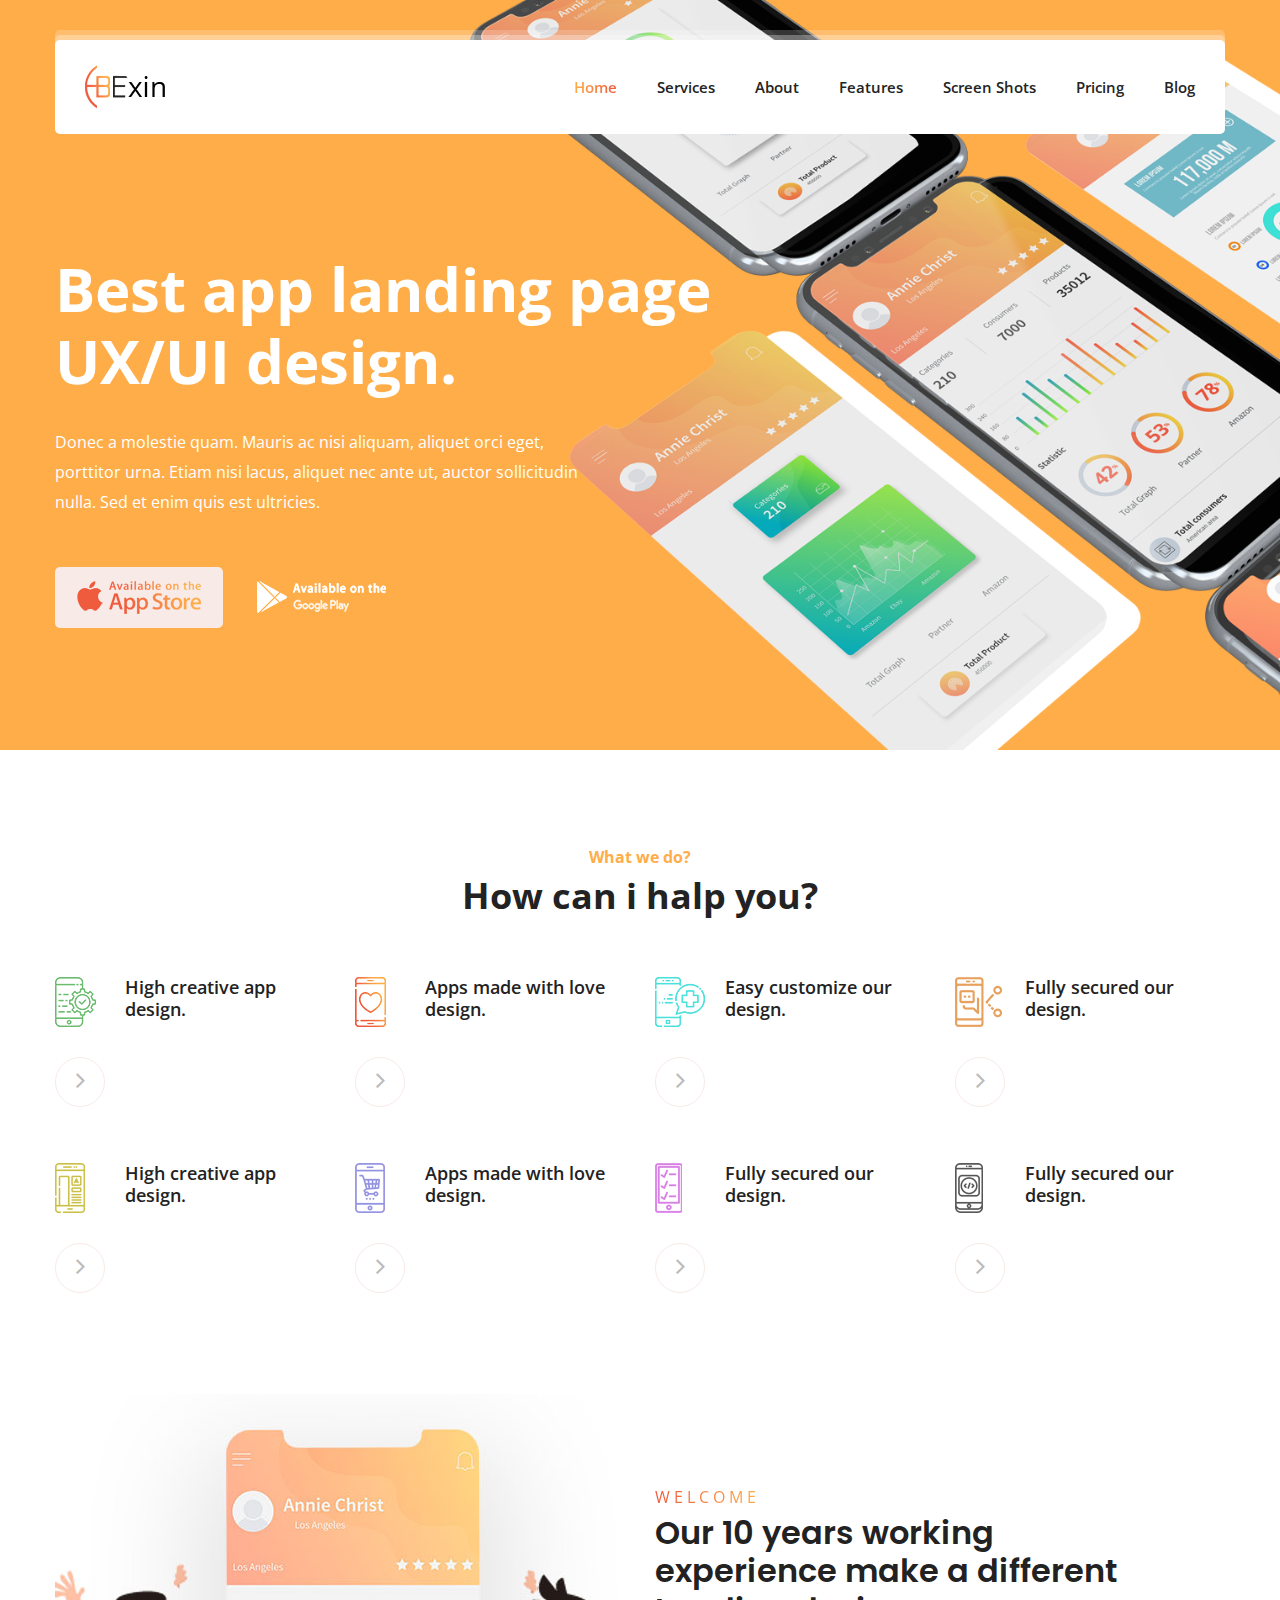
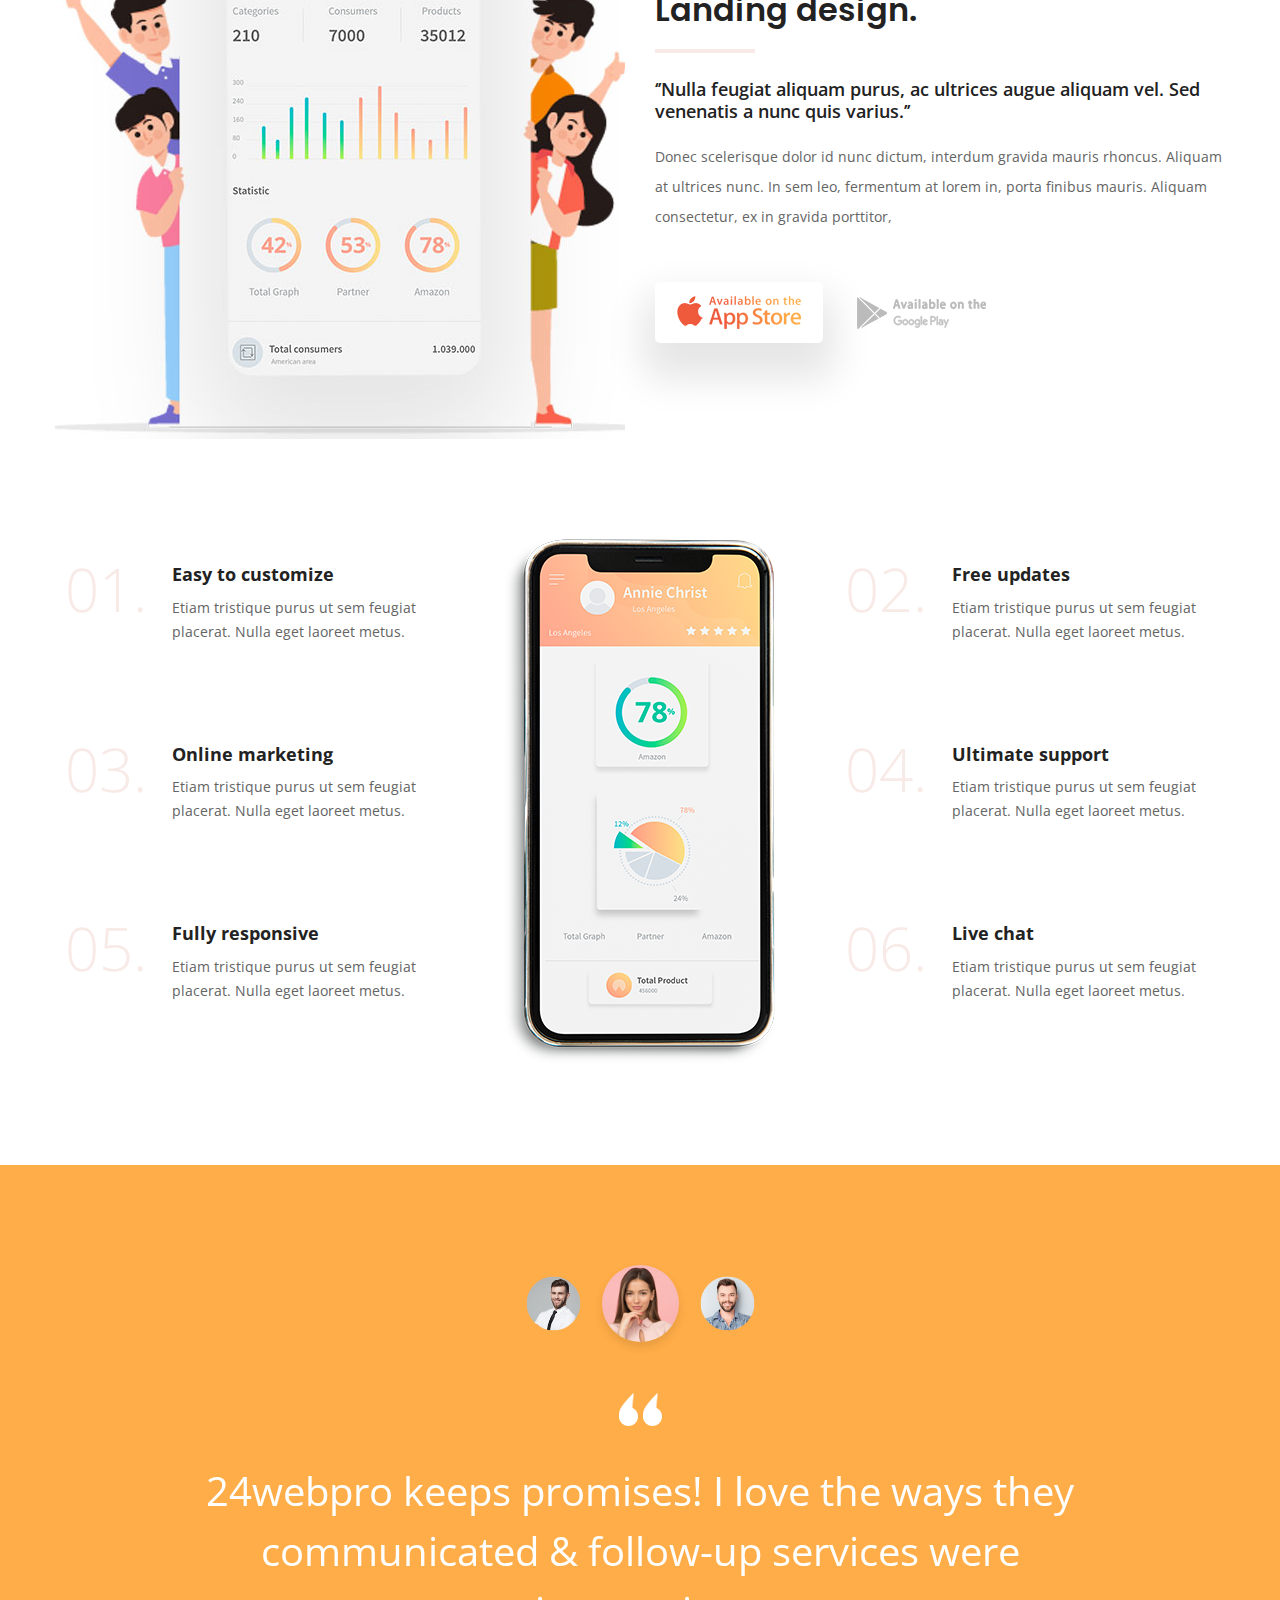
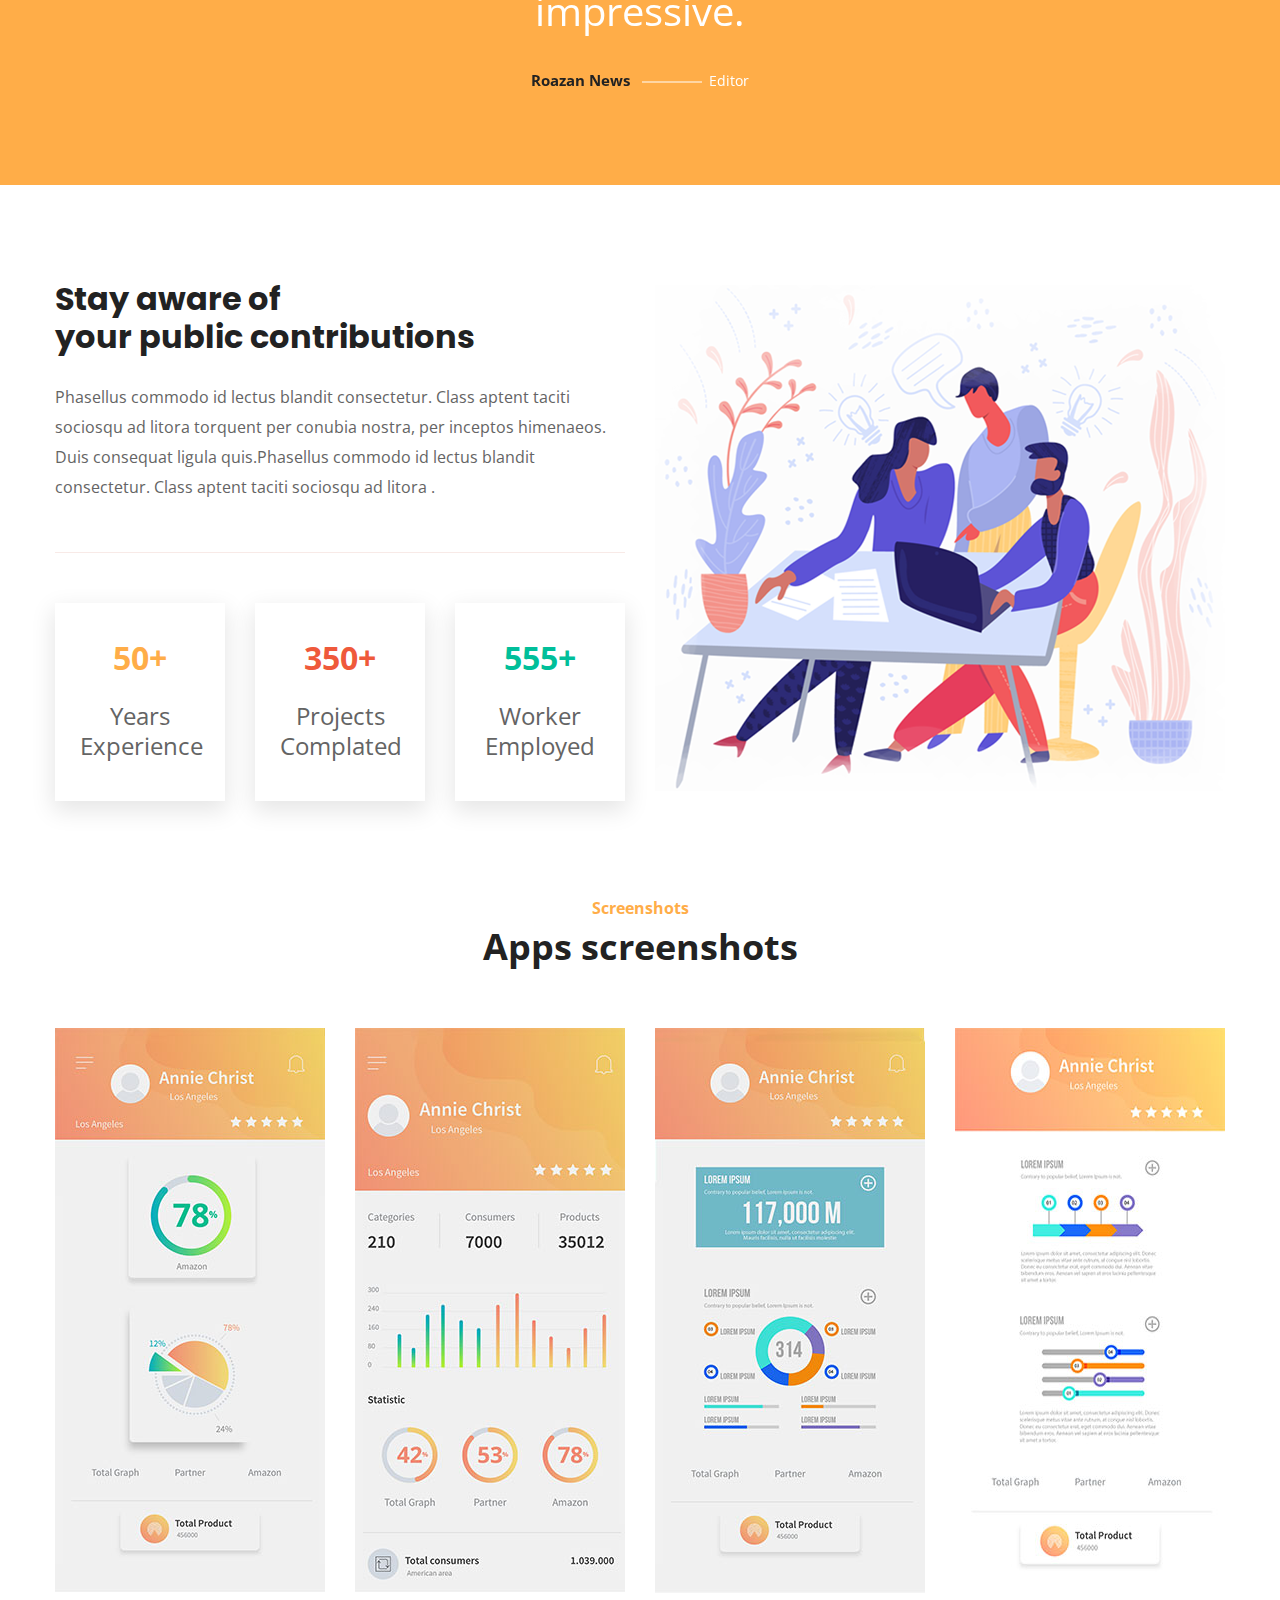
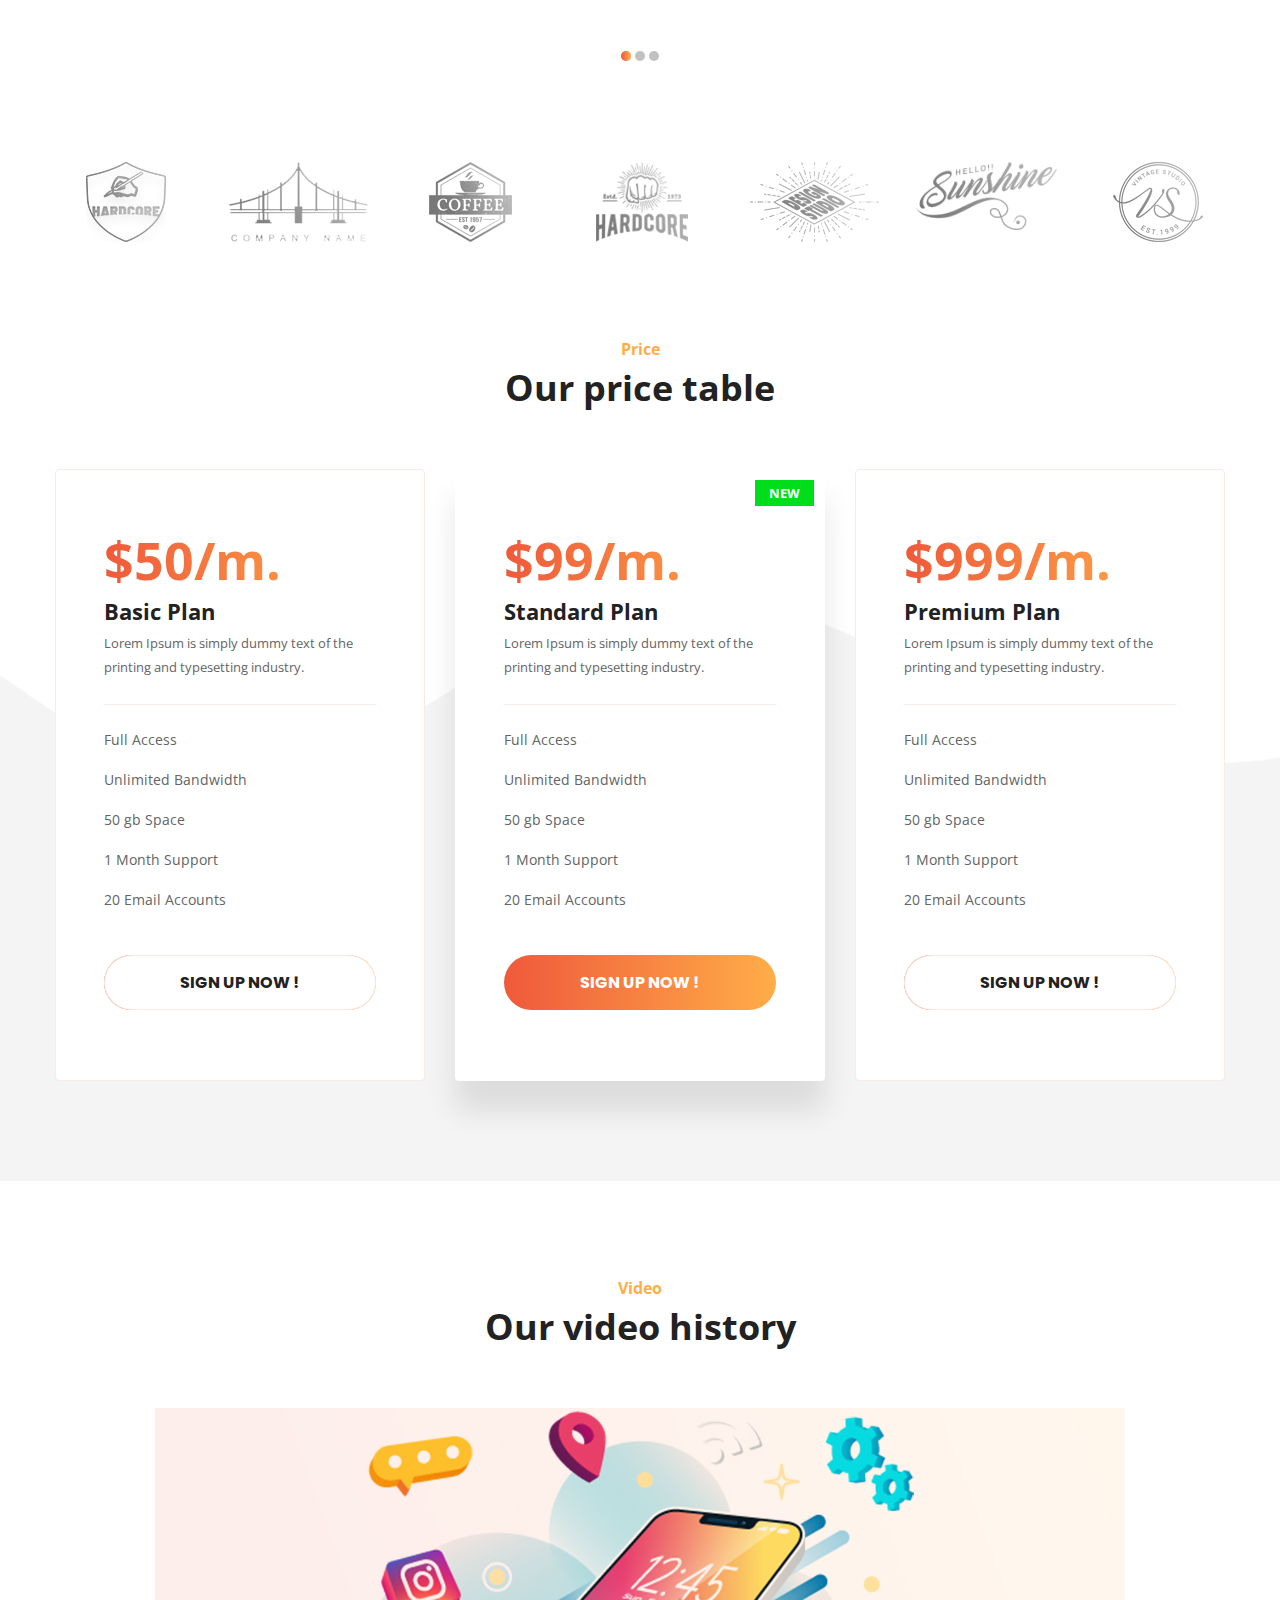
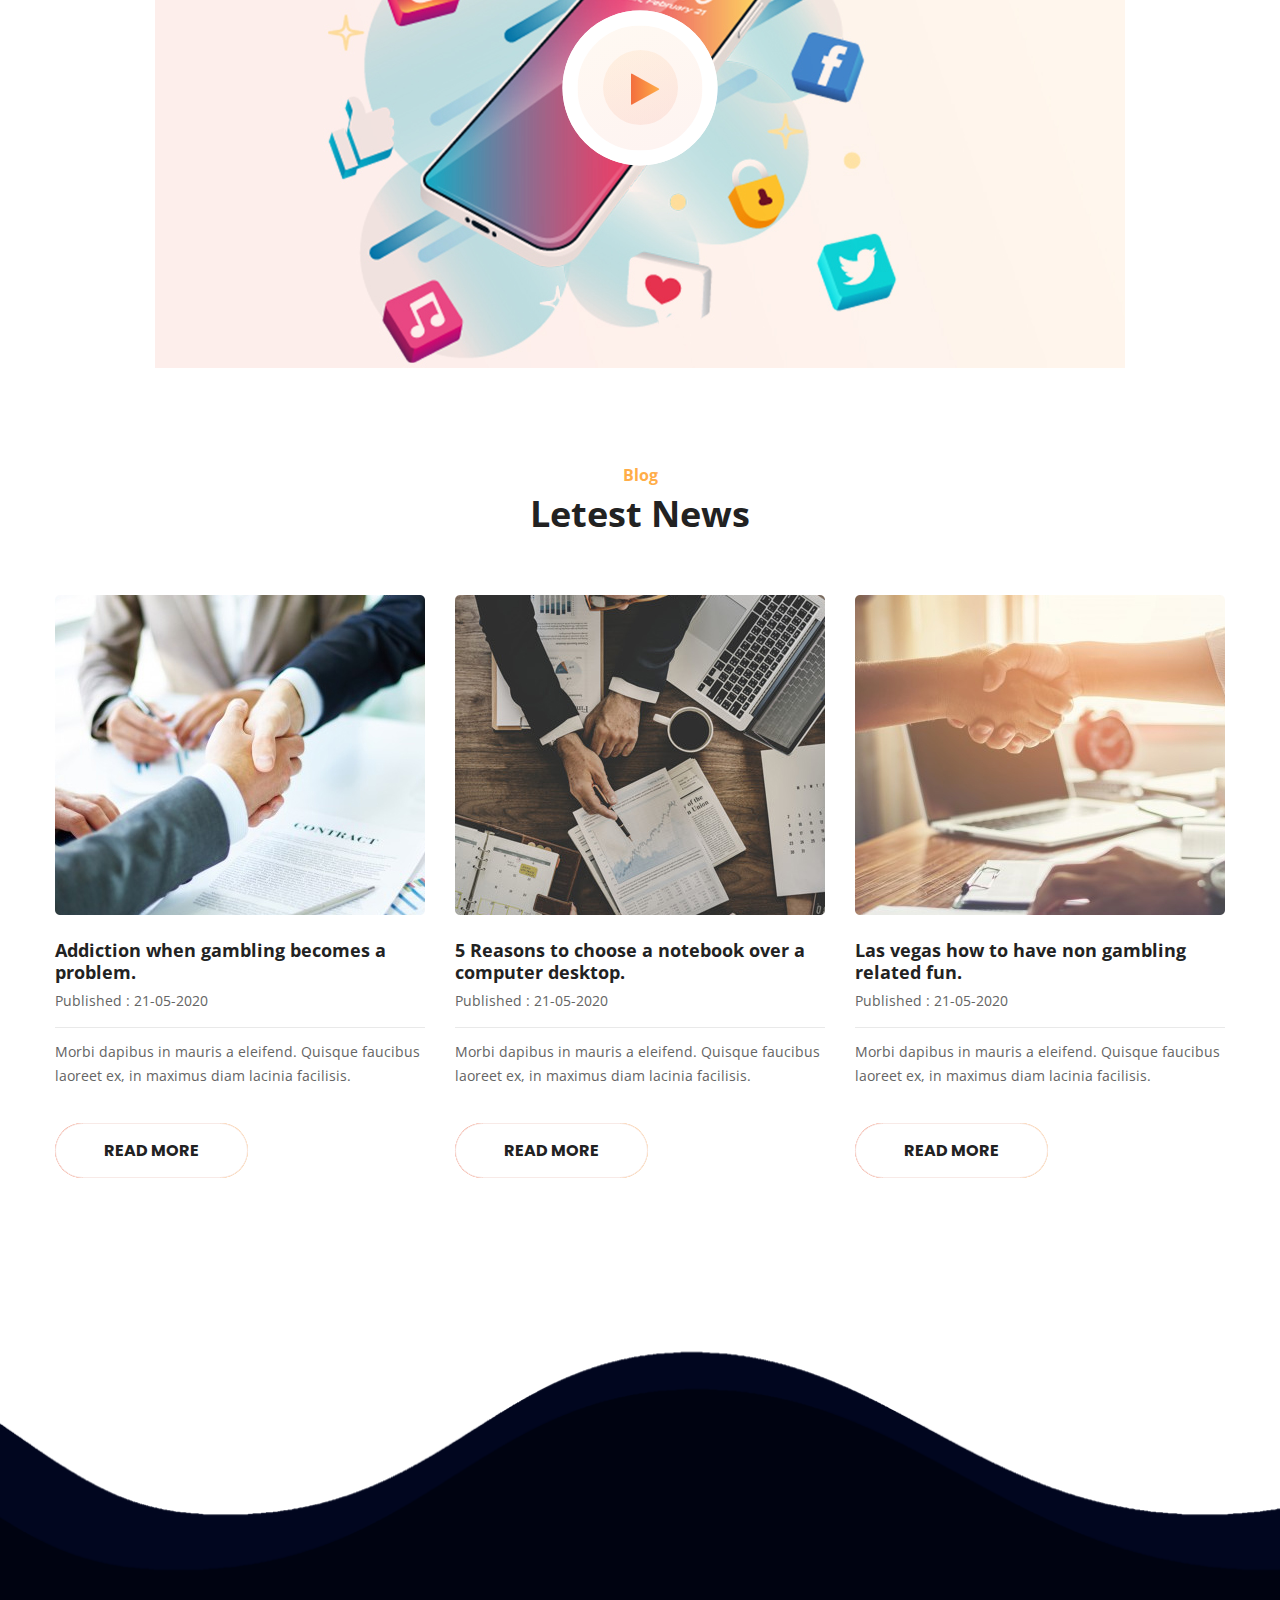
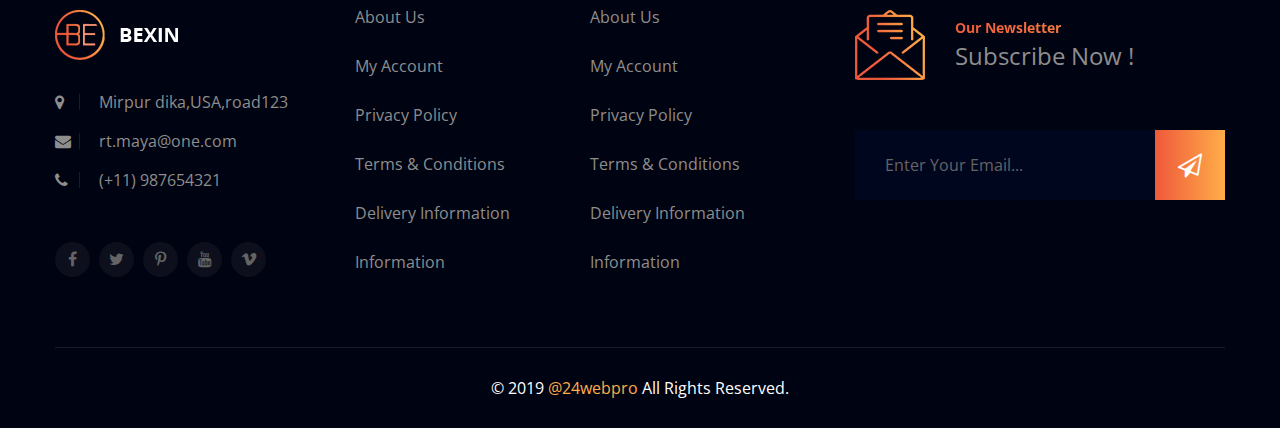
<file: index.html>
<!doctype html>
<html class="no-js" lang="en">

<head>
    <meta charset="utf-8">

    <!--====== Title ======-->
    <title>Bexin - App Landing HTML Template</title>

    <meta name="description" content="">
    <meta name="viewport" content="width=device-width, initial-scale=1">

    <!--====== Favicon Icon ======-->
    <link rel="shortcut icon" href="assets/images/favicon.png" type="image/png">

    <!--====== Magnific Popup CSS ======-->
    <link rel="stylesheet" href="assets/css/magnific-popup.css">

    <!--====== Animate CSS ======-->
    <link rel="stylesheet" href="assets/css/animate.css">

    <!--====== Slick CSS ======-->
    <link rel="stylesheet" href="assets/css/slick.css">

    <!--====== Font Awesome CSS ======-->
    <link rel="stylesheet" href="assets/css/font-awesome.min.css">

    <!--====== Bootstrap CSS ======-->
    <link rel="stylesheet" href="assets/css/bootstrap.min.css">

    <!--====== Default CSS ======-->
    <link rel="stylesheet" href="assets/css/default.css">

    <!--====== Style CSS ======-->
    <link rel="stylesheet" href="assets/css/style.css">

</head>

<body>
    <!--[if IE]>
    <p class="browserupgrade">You are using an <strong>outdated</strong> browser. Please <a href="https://browsehappy.com/">upgrade your browser</a> to improve your experience and security.</p>
  <![endif]-->
    
    
    
    <!--====== PRELOADER PART START ======-->

    <div class="preloader">
        <div class="loader">
            <div class="ytp-spinner">
                <div class="ytp-spinner-container">
                    <div class="ytp-spinner-rotator">
                        <div class="ytp-spinner-left">
                            <div class="ytp-spinner-circle"></div>
                        </div>
                        <div class="ytp-spinner-right">
                            <div class="ytp-spinner-circle"></div>
                        </div>
                    </div>
                </div>
            </div>
        </div>
    </div>

    <!--====== PRELOADER PART ENDS ======-->
    
    <!--====== HEADER PART START ======-->

    <header class="header-area">
        <div class="navbar-area">
            <div class="container">
                <div class="row">
                    <div class="col-lg-12">
                        <nav class="navbar navbar-expand-lg">
                            <a class="navbar-brand" href="index.html">
                                <img src="assets/images/logo.png" alt="Logo">
                            </a>
                            <button class="navbar-toggler" type="button" data-toggle="collapse" data-target="#navbarSupportedContent" aria-controls="navbarSupportedContent" aria-expanded="false" aria-label="Toggle navigation">
                                <span class="toggler-icon"></span>
                                <span class="toggler-icon"></span>
                                <span class="toggler-icon"></span>
                            </button>

                            <div class="collapse navbar-collapse sub-menu-bar" id="navbarSupportedContent">
                                <ul class="navbar-nav ml-auto">
                                    <li class="nav-item active">
                                        <a class="page-scroll" href="#home">Home</a>
                                        
                                        <ul class="sub-menu">
                                            <li><a href="index.html">Home 01</a></li>
                                            <li><a href="index-2.html">Home 02</a></li>
                                            <li><a href="index-3.html">Home 03</a></li>
                                            <li><a href="index-4.html">Home 04</a></li>
                                            <li><a href="index-5.html">Home 05</a></li>
                                        </ul> <!-- sub menu -->
                                    </li>
                                    <li class="nav-item">
                                        <a class="page-scroll" href="#services">Services</a>
                                    </li>
                                    <li class="nav-item">
                                        <a class="page-scroll" href="#about">About</a>
                                    </li>
                                    <li class="nav-item">
                                        <a class="page-scroll" href="#features">Features</a>
                                    </li>
                                    <li class="nav-item">
                                        <a class="page-scroll" href="#screenshots">Screen Shots</a>
                                    </li>
                                    <li class="nav-item">
                                        <a class="page-scroll" href="#price">Pricing</a>
                                    </li>
                                    <li class="nav-item">
                                        <a class="page-scroll" href="#news">Blog</a>
                                        
                                        <ul class="sub-menu">
                                            <li><a href="blog.html">Blog</a></li>
                                            <li><a href="blog-details.html">Blog Details</a></li>
                                        </ul> <!-- sub menu -->
                                    </li>
                                </ul>
                            </div> <!-- navbar collapse -->
                        </nav> <!-- navbar -->
                    </div>
                </div> <!-- row -->
            </div> <!-- container -->
        </div> <!-- navbar area -->
        
        <div id="home" class="header-hero d-flex align-items-center">
            <div class="hero-bg bg_cover" style="background-image: url(assets/images/header-image.png)"></div>
            <div class="container">
                <div class="row">
                    <div class="col-lg-7">
                        <div class="header-hero-content">
                            <h1 class="hero-title wow fadeInUp" data-wow-duration="1.3s" data-wow-delay="0.2s">Best app landing page UX/UI design.</h1>
                            <p class="text wow fadeInUp" data-wow-duration="1.3s" data-wow-delay="0.6s">Donec a molestie quam. Mauris ac nisi aliquam, aliquet orci eget, porttitor urna. Etiam nisi lacus, aliquet nec ante ut, auctor sollicitudin nulla. Sed et enim quis est ultricies.</p>
                            <ul>
                                <li><a class="app-store wow fadeInUp" data-wow-duration="1.3s" data-wow-delay="0.9s" href="#"><img src="assets/images/app-store.png" alt="app store"></a></li>
                                <li><a class="play-store wow fadeInUp" data-wow-duration="1.3s" data-wow-delay="1.2s" href="#"><img src="assets/images/play-store.png" alt="play store"></a></li>
                            </ul>
                        </div> <!-- header hero content -->
                    </div>
                </div> <!-- row -->
            </div> <!-- container -->
        </div> <!-- header hero area -->
    </header>

    <!--====== HEADER PART ENDS ======-->

    <!--====== SERVICES PART START ======-->

    <section id="services" class="services-area pt-95">
        <div class="container">
            <div class="row justify-content-center">
                <div class="col-lg-6">
                    <div class="section-title text-center pb-10">
                        <h6 class="sub-title">What we do?</h6>
                        <h3 class="title">How can i halp you?</h3>
                    </div> <!-- section title -->
                </div>
            </div> <!-- row -->
            <div class="row">
                <div class="col-lg-3 col-md-4 col-sm-6">
                    <div class="single-services mt-50">
                        <div class="services-contact d-flex">
                            <div class="services-icon">
                                <img src="assets/images/s-icon-1.png" alt="Icon">
                            </div>
                            <div class="services-text media-body">
                                <h4 class="services-title"><a href="#">High creative app design.</a></h4>
                            </div>
                        </div>
                        <div class="services-more">
                            <a class="more" href="#"><i class="fa fa-angle-right"></i></a>
                        </div>
                    </div> <!-- single services -->
                </div>
                <div class="col-lg-3 col-md-4 col-sm-6">
                    <div class="single-services mt-50">
                        <div class="services-contact d-flex">
                            <div class="services-icon">
                                <img src="assets/images/s-icon-2.png" alt="Icon">
                            </div>
                            <div class="services-text media-body">
                                <h4 class="services-title"><a href="#">Apps made with love design.</a></h4>
                            </div>
                        </div>
                        <div class="services-more">
                            <a class="more" href="#"><i class="fa fa-angle-right"></i></a>
                        </div>
                    </div> <!-- single services -->
                </div>
                <div class="col-lg-3 col-md-4 col-sm-6">
                    <div class="single-services mt-50">
                        <div class="services-contact d-flex">
                            <div class="services-icon">
                                <img src="assets/images/s-icon-3.png" alt="Icon">
                            </div>
                            <div class="services-text media-body">
                                <h4 class="services-title"><a href="#">Easy customize our design.</a></h4>
                            </div>
                        </div>
                        <div class="services-more">
                            <a class="more" href="#"><i class="fa fa-angle-right"></i></a>
                        </div>
                    </div> <!-- single services -->
                </div>
                <div class="col-lg-3 col-md-4 col-sm-6">
                    <div class="single-services mt-50">
                        <div class="services-contact d-flex">
                            <div class="services-icon">
                                <img src="assets/images/s-icon-4.png" alt="Icon">
                            </div>
                            <div class="services-text media-body">
                                <h4 class="services-title"><a href="#">Fully secured our design.</a></h4>
                            </div>
                        </div>
                        <div class="services-more">
                            <a class="more" href="#"><i class="fa fa-angle-right"></i></a>
                        </div>
                    </div> <!-- single services -->
                </div>
                <div class="col-lg-3 col-md-4 col-sm-6">
                    <div class="single-services mt-50">
                        <div class="services-contact d-flex">
                            <div class="services-icon">
                                <img src="assets/images/s-icon-5.png" alt="Icon">
                            </div>
                            <div class="services-text media-body">
                                <h4 class="services-title"><a href="#">High creative app design.</a></h4>
                            </div>
                        </div>
                        <div class="services-more">
                            <a class="more" href="#"><i class="fa fa-angle-right"></i></a>
                        </div>
                    </div> <!-- single services -->
                </div>
                <div class="col-lg-3 col-md-4 col-sm-6">
                    <div class="single-services mt-50">
                        <div class="services-contact d-flex">
                            <div class="services-icon">
                                <img src="assets/images/s-icon-6.png" alt="Icon">
                            </div>
                            <div class="services-text media-body">
                                <h4 class="services-title"><a href="#">Apps made with love design.</a></h4>
                            </div>
                        </div>
                        <div class="services-more">
                            <a class="more" href="#"><i class="fa fa-angle-right"></i></a>
                        </div>
                    </div> <!-- single services -->
                </div>
                <div class="col-lg-3 col-md-4 col-sm-6">
                    <div class="single-services mt-50">
                        <div class="services-contact d-flex">
                            <div class="services-icon">
                                <img src="assets/images/s-icon-7.png" alt="Icon">
                            </div>
                            <div class="services-text media-body">
                                <h4 class="services-title"><a href="#">Fully secured our design.</a></h4>
                            </div>
                        </div>
                        <div class="services-more">
                            <a class="more" href="#"><i class="fa fa-angle-right"></i></a>
                        </div>
                    </div> <!-- single services -->
                </div>
                <div class="col-lg-3 col-md-4 col-sm-6">
                    <div class="single-services mt-50">
                        <div class="services-contact d-flex">
                            <div class="services-icon">
                                <img src="assets/images/s-icon-8.png" alt="Icon">
                            </div>
                            <div class="services-text media-body">
                                <h4 class="services-title"><a href="#">Fully secured our design.</a></h4>
                            </div>
                        </div>
                        <div class="services-more">
                            <a class="more" href="#"><i class="fa fa-angle-right"></i></a>
                        </div>
                    </div> <!-- single services -->
                </div>
            </div> <!-- row -->
        </div> <!-- container -->
    </section>

    <!--====== SERVICES PART ENDS ======-->

    <!--====== ABOUT PART START ======-->

    <section id="about" class="about-area pt-45">
        <div class="container">
            <div class="row align-items-center">
                <div class="col-lg-6">
                    <div class="about-image text-center mt-50">
                        <img src="assets/images/about.jpg" alt="about">
                    </div> <!-- about image -->
                </div>
                <div class="col-lg-6">
                    <div class="about-content mt-45">
                        <h6 class="welcome">Welcome</h6>
                        <h3 class="about-title">Our 10 years working <br> experience make a different <br> Landing design.</h3>
                        <span class="line"></span>
                        <h5 class="about-sub-title">‘’Nulla feugiat aliquam purus, ac ultrices augue aliquam vel. Sed venenatis a nunc quis varius.’’</h5>
                        <p class="text">Donec scelerisque dolor id nunc dictum, interdum gravida mauris rhoncus. Aliquam at ultrices nunc. In sem leo, fermentum at lorem in, porta finibus mauris. Aliquam consectetur, ex in gravida porttitor, </p>
                        <ul>
                            <li><a class="app-store" href="#"><img src="assets/images/app-store.png" alt="app store"></a></li>
                            <li><a class="play-store" href="#"><img src="assets/images/play-store-2.png" alt="play store"></a></li>
                        </ul>
                    </div> <!-- about image -->
                </div>
            </div> <!-- row -->
        </div> <!-- container -->
    </section>

    <!--====== ABOUT PART ENDS ======-->

    <!--====== FEATURES PART START ======-->

    <section id="features" class="features-area pt-50 pb-100">
        <div class="container">
            <div class="row no-gutters">
                <div class="col-lg-4">
                    <div class="features-wrapper">
                        <div class="single-features mt-50 d-flex">
                            <div class="features-number">
                                <span>01.</span>
                            </div>
                            <div class="features-content media-body">
                                <h4 class="features-title">Easy to customize</h4>
                                <p class="text">Etiam tristique purus ut sem feugiat placerat. Nulla eget laoreet metus. </p>
                            </div>
                        </div> <!-- single features -->
                        
                        <div class="single-features mt-50 d-flex">
                            <div class="features-number">
                                <span>03.</span>
                            </div>
                            <div class="features-content media-body">
                                <h4 class="features-title">Online marketing</h4>
                                <p class="text">Etiam tristique purus ut sem feugiat placerat. Nulla eget laoreet metus. </p>
                            </div>
                        </div> <!-- single features -->
                        
                        <div class="single-features mt-50 d-flex">
                            <div class="features-number">
                                <span>05.</span>
                            </div>
                            <div class="features-content media-body">
                                <h4 class="features-title">Fully responsive</h4>
                                <p class="text">Etiam tristique purus ut sem feugiat placerat. Nulla eget laoreet metus. </p>
                            </div>
                        </div> <!-- single features -->
                    </div> <!-- features wrapper -->
                </div>
                <div class="col-lg-4">
                    <div class="features-wrapper text-center">
                        <div class="features-image mt-50">
                            <img src="assets/images/features.png" alt="features">
                        </div> <!-- features image -->
                    </div> <!-- features wrapper -->
                </div>
                <div class="col-lg-4">
                    <div class="features-wrapper">
                        <div class="single-features mt-50 d-flex">
                            <div class="features-number">
                                <span>02.</span>
                            </div>
                            <div class="features-content media-body">
                                <h4 class="features-title">Free updates</h4>
                                <p class="text">Etiam tristique purus ut sem feugiat placerat. Nulla eget laoreet metus. </p>
                            </div>
                        </div> <!-- single features -->
                        
                        <div class="single-features mt-50 d-flex">
                            <div class="features-number">
                                <span>04.</span>
                            </div>
                            <div class="features-content media-body">
                                <h4 class="features-title">Ultimate support</h4>
                                <p class="text">Etiam tristique purus ut sem feugiat placerat. Nulla eget laoreet metus. </p>
                            </div>
                        </div> <!-- single features -->
                        
                        <div class="single-features mt-50 d-flex">
                            <div class="features-number">
                                <span>06.</span>
                            </div>
                            <div class="features-content media-body">
                                <h4 class="features-title">Live chat</h4>
                                <p class="text">Etiam tristique purus ut sem feugiat placerat. Nulla eget laoreet metus. </p>
                            </div>
                        </div> <!-- single features -->
                    </div> <!-- features wrapper -->
                </div>
            </div> <!-- row -->
        </div> <!-- container -->
    </section>

    <!--====== FEATURES PART ENDS ======-->

    <!--====== TESTIMONIAL PART START ======-->

    <section id="testimonial" class="testimonial-area pt-80 pb-95">
        <div class="container">
            <div class="row justify-content-center">
                <div class="col-lg-10">
                    <div class="testimonial-image">
                        <div class="single-testimonial-author">
                            <img src="assets/images/author-1.png" alt="author">
                        </div> <!-- single testimonial-image -->
                        
                        <div class="single-testimonial-author">
                            <img src="assets/images/author-2.png" alt="author">
                        </div> <!-- single testimonial-image -->
                        
                        <div class="single-testimonial-author">
                            <img src="assets/images/author-3.png" alt="author">
                        </div> <!-- single testimonial-image -->
                        
                        <div class="single-testimonial-author">
                            <img src="assets/images/author-4.png" alt="author">
                        </div> <!-- single testimonial-image -->
                    </div> <!-- testimonial-image -->
                    
                    <div class="testimonial-content pt-30">
                        <div class="single-testimonial-content text-center">
                            <div class="quote">
                                <img src="assets/images/quote.png" alt="quote">
                            </div>
                            <p class="text">24webpro keeps promises! I love the ways they communicated & follow-up services were impressive.</p>
                            <h6 class="title">Roazan News <span>Editor</span></h6>
                        </div> <!-- single testimonial-content -->
                        
                        <div class="single-testimonial-content text-center">
                            <div class="quote">
                                <img src="assets/images/quote.png" alt="quote">
                            </div>
                            <p class="text">24webpro keeps promises! I love the ways they communicated & follow-up services were impressive.</p>
                            <h6 class="title">Roazan News <span>Editor</span></h6>
                        </div> <!-- single testimonial-content -->
                        
                        <div class="single-testimonial-content text-center">
                            <div class="quote">
                                <img src="assets/images/quote.png" alt="quote">
                            </div>
                            <p class="text">24webpro keeps promises! I love the ways they communicated & follow-up services were impressive.</p>
                            <h6 class="title">Roazan News <span>Editor</span></h6>
                        </div> <!-- single testimonial-content -->
                        
                        <div class="single-testimonial-content text-center">
                            <div class="quote">
                                <img src="assets/images/quote.png" alt="quote">
                            </div>
                            <p class="text">24webpro keeps promises! I love the ways they communicated & follow-up services were impressive.</p>
                            <h6 class="title">Roazan News <span>Editor</span></h6>
                        </div> <!-- single testimonial-content -->
                    </div> <!-- testimonial-content -->
                </div>
            </div> <!-- row -->
        </div> <!-- container -->
    </section>

    <!--====== TESTIMONIAL PART ENDS ======-->

    <!--====== CONTRIBUTIONS PART START ======-->

    <section id="contributions" class="contributions-area pt-50">
        <div class="container">
            <div class="row">
                <div class="col-lg-6">
                    <div class="contributions-content mt-45">
                        <h4 class="contributions-title">Stay aware of <br> your public contributions</h4>
                        <p class="text">Phasellus commodo id lectus blandit consectetur. Class aptent taciti sociosqu ad litora torquent per conubia nostra, per inceptos himenaeos. Duis consequat ligula quis.Phasellus commodo id lectus blandit consectetur. Class aptent taciti sociosqu ad litora .</p>
                        
                        <div class="contributions-counter">
                            <div class="row">
                                <div class="col-sm-4">
                                    <div class="single-counter text-center mt-30 color-1">
                                        <span class="count"><span class="counter">50</span>+</span>
                                        <p class="text">Years Experience</p>
                                    </div> <!-- single counter -->
                                </div>
                                <div class="col-sm-4">
                                    <div class="single-counter text-center mt-30 color-2">
                                        <span class="count"><span class="counter">350</span>+</span>
                                        <p class="text">Projects Complated</p>
                                    </div> <!-- single counter -->
                                </div>
                                <div class="col-sm-4">
                                    <div class="single-counter text-center mt-30 color-3">
                                        <span class="count"><span class="counter">555</span>+</span>
                                        <p class="text">Worker Employed</p>
                                    </div> <!-- single counter -->
                                </div>
                            </div> <!-- row -->
                        </div> <!-- contributions counter -->
                    </div> <!-- contributions content -->
                </div>
                <div class="col-lg-6">
                    <div class="contributions-image mt-50">
                        <img src="assets/images/contributions.png" alt="contributions">
                    </div>
                </div>
            </div> <!-- row -->
        </div> <!-- container -->
    </section>

    <!--====== CONTRIBUTIONS PART ENDS ======-->

    <!--====== SCREENSHOTS PART START ======-->

    <section id="screenshots" class="screenshots-area pt-95">
        <div class="container">
            <div class="row justify-content-center">
                <div class="col-lg-6">
                    <div class="section-title text-center pb-60">
                        <h6 class="sub-title">Screenshots</h6>
                        <h3 class="title">Apps screenshots</h3>
                    </div> <!-- section title -->
                </div>
            </div> <!-- row -->
            <div class="row screenshots-active">
                <div class="col-lg-3">
                    <div class="single-screenshots">
                        <img src="assets/images/screenshots-1.jpg" alt="screenshots">
                    </div> <!-- single screenshots -->
                </div>
                <div class="col-lg-3">
                    <div class="single-screenshots">
                        <img src="assets/images/screenshots-2.jpg" alt="screenshots">
                    </div> <!-- single screenshots -->
                </div>
                <div class="col-lg-3">
                    <div class="single-screenshots">
                        <img src="assets/images/screenshots-3.jpg" alt="screenshots">
                    </div> <!-- single screenshots -->
                </div>
                <div class="col-lg-3">
                    <div class="single-screenshots">
                        <img src="assets/images/screenshots-4.jpg" alt="screenshots">
                    </div> <!-- single screenshots -->
                </div>
                <div class="col-lg-3">
                    <div class="single-screenshots">
                        <img src="assets/images/screenshots-5.jpg" alt="screenshots">
                    </div> <!-- single screenshots -->
                </div>
                <div class="col-lg-3">
                    <div class="single-screenshots">
                        <img src="assets/images/screenshots-3.jpg" alt="screenshots">
                    </div> <!-- single screenshots -->
                </div>
            </div> <!-- row -->
        </div> <!-- container -->
    </section>

    <!--====== SCREENSHOTS PART ENDS ======-->

    <!--====== CLIENT PART START ======-->

    <section id="client" class="client-area pt-100">
        <div class="container">
            <div class="row client-active">
                <div class="col-lg-3">
                    <div class="single-client">
                        <img src="assets/images/client-1.png" alt="client">
                    </div> <!-- single client -->
                </div>
                <div class="col-lg-3">
                    <div class="single-client">
                        <img src="assets/images/client-2.png" alt="client">
                    </div> <!-- single client -->
                </div>
                <div class="col-lg-3">
                    <div class="single-client">
                        <img src="assets/images/client-3.png" alt="client">
                    </div> <!-- single client -->
                </div>
                <div class="col-lg-3">
                    <div class="single-client">
                        <img src="assets/images/client-4.png" alt="client">
                    </div> <!-- single client -->
                </div>
                <div class="col-lg-3">
                    <div class="single-client">
                        <img src="assets/images/client-5.png" alt="client">
                    </div> <!-- single client -->
                </div>
                <div class="col-lg-3">
                    <div class="single-client">
                        <img src="assets/images/client-6.png" alt="client">
                    </div> <!-- single client -->
                </div>
                <div class="col-lg-3">
                    <div class="single-client">
                        <img src="assets/images/client-7.png" alt="client">
                    </div> <!-- single client -->
                </div>
                <div class="col-lg-3">
                    <div class="single-client">
                        <img src="assets/images/client-3.png" alt="client">
                    </div> <!-- single client -->
                </div>
            </div> <!-- row -->
        </div> <!-- container -->
    </section>

    <!--====== CLIENT PART ENDS ======-->

    <!--====== PRICE TABLE PART START ======-->

    <section id="price" class="price-table-area price-table-bg pt-95 pb-100">
        <div class="container">
            <div class="row justify-content-center">
                <div class="col-lg-6">
                    <div class="section-title text-center pb-30">
                        <h6 class="sub-title">Price</h6>
                        <h3 class="title">Our price table</h3>
                    </div> <!-- section title -->
                </div>
            </div> <!-- row -->
            <div class="row justify-content-center">
                <div class="col-lg-4 col-md-7 col-sm-9">
                    <div class="single-price-table mt-30">
                        <div class="price-table-item">
                        	<h3 class="title">$50/m.</h3>
                        	<span>Basic Plan</span>
                        	<p>Lorem Ipsum is simply dummy text of the printing and typesetting industry. </p>
                        </div>
                        <div class="price-table-list">
                        	<ul>
                        		<li>Full Access</li>
                        		<li>Unlimited Bandwidth</li>
                        		<li>50 gb Space</li>
                        		<li>1 Month Support</li>
                        		<li>20 Email Accounts</li>
                        	</ul>
                        </div>
                        <div class="price-table-btn text-center">
                        	<a class="main-btn main-btn-2" href="#">Sign Up Now !</a>
                        </div>
                    </div> <!-- single price table -->
                </div>
                <div class="col-lg-4 col-md-7 col-sm-9">
                    <div class="single-price-table active mt-30">
                        <div class="price-table-item">
                        	<h3 class="title">$99/m.</h3>
                        	<span>Standard Plan</span>
                        	<p>Lorem Ipsum is simply dummy text of the printing and typesetting industry. </p>
                        </div>
                        <div class="price-table-list">
                        	<ul>
                        		<li>Full Access</li>
                        		<li>Unlimited Bandwidth</li>
                        		<li>50 gb Space</li>
                        		<li>1 Month Support</li>
                        		<li>20 Email Accounts</li>
                        	</ul>
                        </div>
                        <div class="price-table-btn text-center">
                        	<a class="main-btn main-btn-2" href="#">Sign Up Now !</a>
                        </div>
                        <div class="sticker">
                        	<span>New</span>
                        </div>
                    </div> <!-- single price table -->
                </div>
                <div class="col-lg-4 col-md-7 col-sm-9">
                    <div class="single-price-table mt-30">
                        <div class="price-table-item">
                        	<h3 class="title">$999/m.</h3>
                        	<span>Premium Plan</span>
                        	<p>Lorem Ipsum is simply dummy text of the printing and typesetting industry. </p>
                        </div>
                        <div class="price-table-list">
                        	<ul>
                        		<li>Full Access</li>
                        		<li>Unlimited Bandwidth</li>
                        		<li>50 gb Space</li>
                        		<li>1 Month Support</li>
                        		<li>20 Email Accounts</li>
                        	</ul>
                        </div>
                        <div class="price-table-btn text-center">
                        	<a class="main-btn main-btn-2" href="#">Sign Up Now !</a>
                        </div>
                    </div> <!-- single price table -->
                </div>
            </div> <!-- row -->
        </div> <!-- container -->
    </section>

    <!--====== PRICE TABLE PART ENDS ======-->

    <!--====== VIDEO PART START ======-->

    <section id="video" class="video-area pt-95">
        <div class="container">
            <div class="row justify-content-center">
                <div class="col-lg-6">
                    <div class="section-title text-center pb-30">
                        <h6 class="sub-title">Video</h6>
                        <h3 class="title">Our video history</h3>
                    </div> <!-- section title -->
                </div>
            </div> <!-- row -->
            <div class="row justify-content-center mt-30">
				<div class="col-lg-10">
					<div class="video-item">
						<img src="assets/images/video-thumb.jpg" alt="">
						<div class="play-btn">
							<a class="video-popup" href="https://www.youtube.com/watch?v=pfVODjDBFxU"><i class="fa fa-play"></i></a>
						</div>
					</div>
				</div>
            </div> <!-- row -->
        </div> <!-- container -->
    </section>

    <!--====== VIDEO PART ENDS ======-->

    <!--====== NEWS PART START ======-->

    <section id="news" class="news-area pt-95 pb-100">
        <div class="container">
            <div class="row justify-content-center">
                <div class="col-lg-6">
                    <div class="section-title text-center pb-30">
                        <h6 class="sub-title">Blog</h6>
                        <h3 class="title">Letest News</h3>
                    </div> <!-- section title -->
                </div>
            </div> <!-- row -->
            <div class="row justify-content-center">
            	<div class="col-lg-4 col-md-7">
            		<div class="single-news mt-30">
            			<div class="news-thumb">
            				<img src="assets/images/news-1.jpg" alt="">
            			</div>
            			<div class="news-content">
            				<h5 class="title"><a href="#">Addiction when gambling becomes a problem.</a></h5>
            				<span>Published : 21-05-2020</span>
            				<p>Morbi dapibus in mauris a eleifend. Quisque faucibus laoreet ex, in maximus diam lacinia facilisis.</p>
            				<a class="main-btn main-btn-2" href="#">Read More</a>
            			</div>
            		</div> <!-- single news -->
            	</div>
            	<div class="col-lg-4 col-md-7">
            		<div class="single-news mt-30">
            			<div class="news-thumb">
            				<img src="assets/images/news-2.jpg" alt="">
            			</div>
            			<div class="news-content">
            				<h5 class="title"><a href="#">5 Reasons to choose a notebook over a computer desktop.</a></h5>
            				<span>Published : 21-05-2020</span>
            				<p>Morbi dapibus in mauris a eleifend. Quisque faucibus laoreet ex, in maximus diam lacinia facilisis.</p>
            				<a class="main-btn main-btn-2" href="#">Read More</a>
            			</div>
            		</div> <!-- single news -->
            	</div>
            	<div class="col-lg-4 col-md-7">
            		<div class="single-news mt-30">
            			<div class="news-thumb">
            				<img src="assets/images/news-3.jpg" alt="">
            			</div>
            			<div class="news-content">
            				<h5 class="title"><a href="#">Las vegas how to have non gambling related fun.</a></h5>
            				<span>Published : 21-05-2020</span>
            				<p>Morbi dapibus in mauris a eleifend. Quisque faucibus laoreet ex, in maximus diam lacinia facilisis.</p>
            				<a class="main-btn main-btn-2" href="#">Read More</a>
            			</div>
            		</div> <!-- single news -->
            	</div>
            </div> <!-- row -->
        </div> <!-- container -->
    </section>

    <!--====== NEWS PART ENDS ======-->

    <!--====== FOOTER PART START ======-->

    <footer id="footer" class="footer-area d-flex align-items-end">
        <div class="container">
            <div class="footer-widget pt-20 pb-70">
                <div class="row">
                    <div class="col-lg-3 col-md-5 order-md-1 order-lg-1">
                        <div class="footer-about mt-50">
                            <a href="#">
                                <img src="assets/images/logo-2.png" alt="Logo">
                            </a>
                            <ul class="footer-content">
                                <li><i class="fa fa-map-marker"></i> <span>Mirpur dika,USA,road123</span></li>
                                <li><i class="fa fa-envelope"></i> <span>rt.maya@one.com</span></li>
                                <li><i class="fa fa-phone"></i> <span>(+11) 987654321</span></li>
                            </ul>
                            <ul class="footer-social">
                                <li><a href="#"><i class="fa fa-facebook-f"></i></a></li>
                                <li><a href="#"><i class="fa fa-twitter"></i></a></li>
                                <li><a href="#"><i class="fa fa-pinterest-p"></i></a></li>
                                <li><a href="#"><i class="fa fa-youtube"></i></a></li>
                                <li><a href="#"><i class="fa fa-vimeo"></i></a></li>
                            </ul>
                        </div> <!-- footer about -->
                    </div>
                    <div class="col-lg-5 col-md-12 order-md-3 order-lg-2">
                        <div class="footer-link clearfix mt-20">
                            <ul class="link">
                                <li><a href="#">About Us</a></li>
                                <li><a href="#">My Account</a></li>
                                <li><a href="#">Privacy Policy</a></li>
                                <li><a href="#">Terms & Conditions</a></li>
                                <li><a href="#">Delivery Information</a></li>
                                <li><a href="#">Information</a></li>
                            </ul>
                            <ul class="link">
                                <li><a href="#">About Us</a></li>
                                <li><a href="#">My Account</a></li>
                                <li><a href="#">Privacy Policy</a></li>
                                <li><a href="#">Terms & Conditions</a></li>
                                <li><a href="#">Delivery Information</a></li>
                                <li><a href="#">Information</a></li>
                            </ul>
                        </div> <!-- footer link -->
                    </div>
                    <div class="col-lg-4 col-md-7 order-md-2 order-lg-3">
                        <div class="footer-subscribe mt-50">
                            <div class="subscribe-content d-flex align-items-center">
                                <div class="subscribe-icon">
                                    <img src="assets/images/subscribe-icon.png" alt="subscribe">
                                </div>
                                <div class="subscribe-text media-body">
                                    <h6 class="sub-title">Our Newsletter</h6>
                                    <h4 class="subscribe-title">Subscribe Now !</h4>
                                </div>
                            </div>
                            <div class="subscribe-form">
                                <form action="#">
                                    <input type="text" placeholder="Enter Your Email...">
                                    <button><i class="fa fa-paper-plane-o"></i></button>
                                </form>
                            </div>
                        </div> <!-- footer subscribe -->
                    </div>
                </div> <!-- row -->
            </div> <!-- footer widget -->
            <div class="footer-copyright text-center">
                <p class="text">© 2019 <a href="https://themeforest.net/user/24webpro" target="_blank">@24webpro</a> All Rights Reserved.</p>
            </div>
        </div> <!-- container -->
    </footer>

    <!--====== FOOTER PART ENDS ======-->
    
    <!--====== BACK TOP TOP PART START ======-->

    <a href="#" class="back-to-top"><i class="fa fa-angle-up"></i></a>

    <!--====== BACK TOP TOP PART ENDS ======-->

    <!--====== PART START ======-->

<!--
    <section class="">
        <div class="container">
            <div class="row">
                <div class="col-lg-">
                    
                </div>
            </div>
        </div>
    </section>
-->

    <!--====== PART ENDS ======-->

    <!-- row -->


    <!--====== Jquery js ======-->
    <script src="assets/js/vendor/jquery-1.12.4.min.js"></script>
    <script src="assets/js/vendor/modernizr-3.7.1.min.js"></script>

    <!--====== Bootstrap js ======-->
    <script src="assets/js/popper.min.js"></script>
    <script src="assets/js/bootstrap.min.js"></script>

    <!--====== Slick js ======-->
    <script src="assets/js/slick.min.js"></script>

    <!--====== Magnific Popup js ======-->
    <script src="assets/js/jquery.magnific-popup.min.js"></script>

    <!--====== Scrolling Nav js ======-->
    <script src="assets/js/jquery.easing.min.js"></script>
    <script src="assets/js/scrolling-nav.js"></script>
    
    <!--====== Counter Up js ======-->
    <script src="assets/js/waypoints.min.js"></script>
    <script src="assets/js/jquery.counterup.min.js"></script>

    <!--====== wow js ======-->
    <script src="assets/js/wow.min.js"></script>

    <!--====== Main js ======-->
    <script src="assets/js/main.js"></script>

</body>

</html>
</file>
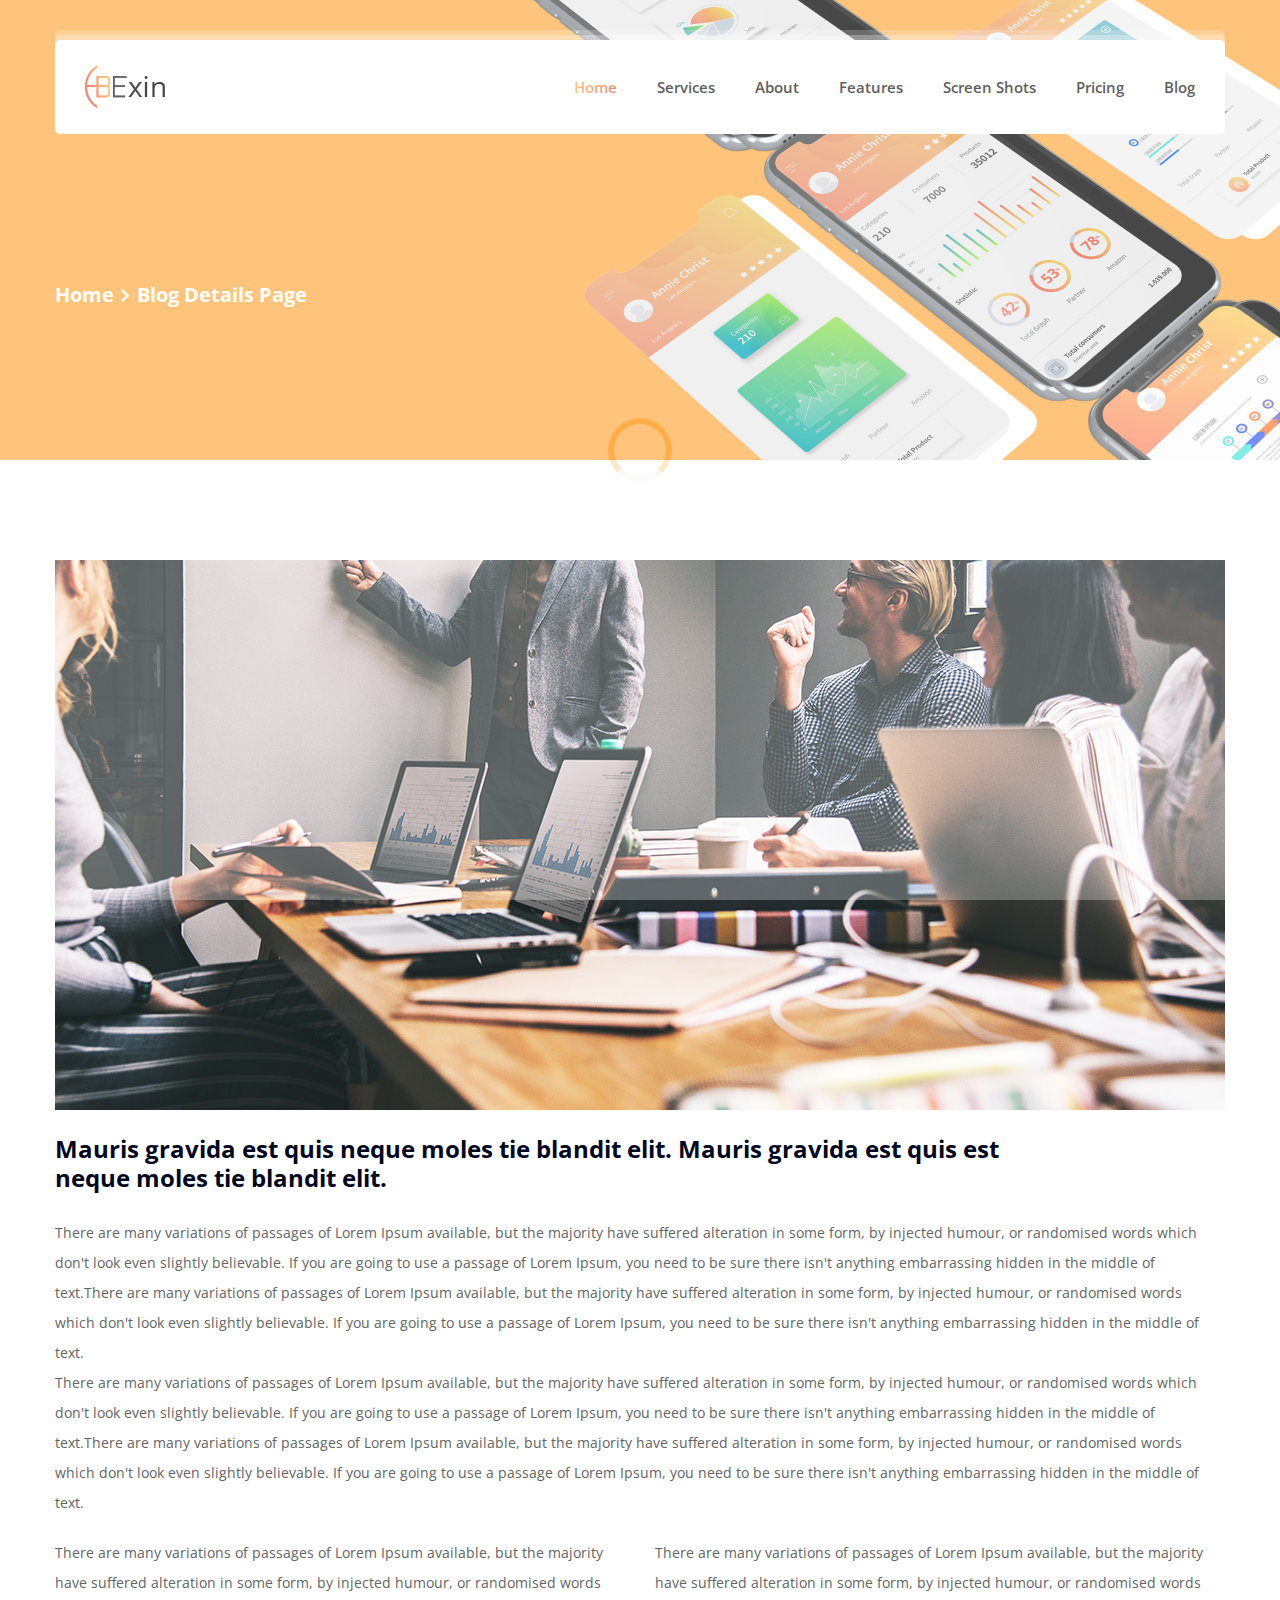
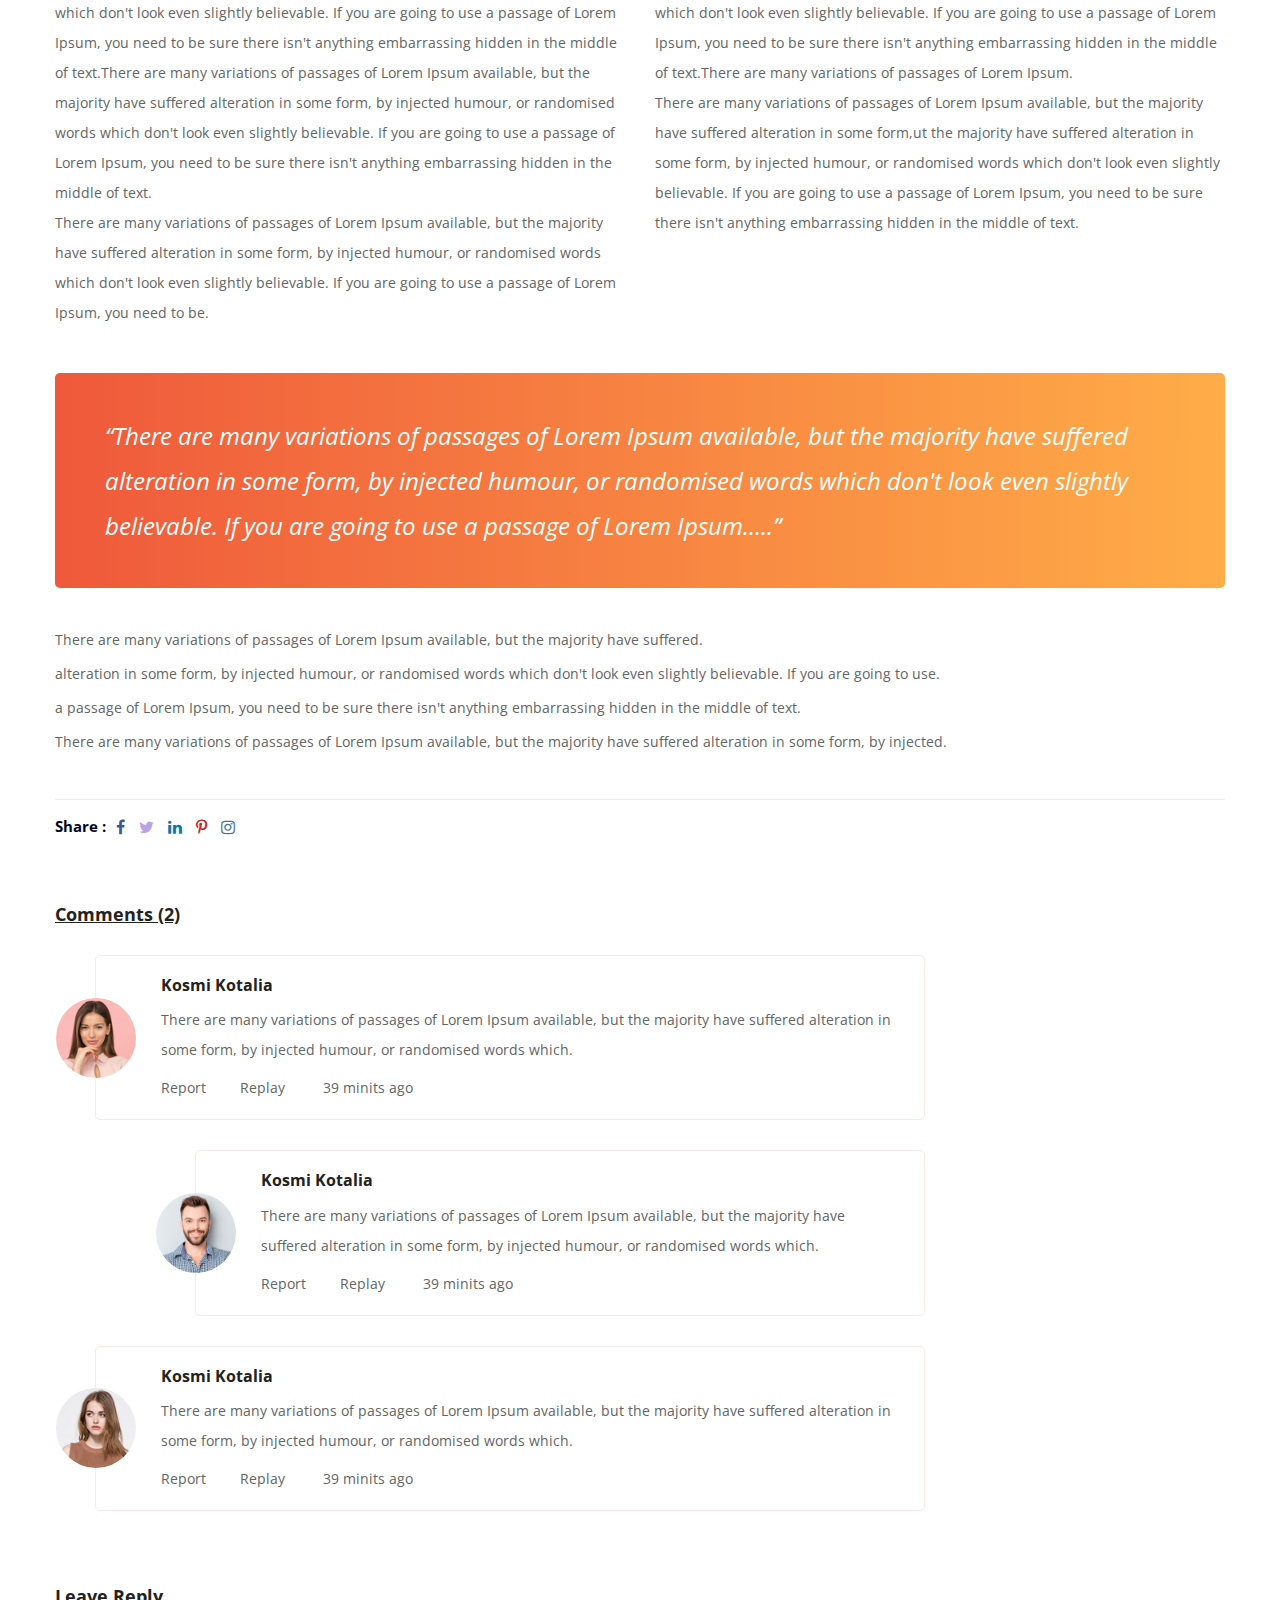
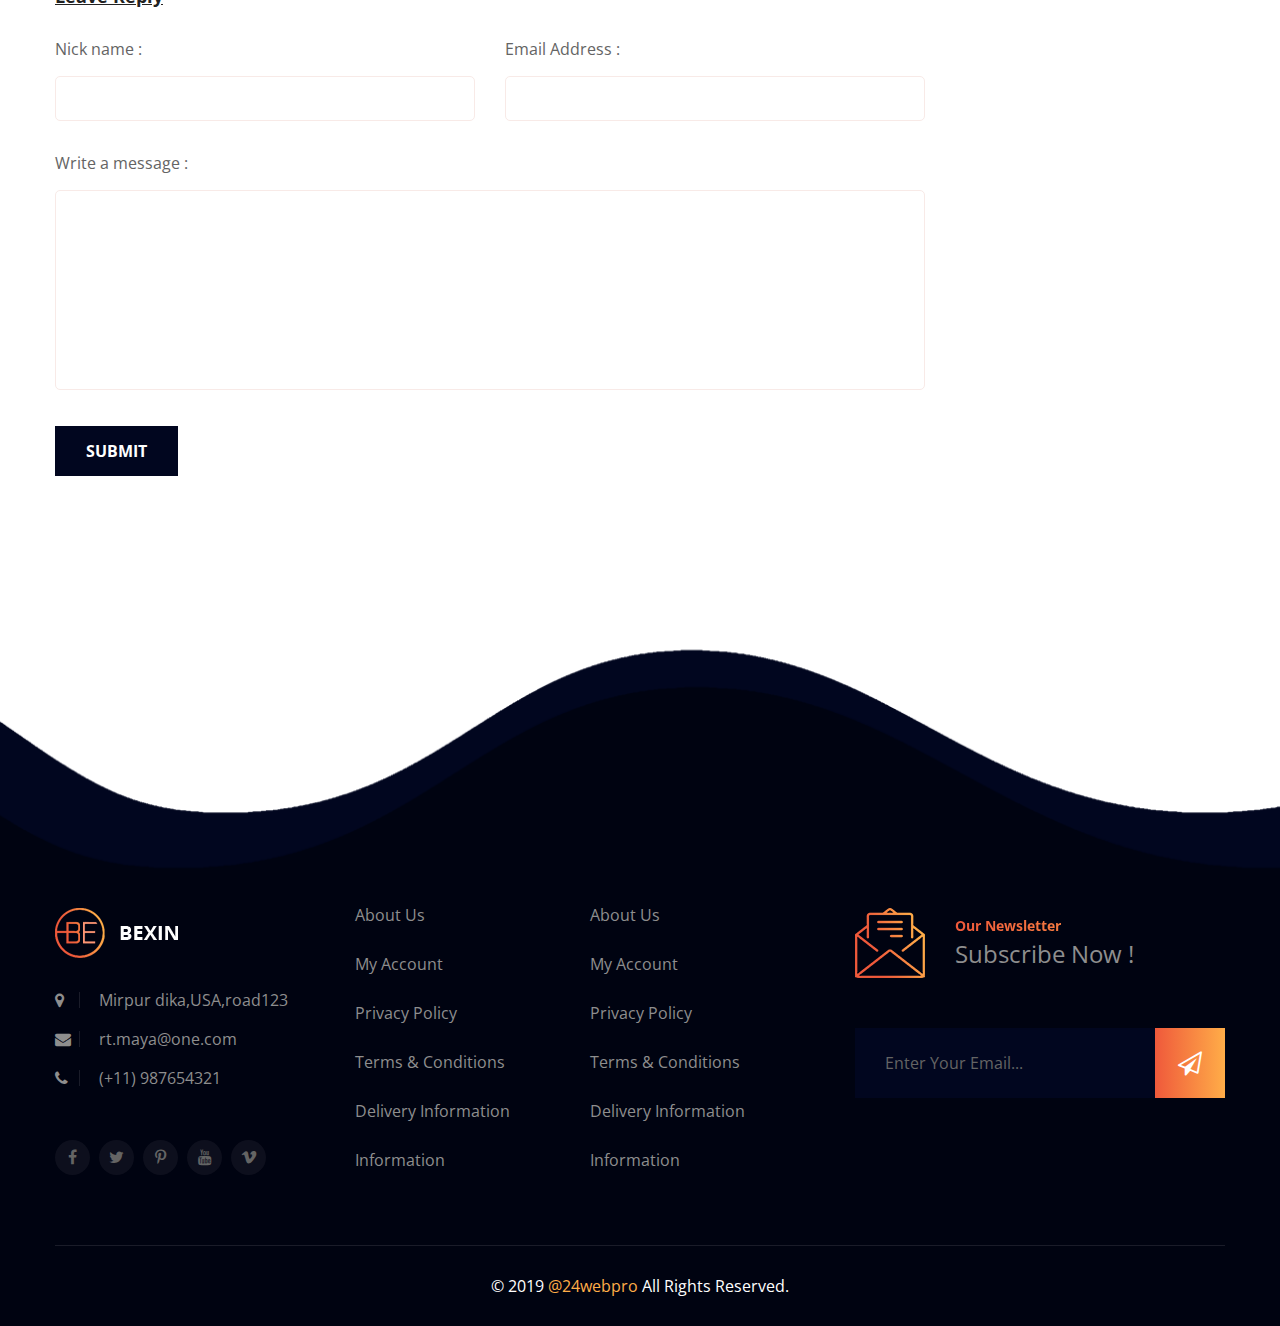
<file: blog-details.html>
<!doctype html>
<html class="no-js" lang="en">

<head>
    <meta charset="utf-8">

    <!--====== Title ======-->
    <title>Bexin - App Landing HTML Template</title>

    <meta name="description" content="">
    <meta name="viewport" content="width=device-width, initial-scale=1">

    <!--====== Favicon Icon ======-->
    <link rel="shortcut icon" href="assets/images/favicon.png" type="image/png">

    <!--====== Magnific Popup CSS ======-->
    <link rel="stylesheet" href="assets/css/magnific-popup.css">

    <!--====== Animate CSS ======-->
    <link rel="stylesheet" href="assets/css/animate.css">

    <!--====== Slick CSS ======-->
    <link rel="stylesheet" href="assets/css/slick.css">

    <!--====== Font Awesome CSS ======-->
    <link rel="stylesheet" href="assets/css/font-awesome.min.css">

    <!--====== Bootstrap CSS ======-->
    <link rel="stylesheet" href="assets/css/bootstrap.min.css">

    <!--====== Default CSS ======-->
    <link rel="stylesheet" href="assets/css/default.css">

    <!--====== Style CSS ======-->
    <link rel="stylesheet" href="assets/css/style.css">

</head>

<body>
    <!--[if IE]>
    <p class="browserupgrade">You are using an <strong>outdated</strong> browser. Please <a href="https://browsehappy.com/">upgrade your browser</a> to improve your experience and security.</p>
  <![endif]-->

    <!--====== PRELOADER PART START ======-->

    <div class="preloader">
        <div class="loader">
            <div class="ytp-spinner">
                <div class="ytp-spinner-container">
                    <div class="ytp-spinner-rotator">
                        <div class="ytp-spinner-left">
                            <div class="ytp-spinner-circle"></div>
                        </div>
                        <div class="ytp-spinner-right">
                            <div class="ytp-spinner-circle"></div>
                        </div>
                    </div>
                </div>
            </div>
        </div>
    </div>

    <!--====== PRELOADER PART ENDS ======-->
    
    <!--====== HEADER PART START ======-->

    <header class="header-area">
        <div class="navbar-area">
            <div class="container">
                <div class="row">
                    <div class="col-lg-12">
                        <nav class="navbar navbar-expand-lg">
                            <a class="navbar-brand" href="index.html">
                                <img src="assets/images/logo.png" alt="Logo">
                            </a>
                            <button class="navbar-toggler" type="button" data-toggle="collapse" data-target="#navbarSupportedContent" aria-controls="navbarSupportedContent" aria-expanded="false" aria-label="Toggle navigation">
                                <span class="toggler-icon"></span>
                                <span class="toggler-icon"></span>
                                <span class="toggler-icon"></span>
                            </button>

                            <div class="collapse navbar-collapse sub-menu-bar" id="navbarSupportedContent">
                                <ul class="navbar-nav ml-auto">
                                    <li class="nav-item active">
                                        <a class="page-scroll" href="#home">Home</a>

                                        <ul class="sub-menu">
                                            <li><a href="index.html">Home 01</a></li>
                                            <li><a href="index-2.html">Home 02</a></li>
                                            <li><a href="index-3.html">Home 03</a></li>
                                            <li><a href="index-4.html">Home 04</a></li>
                                            <li><a href="index-5.html">Home 05</a></li>
                                        </ul> <!-- sub menu -->
                                    </li>
                                    <li class="nav-item">
                                        <a class="page-scroll" href="#services">Services</a>
                                    </li>
                                    <li class="nav-item">
                                        <a class="page-scroll" href="#about">About</a>
                                    </li>
                                    <li class="nav-item">
                                        <a class="page-scroll" href="#features">Features</a>
                                    </li>
                                    <li class="nav-item">
                                        <a class="page-scroll" href="#screenshots">Screen Shots</a>
                                    </li>
                                    <li class="nav-item">
                                        <a class="page-scroll" href="#price">Pricing</a>
                                    </li>
                                    <li class="nav-item">
                                        <a class="page-scroll" href="#news">Blog</a>
                                        
                                        <ul class="sub-menu">
                                            <li><a href="blog.html">Blog</a></li>
                                            <li><a href="blog-details.html">Blog Details</a></li>
                                        </ul> <!-- sub menu -->
                                    </li>
                                </ul>
                            </div> <!-- navbar collapse -->
                        </nav> <!-- navbar -->
                    </div>
                </div> <!-- row -->
            </div> <!-- container -->
        </div> <!-- navbar area -->

        <div id="home" class="page-banner">
            <div class="banner-bg bg_cover" style="background-image: url(assets/images/header-image.png)"></div>
            <div class="container">
                <div class="row">
                    <div class="col-lg-12">
                        <div class="banner-breadcrumb">
                            <ol class="breadcrumb">
                                <li class="breadcrumb-item"><a href="index.html">Home</a></li>
                                <li class="breadcrumb-item active">Blog Details Page</li>
                            </ol>
                        </div> <!-- banner breadcrumb -->
                    </div>
                </div> <!-- row -->
            </div> <!-- container -->
        </div> <!-- header hero area -->
    </header>

    <!--====== HEADER PART ENDS ======-->

     <!--====== BLOG DETAILS PART START ======-->

    <section class="blog-details-area pt-100 pb-100">
        <div class="container">
            <div class="blog-details-content">
                <div class="row">
                    <div class="col-lg-12">
                        <div class="blog-details-image">
                            <img src="assets/images/blog-details.jpg" alt="Blog Details">
                        </div> <!-- blog details image -->
                    </div>
                </div> <!-- row -->
                <div class="row">
                    <div class="col-lg-10">
                        <div class="blog-details-title pt-25">
                            <h2 class="title">Mauris gravida est quis neque moles tie blandit elit. Mauris gravida est quis est neque moles tie blandit elit.</h2>
                        </div> <!-- blog details title -->
                    </div>
                </div> <!-- row -->
                <div class="row">
                    <div class="col-lg-12">
                        <div class="blog-details-content pt-25">
                            <p class="text">There are many variations of passages of Lorem Ipsum available, but the majority have suffered alteration in some form, by injected humour, or randomised words which don't look even slightly believable. If you are going to use a passage of Lorem Ipsum, you need to be sure there isn't anything embarrassing hidden in the middle of text.There are many variations of passages of Lorem Ipsum available, but the majority have suffered alteration in some form, by injected humour, or randomised words which don't look even slightly believable. If you are going to use a passage of Lorem Ipsum, you need to be sure there isn't anything embarrassing hidden in the middle of text. <br> There are many variations of passages of Lorem Ipsum available, but the majority have suffered alteration in some form, by injected humour, or randomised words which don't look even slightly believable. If you are going to use a passage of Lorem Ipsum, you need to be sure there isn't anything embarrassing hidden in the middle of text.There are many variations of passages of Lorem Ipsum available, but the majority have suffered alteration in some form, by injected humour, or randomised words which don't look even slightly believable. If you are going to use a passage of Lorem Ipsum, you need to be sure there isn't anything embarrassing hidden in the middle of text.</p>
                        </div> <!-- blog details content -->
                    </div>
                </div> <!-- row -->
                <div class="row">
                    <div class="col-lg-6">
                        <div class="blog-details-content pt-20">
                            <p class="text">There are many variations of passages of Lorem Ipsum available, but the majority have suffered alteration in some form, by injected humour, or randomised words which don't look even slightly believable. If you are going to use a passage of Lorem Ipsum, you need to be sure there isn't anything embarrassing hidden in the middle of text.There are many variations of passages of Lorem Ipsum available, but the majority have suffered alteration in some form, by injected humour, or randomised words which don't look even slightly believable. If you are going to use a passage of Lorem Ipsum, you need to be sure there isn't anything embarrassing hidden in the middle of text. <br> There are many variations of passages of Lorem Ipsum available, but the majority have suffered alteration in some form, by injected humour, or randomised words which don't look even slightly believable. If you are going to use a passage of Lorem Ipsum, you need to be.</p>
                        </div> <!-- blog details content -->
                    </div>
                    <div class="col-lg-6">
                        <div class="blog-details-content pt-20">
                            <p class="text">There are many variations of passages of Lorem Ipsum available, but the majority have suffered alteration in some form, by injected humour, or randomised words which don't look even slightly believable. If you are going to use a passage of Lorem Ipsum, you need to be sure there isn't anything embarrassing hidden in the middle of text.There are many variations of passages of Lorem Ipsum. <br> There are many variations of passages of Lorem Ipsum available, but the majority have suffered alteration in some form,ut the majority have suffered alteration in some form, by injected humour, or randomised words which don't look even slightly believable. If you are going to use a passage of Lorem Ipsum, you need to be sure there isn't anything embarrassing hidden in the middle of text.</p>
                        </div> <!-- blog details content -->
                    </div>
                </div> <!-- row -->
                <div class="row">
                    <div class="col-lg-12">
                        <blockquote class="blockquote mt-45">
                            <p class="text">“There are many variations of passages of Lorem Ipsum available, but the majority have suffered alteration in some form, by injected humour, or randomised words which don't look even slightly believable. If you are going to use a passage of Lorem Ipsum.....” </p>
                        </blockquote>
                    </div>
                </div> <!-- row -->
                <div class="row">
                    <div class="col-lg-12">
                        <div class="blog-details-content pt-30">
                            <ul>
                                <li>There are many variations of passages of Lorem Ipsum available, but the majority have suffered.</li>
                                <li>alteration in some form, by injected humour, or randomised words which don't look even slightly believable. If you are going to use.</li>
                                <li>a passage of Lorem Ipsum, you need to be sure there isn't anything embarrassing hidden in the middle of text.</li>
                                <li>There are many variations of passages of Lorem Ipsum available, but the majority have suffered alteration in some form, by injected.</li>
                            </ul>
                        </div> <!-- blog details content -->
                    </div> 
                </div> <!-- row -->
                <div class="row">
                    <div class="col-lg-12">
                        <div class="blog-details-share d-flex pt-15 mt-45">
                            <span>Share :</span>
                            <ul class="social">
                                <li><a href="#"><i class="fa fa-facebook-f"></i></a></li>
                                <li><a href="#"><i class="fa fa-twitter"></i></a></li>
                                <li><a href="#"><i class="fa fa-linkedin"></i></a></li>
                                <li><a href="#"><i class="fa fa-pinterest-p"></i></a></li>
                                <li><a href="#"><i class="fa fa-instagram"></i></a></li>
                            </ul>
                        </div>
                    </div>
                </div> <!-- row -->
            </div> <!-- blog details content -->
            
            <div class="blog-details-comment">
                <div class="row">
                    <div class="col-lg-9">
                        <div class="blog-comment pt-65">
                            <h4 class="comment-title">Comments (2)</h4>
                            <ul>
                                <li>
                                    <div class="single-comment d-sm-flex align-items-center">
                                        <div class="comment-author">
                                            <img src="assets/images/author-1.png" alt="Author">
                                        </div>
                                        <div class="comment-text media-body">
                                            <h5 class="author-name">Kosmi Kotalia</h5>
                                            <p class="text">There are many variations of passages of Lorem Ipsum available, but the majority have suffered alteration in some form, by injected humour, or randomised words which.</p>
                                            <ul class="meta">
                                                <li><a href="#">Report</a></li>
                                                <li><a href="#">Replay</a></li>
                                                <li><a href="#"><i class="icofont-clock-time"></i> 39 minits ago</a></li>
                                            </ul>
                                        </div>
                                    </div> <!-- single comment -->
                                    
                                    <ul class="comment-replay">
                                        <li>
                                            <div class="single-comment d-sm-flex align-items-center">
                                                <div class="comment-author">
                                                    <img src="assets/images/author-2.png" alt="Author">
                                                </div>
                                                <div class="comment-text media-body">
                                                    <h5 class="author-name">Kosmi Kotalia</h5>
                                                    <p class="text">There are many variations of passages of Lorem Ipsum available, but the majority have suffered alteration in some form, by injected humour, or randomised words which.</p>
                                                    <ul class="meta">
                                                        <li><a href="#">Report</a></li>
                                                        <li><a href="#">Replay</a></li>
                                                        <li><a href="#"><i class="icofont-clock-time"></i> 39 minits ago</a></li>
                                                    </ul>
                                                </div>
                                            </div> <!-- single comment -->
                                        </li>
                                    </ul>
                                </li>
                                <li>
                                    <div class="single-comment d-sm-flex align-items-center">
                                        <div class="comment-author">
                                            <img src="assets/images/author-3.png" alt="Author">
                                        </div>
                                        <div class="comment-text media-body">
                                            <h5 class="author-name">Kosmi Kotalia</h5>
                                            <p class="text">There are many variations of passages of Lorem Ipsum available, but the majority have suffered alteration in some form, by injected humour, or randomised words which.</p>
                                            <ul class="meta">
                                                <li><a href="#">Report</a></li>
                                                <li><a href="#">Replay</a></li>
                                                <li><a href="#"><i class="icofont-clock-time"></i> 39 minits ago</a></li>
                                            </ul>
                                        </div>
                                    </div> <!-- single comment -->
                                </li>
                            </ul>
                        </div> <!-- blog comment -->
                    </div>
                </div> <!-- row -->
                
                <div class="row">
                    <div class="col-lg-9">
                        <div class="blog-form pt-75">
                            <h4 class="comment-title">Leave Reply</h4>
                            <form action="#">
                                <div class="row">
                                    <div class="col-md-6">
                                        <div class="single-form">
                                            <label>Nick name :</label>
                                            <input type="text">
                                        </div> <!-- single form -->
                                    </div>
                                    <div class="col-md-6">
                                        <div class="single-form">
                                            <label>Email Address :</label>
                                            <input type="text">
                                        </div> <!-- single form -->
                                    </div>
                                    <div class="col-md-12">
                                        <div class="single-form">
                                            <label>Write a message :</label>
                                            <textarea></textarea>
                                        </div> <!-- single form -->
                                    </div>
                                    <div class="col-md-12">
                                        <div class="single-form">
                                            <button class="main-btn" type="submit">Submit</button>
                                        </div> <!-- single form -->
                                    </div>
                                </div> <!-- row -->
                            </form>
                        </div> <!-- blog form -->
                    </div>
                </div> <!-- row -->
            </div> <!-- blog details comment -->
        </div> <!-- container -->
    </section>

    <!--====== BLOG DETAILS PART ENDS ======-->

    <!--====== FOOTER PART START ======-->

    <footer id="footer" class="footer-area d-flex align-items-end">
        <div class="container">
            <div class="footer-widget pt-20 pb-70">
                <div class="row">
                    <div class="col-lg-3 col-md-5 order-md-1 order-lg-1">
                        <div class="footer-about mt-50">
                            <a href="#">
                                <img src="assets/images/logo-2.png" alt="Logo">
                            </a>
                            <ul class="footer-content">
                                <li><i class="fa fa-map-marker"></i> <span>Mirpur dika,USA,road123</span></li>
                                <li><i class="fa fa-envelope"></i> <span>rt.maya@one.com</span></li>
                                <li><i class="fa fa-phone"></i> <span>(+11) 987654321</span></li>
                            </ul>
                            <ul class="footer-social">
                                <li><a href="#"><i class="fa fa-facebook-f"></i></a></li>
                                <li><a href="#"><i class="fa fa-twitter"></i></a></li>
                                <li><a href="#"><i class="fa fa-pinterest-p"></i></a></li>
                                <li><a href="#"><i class="fa fa-youtube"></i></a></li>
                                <li><a href="#"><i class="fa fa-vimeo"></i></a></li>
                            </ul>
                        </div> <!-- footer about -->
                    </div>
                    <div class="col-lg-5 col-md-12 order-md-3 order-lg-2">
                        <div class="footer-link clearfix mt-20">
                            <ul class="link">
                                <li><a href="#">About Us</a></li>
                                <li><a href="#">My Account</a></li>
                                <li><a href="#">Privacy Policy</a></li>
                                <li><a href="#">Terms & Conditions</a></li>
                                <li><a href="#">Delivery Information</a></li>
                                <li><a href="#">Information</a></li>
                            </ul>
                            <ul class="link">
                                <li><a href="#">About Us</a></li>
                                <li><a href="#">My Account</a></li>
                                <li><a href="#">Privacy Policy</a></li>
                                <li><a href="#">Terms & Conditions</a></li>
                                <li><a href="#">Delivery Information</a></li>
                                <li><a href="#">Information</a></li>
                            </ul>
                        </div> <!-- footer link -->
                    </div>
                    <div class="col-lg-4 col-md-7 order-md-2 order-lg-3">
                        <div class="footer-subscribe mt-50">
                            <div class="subscribe-content d-flex align-items-center">
                                <div class="subscribe-icon">
                                    <img src="assets/images/subscribe-icon.png" alt="subscribe">
                                </div>
                                <div class="subscribe-text media-body">
                                    <h6 class="sub-title">Our Newsletter</h6>
                                    <h4 class="subscribe-title">Subscribe Now !</h4>
                                </div>
                            </div>
                            <div class="subscribe-form">
                                <form action="#">
                                    <input type="text" placeholder="Enter Your Email...">
                                    <button><i class="fa fa-paper-plane-o"></i></button>
                                </form>
                            </div>
                        </div> <!-- footer subscribe -->
                    </div>
                </div> <!-- row -->
            </div> <!-- footer widget -->
            <div class="footer-copyright text-center">
                <p class="text">© 2019 <a href="https://themeforest.net/user/24webpro" target="_blank">@24webpro</a> All Rights Reserved.</p>
            </div>
        </div> <!-- container -->
    </footer>

    <!--====== FOOTER PART ENDS ======-->

    <!--====== BACK TOP TOP PART START ======-->

    <a href="#" class="back-to-top"><i class="fa fa-angle-up"></i></a>

    <!--====== BACK TOP TOP PART ENDS ======-->

    <!--====== PART START ======-->

    <!--
    <section class="">
        <div class="container">
            <div class="row">
                <div class="col-lg-">
                    
                </div>
            </div>
        </div>
    </section>
-->

    <!--====== PART ENDS ======-->

    <!-- row -->


    <!--====== Jquery js ======-->
    <script src="assets/js/vendor/jquery-1.12.4.min.js"></script>
    <script src="assets/js/vendor/modernizr-3.7.1.min.js"></script>

    <!--====== Bootstrap js ======-->
    <script src="assets/js/popper.min.js"></script>
    <script src="assets/js/bootstrap.min.js"></script>

    <!--====== Slick js ======-->
    <script src="assets/js/slick.min.js"></script>

    <!--====== Magnific Popup js ======-->
    <script src="assets/js/jquery.magnific-popup.min.js"></script>

    <!--====== Scrolling Nav js ======-->
    <script src="assets/js/jquery.easing.min.js"></script>
    <script src="assets/js/scrolling-nav.js"></script>
    
    <!--====== Counter Up js ======-->
    <script src="assets/js/waypoints.min.js"></script>
    <script src="assets/js/jquery.counterup.min.js"></script>

    <!--====== wow js ======-->
    <script src="assets/js/wow.min.js"></script>

    <!--====== Main js ======-->
    <script src="assets/js/main.js"></script>

</body>

</html>
</file>
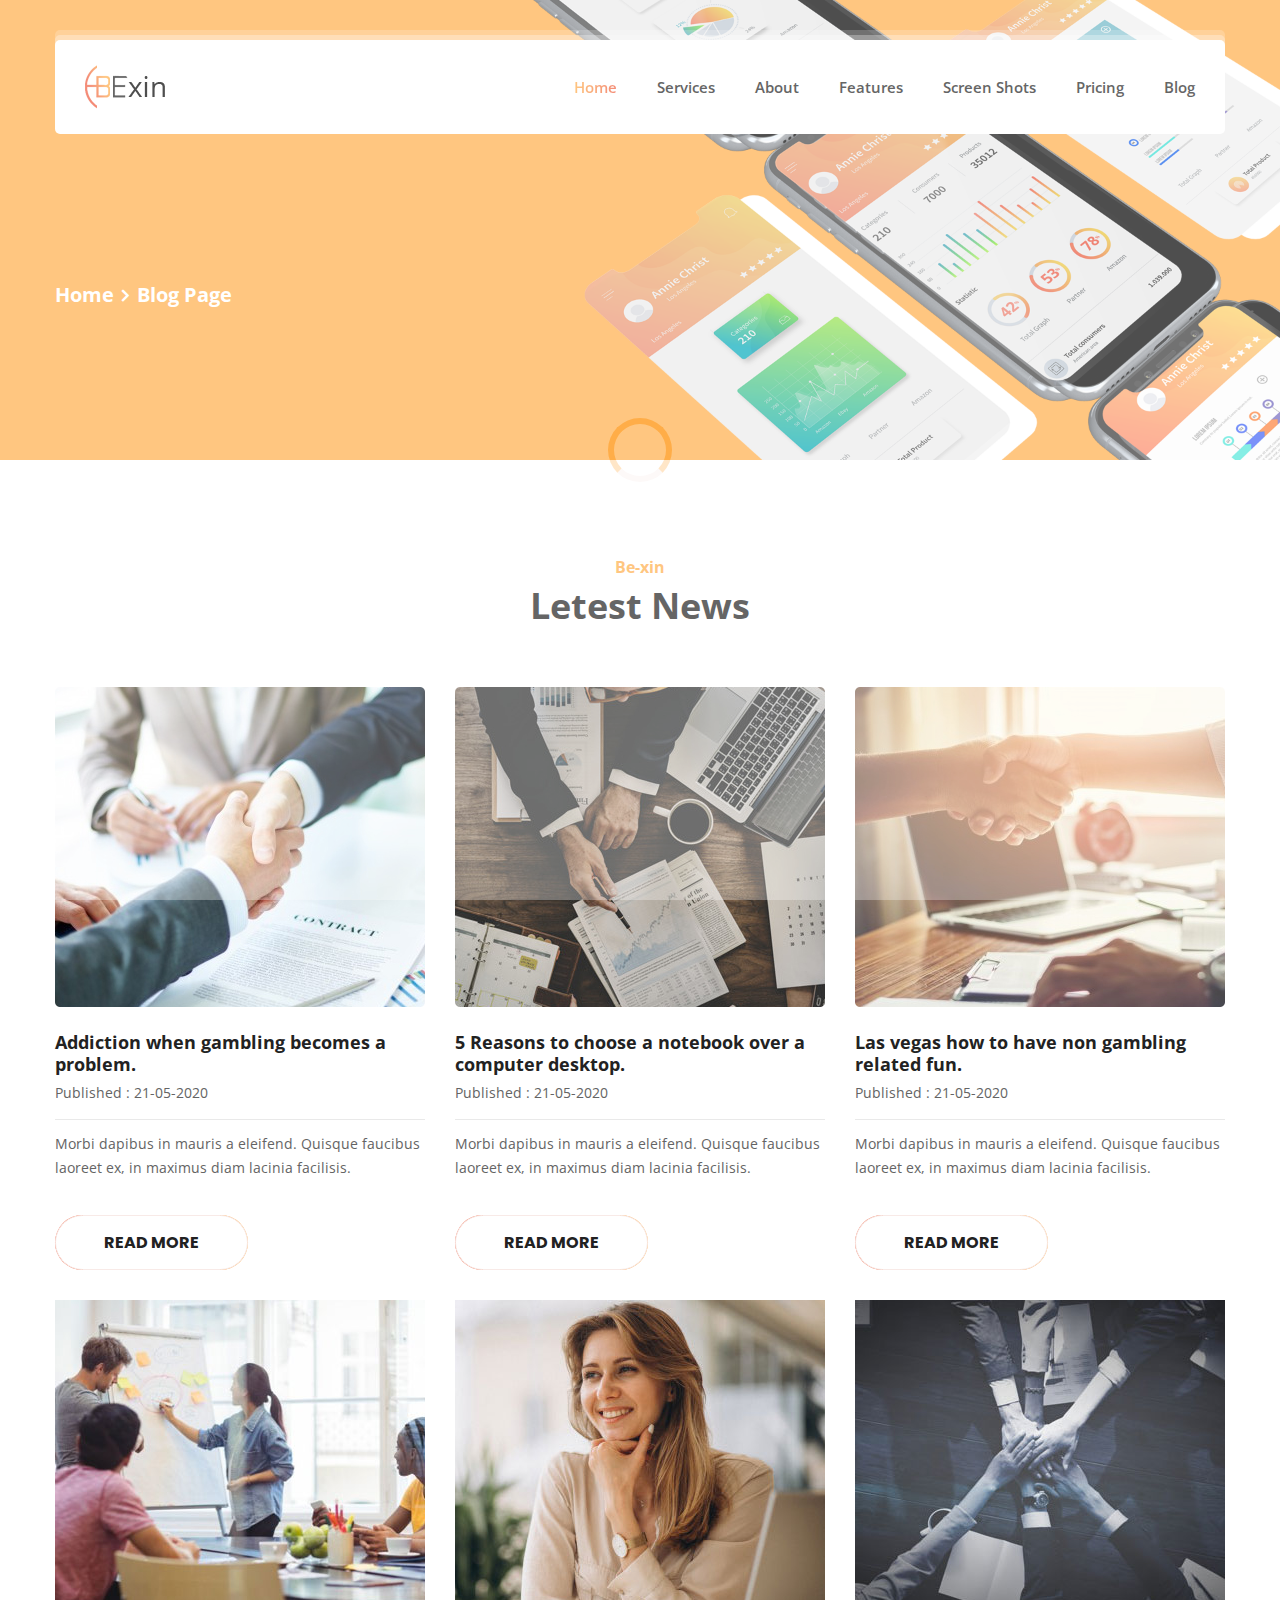
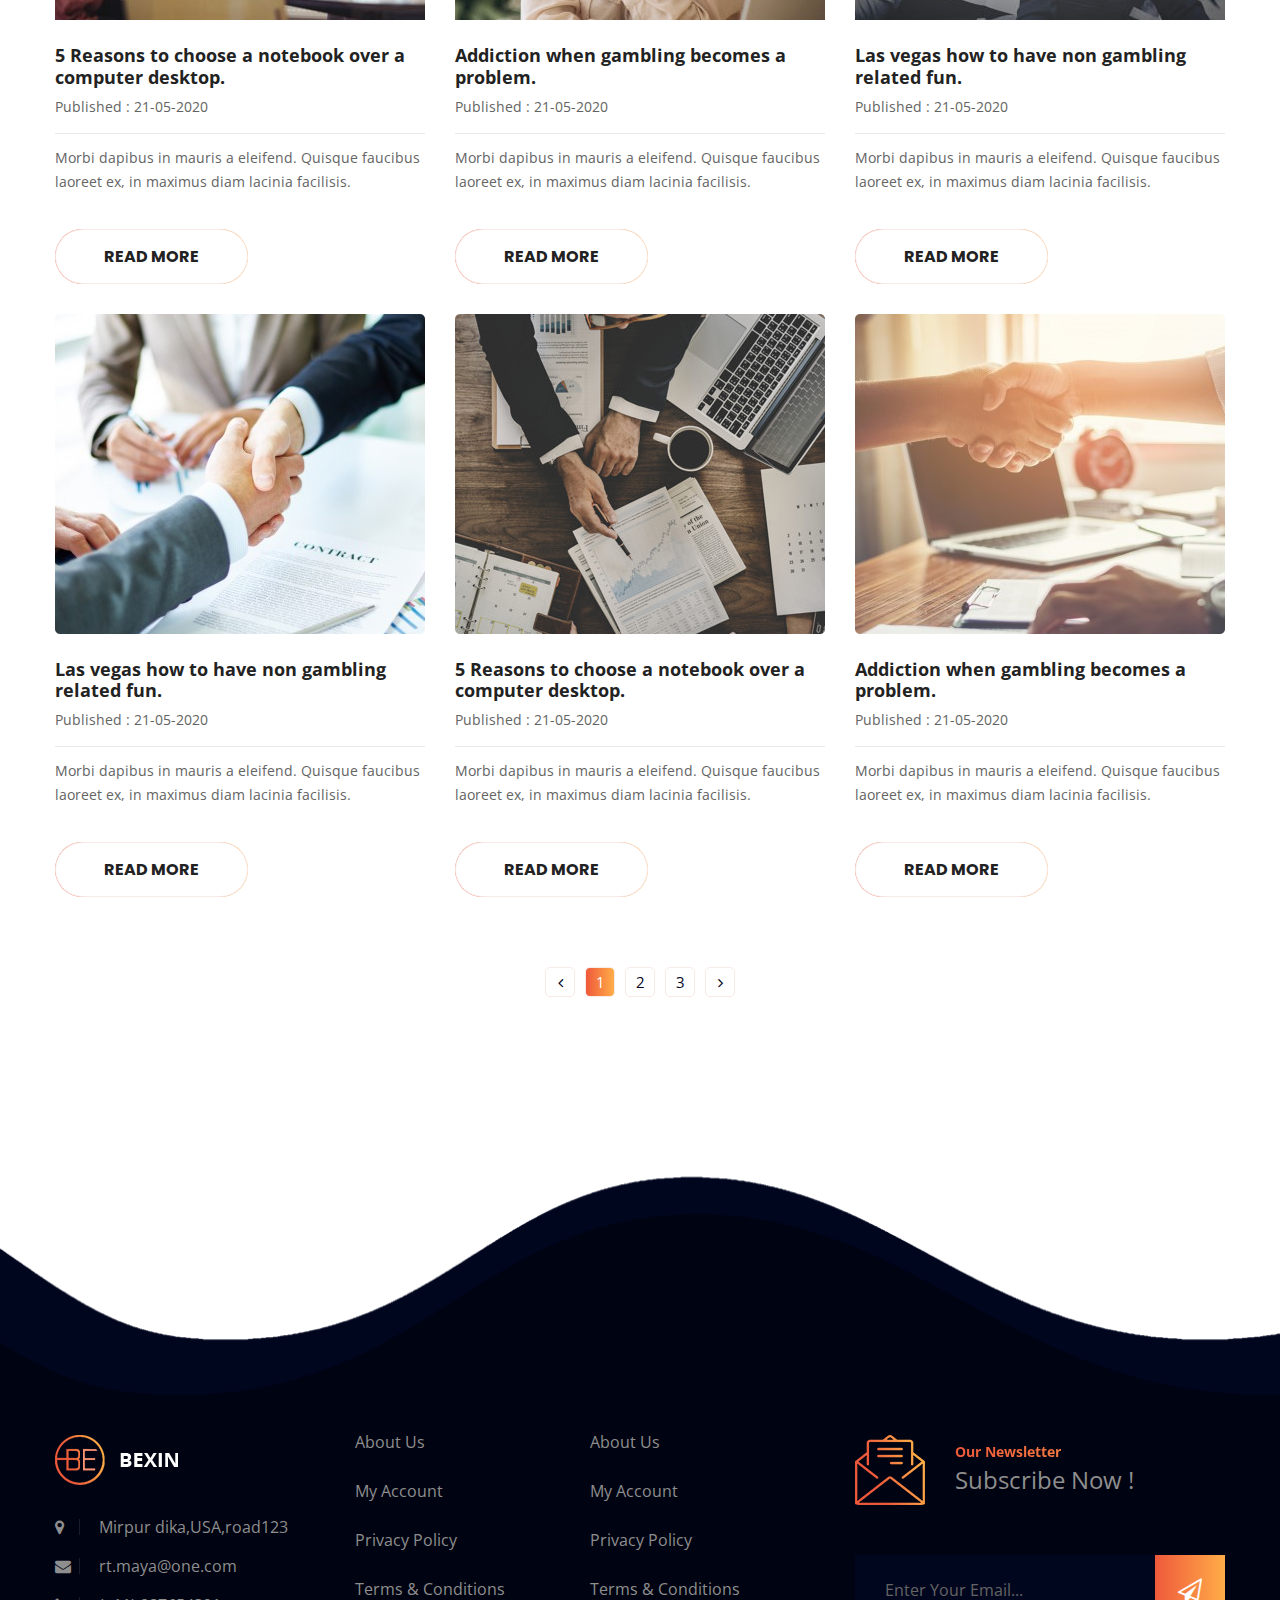
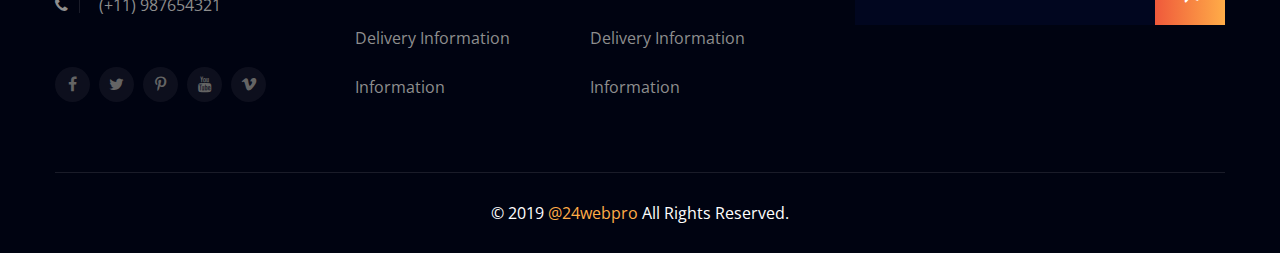
<file: blog.html>
<!doctype html>
<html class="no-js" lang="en">

<head>
    <meta charset="utf-8">

    <!--====== Title ======-->
    <title>Bexin - App Landing HTML Template</title>

    <meta name="description" content="">
    <meta name="viewport" content="width=device-width, initial-scale=1">

    <!--====== Favicon Icon ======-->
    <link rel="shortcut icon" href="assets/images/favicon.png" type="image/png">

    <!--====== Magnific Popup CSS ======-->
    <link rel="stylesheet" href="assets/css/magnific-popup.css">

    <!--====== Animate CSS ======-->
    <link rel="stylesheet" href="assets/css/animate.css">

    <!--====== Slick CSS ======-->
    <link rel="stylesheet" href="assets/css/slick.css">

    <!--====== Font Awesome CSS ======-->
    <link rel="stylesheet" href="assets/css/font-awesome.min.css">

    <!--====== Bootstrap CSS ======-->
    <link rel="stylesheet" href="assets/css/bootstrap.min.css">

    <!--====== Default CSS ======-->
    <link rel="stylesheet" href="assets/css/default.css">

    <!--====== Style CSS ======-->
    <link rel="stylesheet" href="assets/css/style.css">

</head>

<body>
    <!--[if IE]>
    <p class="browserupgrade">You are using an <strong>outdated</strong> browser. Please <a href="https://browsehappy.com/">upgrade your browser</a> to improve your experience and security.</p>
  <![endif]-->

    <!--====== PRELOADER PART START ======-->

    <div class="preloader">
        <div class="loader">
            <div class="ytp-spinner">
                <div class="ytp-spinner-container">
                    <div class="ytp-spinner-rotator">
                        <div class="ytp-spinner-left">
                            <div class="ytp-spinner-circle"></div>
                        </div>
                        <div class="ytp-spinner-right">
                            <div class="ytp-spinner-circle"></div>
                        </div>
                    </div>
                </div>
            </div>
        </div>
    </div>

    <!--====== PRELOADER PART ENDS ======-->
    
    <!--====== HEADER PART START ======-->

    <header class="header-area">
        <div class="navbar-area">
            <div class="container">
                <div class="row">
                    <div class="col-lg-12">
                        <nav class="navbar navbar-expand-lg">
                            <a class="navbar-brand" href="index.html">
                                <img src="assets/images/logo.png" alt="Logo">
                            </a>
                            <button class="navbar-toggler" type="button" data-toggle="collapse" data-target="#navbarSupportedContent" aria-controls="navbarSupportedContent" aria-expanded="false" aria-label="Toggle navigation">
                                <span class="toggler-icon"></span>
                                <span class="toggler-icon"></span>
                                <span class="toggler-icon"></span>
                            </button>

                            <div class="collapse navbar-collapse sub-menu-bar" id="navbarSupportedContent">
                                <ul class="navbar-nav ml-auto">
                                    <li class="nav-item active">
                                        <a class="page-scroll" href="#home">Home</a>

                                        <ul class="sub-menu">
                                            <li><a href="index.html">Home 01</a></li>
                                            <li><a href="index-2.html">Home 02</a></li>
                                            <li><a href="index-3.html">Home 03</a></li>
                                            <li><a href="index-4.html">Home 04</a></li>
                                            <li><a href="index-5.html">Home 05</a></li>
                                        </ul> <!-- sub menu -->
                                    </li>
                                    <li class="nav-item">
                                        <a class="page-scroll" href="#services">Services</a>
                                    </li>
                                    <li class="nav-item">
                                        <a class="page-scroll" href="#about">About</a>
                                    </li>
                                    <li class="nav-item">
                                        <a class="page-scroll" href="#features">Features</a>
                                    </li>
                                    <li class="nav-item">
                                        <a class="page-scroll" href="#screenshots">Screen Shots</a>
                                    </li>
                                    <li class="nav-item">
                                        <a class="page-scroll" href="#price">Pricing</a>
                                    </li>
                                    <li class="nav-item">
                                        <a class="page-scroll" href="#news">Blog</a>
                                        
                                        <ul class="sub-menu">
                                            <li><a href="blog.html">Blog</a></li>
                                            <li><a href="blog-details.html">Blog Details</a></li>
                                        </ul> <!-- sub menu -->
                                    </li>
                                </ul>
                            </div> <!-- navbar collapse -->
                        </nav> <!-- navbar -->
                    </div>
                </div> <!-- row -->
            </div> <!-- container -->
        </div> <!-- navbar area -->

        <div id="home" class="page-banner">
            <div class="banner-bg bg_cover" style="background-image: url(assets/images/header-image.png)"></div>
            <div class="container">
                <div class="row">
                    <div class="col-lg-12">
                        <div class="banner-breadcrumb">
                            <ol class="breadcrumb">
                                <li class="breadcrumb-item"><a href="index.html">Home</a></li>
                                <li class="breadcrumb-item active">Blog Page</li>
                            </ol>
                        </div> <!-- banner breadcrumb -->
                    </div>
                </div> <!-- row -->
            </div> <!-- container -->
        </div> <!-- header hero area -->
    </header>

    <!--====== HEADER PART ENDS ======-->

    <!--====== NEWS PART START ======-->

    <section id="news" class="news-area pt-95 pb-100">
        <div class="container">
            <div class="row justify-content-center">
                <div class="col-lg-6">
                    <div class="section-title text-center pb-30">
                        <h6 class="sub-title">Be-xin</h6>
                        <h3 class="title">Letest News</h3>
                    </div> <!-- section title -->
                </div>
            </div> <!-- row -->
            <div class="row">
                <div class="col-lg-4 col-md-6">
                    <div class="single-news mt-30">
                        <div class="news-thumb">
                            <img src="assets/images/news-1.jpg" alt="">
                        </div>
                        <div class="news-content">
                            <h5 class="title"><a href="#">Addiction when gambling becomes a problem.</a></h5>
                            <span>Published : 21-05-2020</span>
                            <p>Morbi dapibus in mauris a eleifend. Quisque faucibus laoreet ex, in maximus diam lacinia facilisis.</p>
                            <a class="main-btn main-btn-2" href="#">Read More</a>
                        </div>
                    </div> <!-- single news -->
                </div>
                <div class="col-lg-4 col-md-6">
                    <div class="single-news mt-30">
                        <div class="news-thumb">
                            <img src="assets/images/news-2.jpg" alt="">
                        </div>
                        <div class="news-content">
                            <h5 class="title"><a href="#">5 Reasons to choose a notebook over a computer desktop.</a></h5>
                            <span>Published : 21-05-2020</span>
                            <p>Morbi dapibus in mauris a eleifend. Quisque faucibus laoreet ex, in maximus diam lacinia facilisis.</p>
                            <a class="main-btn main-btn-2" href="#">Read More</a>
                        </div>
                    </div> <!-- single news -->
                </div>
                <div class="col-lg-4 col-md-6">
                    <div class="single-news mt-30">
                        <div class="news-thumb">
                            <img src="assets/images/news-3.jpg" alt="">
                        </div>
                        <div class="news-content">
                            <h5 class="title"><a href="#">Las vegas how to have non gambling related fun.</a></h5>
                            <span>Published : 21-05-2020</span>
                            <p>Morbi dapibus in mauris a eleifend. Quisque faucibus laoreet ex, in maximus diam lacinia facilisis.</p>
                            <a class="main-btn main-btn-2" href="#">Read More</a>
                        </div>
                    </div> <!-- single news -->
                </div>
                <div class="col-lg-4 col-md-6">
                    <div class="single-news mt-30">
                        <div class="news-thumb">
                            <img src="assets/images/news-4.jpg" alt="">
                        </div>
                        <div class="news-content">
                            
                            <h5 class="title"><a href="#">5 Reasons to choose a notebook over a computer desktop.</a></h5>
                            <span>Published : 21-05-2020</span>
                            <p>Morbi dapibus in mauris a eleifend. Quisque faucibus laoreet ex, in maximus diam lacinia facilisis.</p>
                            <a class="main-btn main-btn-2" href="#">Read More</a>
                        </div>
                    </div> <!-- single news -->
                </div>
                <div class="col-lg-4 col-md-6">
                    <div class="single-news mt-30">
                        <div class="news-thumb">
                            <img src="assets/images/news-5.jpg" alt="">
                        </div>
                        <div class="news-content">
                            <h5 class="title"><a href="#">Addiction when gambling becomes a problem.</a></h5>
                            <span>Published : 21-05-2020</span>
                            <p>Morbi dapibus in mauris a eleifend. Quisque faucibus laoreet ex, in maximus diam lacinia facilisis.</p>
                            <a class="main-btn main-btn-2" href="#">Read More</a>
                        </div>
                    </div> <!-- single news -->
                </div>
                <div class="col-lg-4 col-md-6">
                    <div class="single-news mt-30">
                        <div class="news-thumb">
                            <img src="assets/images/news-6.jpg" alt="">
                        </div>
                        <div class="news-content">
                            <h5 class="title"><a href="#">Las vegas how to have non gambling related fun.</a></h5>
                            <span>Published : 21-05-2020</span>
                            <p>Morbi dapibus in mauris a eleifend. Quisque faucibus laoreet ex, in maximus diam lacinia facilisis.</p>
                            <a class="main-btn main-btn-2" href="#">Read More</a>
                        </div>
                    </div> <!-- single news -->
                </div>
                <div class="col-lg-4 col-md-6">
                    <div class="single-news mt-30">
                        <div class="news-thumb">
                            <img src="assets/images/news-1.jpg" alt="">
                        </div>
                        <div class="news-content">
                            <h5 class="title"><a href="#">Las vegas how to have non gambling related fun.</a></h5>
                            <span>Published : 21-05-2020</span>
                            <p>Morbi dapibus in mauris a eleifend. Quisque faucibus laoreet ex, in maximus diam lacinia facilisis.</p>
                            <a class="main-btn main-btn-2" href="#">Read More</a>
                        </div>
                    </div> <!-- single news -->
                </div>
                <div class="col-lg-4 col-md-6">
                    <div class="single-news mt-30">
                        <div class="news-thumb">
                            <img src="assets/images/news-2.jpg" alt="">
                        </div>
                        <div class="news-content">
                            <h5 class="title"><a href="#">5 Reasons to choose a notebook over a computer desktop.</a></h5>
                            <span>Published : 21-05-2020</span>
                            <p>Morbi dapibus in mauris a eleifend. Quisque faucibus laoreet ex, in maximus diam lacinia facilisis.</p>
                            <a class="main-btn main-btn-2" href="#">Read More</a>
                        </div>
                    </div> <!-- single news -->
                </div>
                <div class="col-lg-4 col-md-6">
                    <div class="single-news mt-30">
                        <div class="news-thumb">
                            <img src="assets/images/news-3.jpg" alt="">
                        </div>
                        <div class="news-content">
                            <h5 class="title"><a href="#">Addiction when gambling becomes a problem.</a></h5>
                            <span>Published : 21-05-2020</span>
                            <p>Morbi dapibus in mauris a eleifend. Quisque faucibus laoreet ex, in maximus diam lacinia facilisis.</p>
                            <a class="main-btn main-btn-2" href="#">Read More</a>
                        </div>
                    </div> <!-- single news -->
                </div>
            </div> <!-- row -->
            <div class="row">
                <div class="col-lg-12">
                    <nav>
                        <ul class="pagination mt-70 justify-content-center">
                            <li class="page-item">
                                <a href="#">
                                    <i class="fa fa-angle-left"></i>
                                </a>
                            </li>
                            <li class="page-item"><a class="active" href="#">1</a></li>
                            <li class="page-item"><a href="#">2</a></li>
                            <li class="page-item"><a href="#">3</a></li>
                            <li class="page-item">
                                <a href="#">
                                    <i class="fa fa-angle-right"></i>
                                </a>
                            </li>
                        </ul> <!-- pagination -->
                    </nav> <!-- row -->
                </div>
            </div> <!-- row -->
        </div> <!-- container -->
    </section>

    <!--====== NEWS PART ENDS ======-->

    <!--====== FOOTER PART START ======-->

    <footer id="footer" class="footer-area d-flex align-items-end">
        <div class="container">
            <div class="footer-widget pt-20 pb-70">
                <div class="row">
                    <div class="col-lg-3 col-md-5 order-md-1 order-lg-1">
                        <div class="footer-about mt-50">
                            <a href="#">
                                <img src="assets/images/logo-2.png" alt="Logo">
                            </a>
                            <ul class="footer-content">
                                <li><i class="fa fa-map-marker"></i> <span>Mirpur dika,USA,road123</span></li>
                                <li><i class="fa fa-envelope"></i> <span>rt.maya@one.com</span></li>
                                <li><i class="fa fa-phone"></i> <span>(+11) 987654321</span></li>
                            </ul>
                            <ul class="footer-social">
                                <li><a href="#"><i class="fa fa-facebook-f"></i></a></li>
                                <li><a href="#"><i class="fa fa-twitter"></i></a></li>
                                <li><a href="#"><i class="fa fa-pinterest-p"></i></a></li>
                                <li><a href="#"><i class="fa fa-youtube"></i></a></li>
                                <li><a href="#"><i class="fa fa-vimeo"></i></a></li>
                            </ul>
                        </div> <!-- footer about -->
                    </div>
                    <div class="col-lg-5 col-md-12 order-md-3 order-lg-2">
                        <div class="footer-link clearfix mt-20">
                            <ul class="link">
                                <li><a href="#">About Us</a></li>
                                <li><a href="#">My Account</a></li>
                                <li><a href="#">Privacy Policy</a></li>
                                <li><a href="#">Terms & Conditions</a></li>
                                <li><a href="#">Delivery Information</a></li>
                                <li><a href="#">Information</a></li>
                            </ul>
                            <ul class="link">
                                <li><a href="#">About Us</a></li>
                                <li><a href="#">My Account</a></li>
                                <li><a href="#">Privacy Policy</a></li>
                                <li><a href="#">Terms & Conditions</a></li>
                                <li><a href="#">Delivery Information</a></li>
                                <li><a href="#">Information</a></li>
                            </ul>
                        </div> <!-- footer link -->
                    </div>
                    <div class="col-lg-4 col-md-7 order-md-2 order-lg-3">
                        <div class="footer-subscribe mt-50">
                            <div class="subscribe-content d-flex align-items-center">
                                <div class="subscribe-icon">
                                    <img src="assets/images/subscribe-icon.png" alt="subscribe">
                                </div>
                                <div class="subscribe-text media-body">
                                    <h6 class="sub-title">Our Newsletter</h6>
                                    <h4 class="subscribe-title">Subscribe Now !</h4>
                                </div>
                            </div>
                            <div class="subscribe-form">
                                <form action="#">
                                    <input type="text" placeholder="Enter Your Email...">
                                    <button><i class="fa fa-paper-plane-o"></i></button>
                                </form>
                            </div>
                        </div> <!-- footer subscribe -->
                    </div>
                </div> <!-- row -->
            </div> <!-- footer widget -->
            <div class="footer-copyright text-center">
                <p class="text">© 2019 <a href="https://themeforest.net/user/24webpro" target="_blank">@24webpro</a> All Rights Reserved.</p>
            </div>
        </div> <!-- container -->
    </footer>

    <!--====== FOOTER PART ENDS ======-->

    <!--====== BACK TOP TOP PART START ======-->

    <a href="#" class="back-to-top"><i class="fa fa-angle-up"></i></a>

    <!--====== BACK TOP TOP PART ENDS ======-->

    <!--====== PART START ======-->

    <!--
    <section class="">
        <div class="container">
            <div class="row">
                <div class="col-lg-">
                    
                </div>
            </div>
        </div>
    </section>
-->

    <!--====== PART ENDS ======-->

    <!-- row -->


    <!--====== Jquery js ======-->
    <script src="assets/js/vendor/jquery-1.12.4.min.js"></script>
    <script src="assets/js/vendor/modernizr-3.7.1.min.js"></script>

    <!--====== Bootstrap js ======-->
    <script src="assets/js/popper.min.js"></script>
    <script src="assets/js/bootstrap.min.js"></script>

    <!--====== Slick js ======-->
    <script src="assets/js/slick.min.js"></script>

    <!--====== Magnific Popup js ======-->
    <script src="assets/js/jquery.magnific-popup.min.js"></script>

    <!--====== Scrolling Nav js ======-->
    <script src="assets/js/jquery.easing.min.js"></script>
    <script src="assets/js/scrolling-nav.js"></script>
    
    <!--====== Counter Up js ======-->
    <script src="assets/js/waypoints.min.js"></script>
    <script src="assets/js/jquery.counterup.min.js"></script>

    <!--====== wow js ======-->
    <script src="assets/js/wow.min.js"></script>

    <!--====== Main js ======-->
    <script src="assets/js/main.js"></script>

</body>

</html>
</file>
<file: assets/css/default.css>
/* Deafult Margin & Padding */
/*-- Margin Top --*/
.mt-5 {
	margin-top: 5px;
}
.mt-10 {
	margin-top: 10px;
}
.mt-15 {
	margin-top: 15px;
}
.mt-20 {
	margin-top: 20px;
}
.mt-25 {
	margin-top: 25px;
}
.mt-30 {
	margin-top: 30px;
}
.mt-35 {
	margin-top: 35px;
}
.mt-40 {
	margin-top: 40px;
}
.mt-45 {
	margin-top: 45px;
}
.mt-50 {
	margin-top: 50px;
}
.mt-55 {
	margin-top: 55px;
}
.mt-60 {
	margin-top: 60px;
}
.mt-65 {
	margin-top: 65px;
}
.mt-70 {
	margin-top: 70px;
}
.mt-75 {
	margin-top: 75px;
}
.mt-80 {
	margin-top: 80px;
}
.mt-85 {
	margin-top: 85px;
}
.mt-90 {
	margin-top: 90px;
}
.mt-95 {
	margin-top: 95px;
}
.mt-100 {
	margin-top: 100px;
}
.mt-105 {
	margin-top: 105px;
}
.mt-110 {
	margin-top: 110px;
}
.mt-115 {
	margin-top: 115px;
}
.mt-120 {
	margin-top: 120px;
}
.mt-125 {
	margin-top: 125px;
}
.mt-130 {
	margin-top: 130px;
}
.mt-135 {
	margin-top: 135px;
}
.mt-140 {
	margin-top: 140px;
}
.mt-145 {
	margin-top: 145px;
}
.mt-150 {
	margin-top: 150px;
}
.mt-155 {
	margin-top: 155px;
}
.mt-160 {
	margin-top: 160px;
}
.mt-165 {
	margin-top: 165px;
}
.mt-170 {
	margin-top: 170px;
}
.mt-175 {
	margin-top: 175px;
}
.mt-180 {
	margin-top: 180px;
}
.mt-185 {
	margin-top: 185px;
}
.mt-190 {
	margin-top: 190px;
}
.mt-195 {
	margin-top: 195px;
}
.mt-200 {
	margin-top: 200px;
}
/*-- Margin Bottom --*/

.mb-5 {
	margin-bottom: 5px;
}
.mb-10 {
	margin-bottom: 10px;
}
.mb-15 {
	margin-bottom: 15px;
}
.mb-20 {
	margin-bottom: 20px;
}
.mb-25 {
	margin-bottom: 25px;
}
.mb-30 {
	margin-bottom: 30px;
}
.mb-35 {
	margin-bottom: 35px;
}
.mb-40 {
	margin-bottom: 40px;
}
.mb-45 {
	margin-bottom: 45px;
}
.mb-50 {
	margin-bottom: 50px;
}
.mb-55 {
	margin-bottom: 55px;
}
.mb-60 {
	margin-bottom: 60px;
}
.mb-65 {
	margin-bottom: 65px;
}
.mb-70 {
	margin-bottom: 70px;
}
.mb-75 {
	margin-bottom: 75px;
}
.mb-80 {
	margin-bottom: 80px;
}
.mb-85 {
	margin-bottom: 85px;
}
.mb-90 {
	margin-bottom: 90px;
}
.mb-95 {
	margin-bottom: 95px;
}
.mb-100 {
	margin-bottom: 100px;
}
.mb-105 {
	margin-bottom: 105px;
}
.mb-110 {
	margin-bottom: 110px;
}
.mb-115 {
	margin-bottom: 115px;
}
.mb-120 {
	margin-bottom: 120px;
}
.mb-125 {
	margin-bottom: 125px;
}
.mb-130 {
	margin-bottom: 130px;
}
.mb-135 {
	margin-bottom: 135px;
}
.mb-140 {
	margin-bottom: 140px;
}
.mb-145 {
	margin-bottom: 145px;
}
.mb-150 {
	margin-bottom: 150px;
}
.mb-155 {
	margin-bottom: 155px;
}
.mb-160 {
	margin-bottom: 160px;
}
.mb-165 {
	margin-bottom: 165px;
}
.mb-170 {
	margin-bottom: 170px;
}
.mb-175 {
	margin-bottom: 175px;
}
.mb-180 {
	margin-bottom: 180px;
}
.mb-185 {
	margin-bottom: 185px;
}
.mb-190 {
	margin-bottom: 190px;
}
.mb-195 {
	margin-bottom: 195px;
}
.mb-200 {
	margin-bottom: 200px;
}
/*-- margin left --*/
.ml-5 {
	margin-left: 5px;
}
.ml-10 {
	margin-left: 10px;
}
.ml-15 {
	margin-left: 15px;
}
.ml-20 {
	margin-left: 20px;
}
.ml-25 {
	margin-left: 25px;
}
.ml-30 {
	margin-left: 30px;
}
.ml-35 {
	margin-left: 35px;
}
.ml-40 {
	margin-left: 40px;
}
.ml-45 {
	margin-left: 45px;
}
.ml-50 {
	margin-left: 50px;
}
.ml-55 {
	margin-left: 55px;
}
.ml-60 {
	margin-left: 60px;
}
.ml-65 {
	margin-left: 65px;
}
.ml-70 {
	margin-left: 70px;
}
.ml-75 {
	margin-left: 75px;
}
.ml-80 {
	margin-left: 80px;
}
.ml-85 {
	margin-left: 85px;
}
.ml-90 {
	margin-left: 90px;
}
.ml-95 {
	margin-left: 95px;
}
.ml-100 {
	margin-left: 100px;
}
.ml-105 {
	margin-left: 105px;
}
.ml-110 {
	margin-left: 110px;
}
.ml-115 {
	margin-left: 115px;
}
.ml-120 {
	margin-left: 120px;
}
.ml-125 {
	margin-left: 125px;
}
.ml-130 {
	margin-left: 130px;
}
.ml-135 {
	margin-left: 135px;
}
.ml-140 {
	margin-left: 140px;
}
.ml-145 {
	margin-left: 145px;
}
.ml-150 {
	margin-left: 150px;
}
.ml-155 {
	margin-left: 155px;
}
.ml-160 {
	margin-left: 160px;
}
.ml-165 {
	margin-left: 165px;
}
.ml-170 {
	margin-left: 170px;
}
.ml-175 {
	margin-left: 175px;
}
.ml-180 {
	margin-left: 180px;
}
.ml-185 {
	margin-left: 185px;
}
.ml-190 {
	margin-left: 190px;
}
.ml-195 {
	margin-left: 195px;
}
.ml-200 {
	margin-left: 200px;
}
/*-- margin right --*/
.mr-5 {
	margin-right: 5px;
}
.mr-10 {
	margin-right: 10px;
}
.mr-15 {
	margin-right: 15px;
}
.mr-20 {
	margin-right: 20px;
}
.mr-25 {
	margin-right: 25px;
}
.mr-30 {
	margin-right: 30px;
}
.mr-35 {
	margin-right: 35px;
}
.mr-40 {
	margin-right: 40px;
}
.mr-45 {
	margin-right: 45px;
}
.mr-50 {
	margin-right: 50px;
}
.mr-55 {
	margin-right: 55px;
}
.mr-60 {
	margin-right: 60px;
}
.mr-65 {
	margin-right: 65px;
}
.mr-70 {
	margin-right: 70px;
}
.mr-75 {
	margin-right: 75px;
}
.mr-80 {
	margin-right: 80px;
}
.mr-85 {
	margin-right: 85px;
}
.mr-90 {
	margin-right: 90px;
}
.mr-95 {
	margin-right: 95px;
}
.mr-100 {
	margin-right: 100px;
}
.mr-105 {
	margin-right: 105px;
}
.mr-110 {
	margin-right: 110px;
}
.mr-115 {
	margin-right: 115px;
}
.mr-120 {
	margin-right: 120px;
}
.mr-125 {
	margin-right: 125px;
}
.mr-130 {
	margin-right: 130px;
}
.mr-135 {
	margin-right: 135px;
}
.mr-140 {
	margin-right: 140px;
}
.mr-145 {
	margin-right: 145px;
}
.mr-150 {
	margin-right: 150px;
}
.mr-155 {
	margin-right: 155px;
}
.mr-160 {
	margin-right: 160px;
}
.mr-165 {
	margin-right: 165px;
}
.mr-170 {
	margin-right: 170px;
}
.mr-175 {
	margin-right: 175px;
}
.mr-180 {
	margin-right: 180px;
}
.mr-185 {
	margin-right: 185px;
}
.mr-190 {
	margin-right: 190px;
}
.mr-195 {
	margin-right: 195px;
}
.mr-200 {
	margin-right: 200px;
}


/*-- Padding Top --*/

.pt-5 {
	padding-top: 5px;
}
.pt-10 {
	padding-top: 10px;
}
.pt-15 {
	padding-top: 15px;
}
.pt-20 {
	padding-top: 20px;
}
.pt-25 {
	padding-top: 25px;
}
.pt-30 {
	padding-top: 30px;
}
.pt-35 {
	padding-top: 35px;
}
.pt-40 {
	padding-top: 40px;
}
.pt-45 {
	padding-top: 45px;
}
.pt-50 {
	padding-top: 50px;
}
.pt-55 {
	padding-top: 55px;
}
.pt-60 {
	padding-top: 60px;
}
.pt-65 {
	padding-top: 65px;
}
.pt-70 {
	padding-top: 70px;
}
.pt-75 {
	padding-top: 75px;
}
.pt-80 {
	padding-top: 80px;
}
.pt-85 {
	padding-top: 85px;
}
.pt-90 {
	padding-top: 90px;
}
.pt-95 {
	padding-top: 95px;
}
.pt-100 {
	padding-top: 100px;
}
.pt-105 {
	padding-top: 105px;
}
.pt-110 {
	padding-top: 110px;
}
.pt-115 {
	padding-top: 115px;
}
.pt-120 {
	padding-top: 120px;
}
.pt-125 {
	padding-top: 125px;
}
.pt-130 {
	padding-top: 130px;
}
.pt-135 {
	padding-top: 135px;
}
.pt-140 {
	padding-top: 140px;
}
.pt-145 {
	padding-top: 145px;
}
.pt-150 {
	padding-top: 150px;
}
.pt-155 {
	padding-top: 155px;
}
.pt-160 {
	padding-top: 160px;
}
.pt-165 {
	padding-top: 165px;
}
.pt-170 {
	padding-top: 170px;
}
.pt-175 {
	padding-top: 175px;
}
.pt-180 {
	padding-top: 180px;
}
.pt-185 {
	padding-top: 185px;
}
.pt-190 {
	padding-top: 190px;
}
.pt-195 {
	padding-top: 195px;
}
.pt-200 {
	padding-top: 200px;
}
/*-- Padding Bottom --*/

.pb-5 {
	padding-bottom: 5px;
}
.pb-10 {
	padding-bottom: 10px;
}
.pb-15 {
	padding-bottom: 15px;
}
.pb-20 {
	padding-bottom: 20px;
}
.pb-25 {
	padding-bottom: 25px;
}
.pb-30 {
	padding-bottom: 30px;
}
.pb-35 {
	padding-bottom: 35px;
}
.pb-40 {
	padding-bottom: 40px;
}
.pb-45 {
	padding-bottom: 45px;
}
.pb-50 {
	padding-bottom: 50px;
}
.pb-55 {
	padding-bottom: 55px;
}
.pb-60 {
	padding-bottom: 60px;
}
.pb-65 {
	padding-bottom: 65px;
}
.pb-70 {
	padding-bottom: 70px;
}
.pb-75 {
	padding-bottom: 75px;
}
.pb-80 {
	padding-bottom: 80px;
}
.pb-85 {
	padding-bottom: 85px;
}
.pb-90 {
	padding-bottom: 90px;
}
.pb-95 {
	padding-bottom: 95px;
}
.pb-100 {
	padding-bottom: 100px;
}
.pb-105 {
	padding-bottom: 105px;
}
.pb-110 {
	padding-bottom: 110px;
}
.pb-115 {
	padding-bottom: 115px;
}
.pb-120 {
	padding-bottom: 120px;
}
.pb-125 {
	padding-bottom: 125px;
}
.pb-130 {
	padding-bottom: 130px;
}
.pb-135 {
	padding-bottom: 135px;
}
.pb-140 {
	padding-bottom: 140px;
}
.pb-145 {
	padding-bottom: 145px;
}
.pb-150 {
	padding-bottom: 150px;
}
.pb-155 {
	padding-bottom: 155px;
}
.pb-160 {
	padding-bottom: 160px;
}
.pb-165 {
	padding-bottom: 165px;
}
.pb-170 {
	padding-bottom: 170px;
}
.pb-175 {
	padding-bottom: 175px;
}
.pb-180 {
	padding-bottom: 180px;
}
.pb-185 {
	padding-bottom: 185px;
}
.pb-190 {
	padding-bottom: 190px;
}
.pb-195 {
	padding-bottom: 195px;
}
.pb-200 {
	padding-bottom: 200px;
}

/*-- Padding left --*/

.pl-0 {
	padding-left: 0px;
}
.pl-5 {
	padding-left: 5px;
}
.pl-10 {
	padding-left: 10px;
}
.pl-15 {
	padding-left: 15px;
}
.pl-20 {
	padding-left: 20px;
}
.pl-25 {
	padding-left: 25px;
}
.pl-30 {
	padding-left: 30px;
}
.pl-35 {
	padding-left: 35px;
}
.pl-40 {
	padding-left: 40px;
}
.pl-45 {
	padding-left: 45px;
}
.pl-50 {
	padding-left: 50px;
}
.pl-55 {
	padding-left: 55px;
}
.pl-60 {
	padding-left: 60px;
}
.pl-65 {
	padding-left: 65px;
}
.pl-70 {
	padding-left: 70px;
}
.pl-75 {
	padding-left: 75px;
}
.pl-80 {
	padding-left: 80px;
}
.pl-85 {
	padding-left: 85px;
}
.pl-90 {
	padding-left: 90px;
}
.pl-100 {
	padding-left: 100px;
}
.pl-105 {
	padding-left: 105px;
}
.pl-110 {
	padding-left: 110px;
}
.pl-115 {
	padding-left: 115px;
}
.pl-120 {
	padding-left: 120px;
}
.pl-125 {
	padding-left: 125px;
}
/*-- Padding right --*/

.pr-0 {
	padding-right: 0px;
}
.pr-5 {
	padding-right: 5px;
}
.pr-10 {
	padding-right: 10px;
}
.pr-15 {
	padding-right: 15px;
}
.pr-20 {
	padding-right: 20px;
}
.pr-25 {
	padding-right: 25px;
}
.pr-30 {
	padding-right: 30px;
}
.pr-35 {
	padding-right: 35px;
}
.pr-40 {
	padding-right: 40px;
}
.pr-45 {
	padding-right: 45px;
}
.pr-50 {
	padding-right: 50px;
}
.pr-55 {
	padding-right: 55px;
}
.pr-60 {
	padding-right: 60px;
}
.pr-65 {
	padding-right: 65px;
}
.pr-70 {
	padding-right: 70px;
}
.pr-75 {
	padding-right: 75px;
}
.pr-80 {
	padding-right: 80px;
}
.pr-85 {
	padding-right: 85px;
}
.pr-90 {
	padding-right: 90px;
}
.pr-95 {
	padding-right: 95px;
}
.pr-100 {
	padding-right: 100px;
}
.pr-105 {
	padding-right: 105px;
}
/* Background Color */

.gray-bg {
	background: #f6f6f6;
}
.white-bg {
	background: #fff;
}
.black-bg {
	background: #222;
}
/* Color */

.white {
	color: #fff;
}
.black {
	color: #222;
}
/* black overlay */

[data-overlay] {
	position: relative;
}
[data-overlay]::before {
	background: #000 none repeat scroll 0 0;
	content: "";
	height: 100%;
	left: 0;
	position: absolute;
	top: 0;
	width: 100%;
	z-index: 1;
}
[data-overlay="3"]::before {
	opacity: 0.3;
}
[data-overlay="4"]::before {
	opacity: 0.4;
}
[data-overlay="5"]::before {
	opacity: 0.5;
}
[data-overlay="6"]::before {
	opacity: 0.6;
}
[data-overlay="7"]::before {
	opacity: 0.7;
}
[data-overlay="8"]::before {
	opacity: 0.8;
}
[data-overlay="9"]::before {
	opacity: 0.9;
}
</file>
<file: assets/css/style.css>
/*-----------------------------------------------------------------------------------

    Template Name: Bexin - App Landing HTML Template
    Template URI: site.com
    Description: Bexin - App Landing HTML Template
    Author: 24webpro
    Author URI: https://themeforest.net/user/24webpro
    Version: 1.0

-----------------------------------------------------------------------------------

    CSS INDEX
    ===================

    01. Theme default CSS
	02. Header
    03. Hero
	04. Footer

-----------------------------------------------------------------------------------*/
/*===========================
    1. COMMON css 
===========================*/
@import url("https://fonts.googleapis.com/css?family=Open+Sans:300,400,600,700|Poppins:300,400,500,600,700&display=swap");
body {
  font-family: "Open Sans", sans-serif;
  font-weight: normal;
  font-style: normal;
  color: #646464;
  overflow-x: hidden; }

* {
  margin: 0;
  padding: 0;
  -webkit-box-sizing: border-box;
  -moz-box-sizing: border-box;
  box-sizing: border-box; }

img {
  max-width: 100%; }

a:focus,
input:focus,
textarea:focus,
button:focus {
  text-decoration: none;
  outline: none; }

a:focus,
a:hover {
  text-decoration: none; }

i,
span,
a {
  display: inline-block; }

audio,
canvas,
iframe,
img,
svg,
video {
  vertical-align: middle; }

h1,
h2,
h3,
h4,
h5,
h6 {
  font-family: "Open Sans", sans-serif;
  font-weight: 700;
  color: #222;
  margin: 0px; }

h1 {
  font-size: 48px; }

h2 {
  font-size: 36px; }

h3 {
  font-size: 28px; }

h4 {
  font-size: 22px; }

h5 {
  font-size: 18px; }

h6 {
  font-size: 16px; }

ul, ol {
  margin: 0px;
  padding: 0px;
  list-style-type: none; }

p {
  font-size: 14px;
  font-weight: 400;
  line-height: 30px;
  color: #646464;
  margin: 0px; }

.bg_cover {
  background-position: center center;
  background-size: cover;
  background-repeat: no-repeat;
  width: 100%;
  height: 100%; }

/*===== All Button Style =====*/
.main-btn {
  display: inline-block;
  font-weight: 500;
  text-align: center;
  white-space: nowrap;
  vertical-align: middle;
  -webkit-user-select: none;
  -moz-user-select: none;
  -ms-user-select: none;
  user-select: none;
  border: 1px solid #ffad48;
  padding: 0 40px;
  font-size: 16px;
  line-height: 48px;
  border-radius: 50px;
  color: #fff;
  cursor: pointer;
  z-index: 5;
  -webkit-transition: all 0.4s ease-out 0s;
  -moz-transition: all 0.4s ease-out 0s;
  -ms-transition: all 0.4s ease-out 0s;
  -o-transition: all 0.4s ease-out 0s;
  transition: all 0.4s ease-out 0s;
  background-color: #ffad48; }
  .main-btn:hover {
    background-color: #fff;
    color: #ffad48;
    border-color: #ffad48; }
  .main-btn.main-btn-2 {
    background-color: #fff;
    color: #ffad48;
    border-color: #ffad48; }
    .main-btn.main-btn-2:hover {
      background-color: #ffad48;
      border-color: #ffad48;
      color: #fff; }

/*===== All Section Title Style =====*/
.section-title .sub-title {
  font-size: 16px;
  color: #ffad48;
  display: inline-block; }
.section-title .title {
  padding-top: 5px;
  font-size: 36px; }
  @media (max-width: 767px) {
    .section-title .title {
      font-size: 24px; } }

/*===== All Pagination Style =====*/
.pagination .page-item {
  margin: 0 5px; }
  .pagination .page-item a {
    border-radius: 0;
    width: 30px;
    height: 30px;
    line-height: 28px;
    text-align: center;
    border: 1px solid #f8eae7;
    font-size: 15px;
    color: #01061f;
    position: relative;
    -webkit-transition: all 0.3s ease-out 0s;
    -moz-transition: all 0.3s ease-out 0s;
    -ms-transition: all 0.3s ease-out 0s;
    -o-transition: all 0.3s ease-out 0s;
    transition: all 0.3s ease-out 0s;
    z-index: 5;
    border-radius: 5px;
    overflow: hidden; }
    .pagination .page-item a::before {
      position: absolute;
      content: '';
      top: 0;
      left: 0;
      width: 100%;
      height: 100%;
      background: -webkit-linear-gradient(left, #ef593b 0%, #ffad48 100%);
      background: -o-linear-gradient(left, #ef593b 0%, #ffad48 100%);
      background: linear-gradient(to right, #ef593b 0%, #ffad48 100%);
      opacity: 0;
      visibility: hidden;
      -webkit-transition: all 0.3s ease-out 0s;
      -moz-transition: all 0.3s ease-out 0s;
      -ms-transition: all 0.3s ease-out 0s;
      -o-transition: all 0.3s ease-out 0s;
      transition: all 0.3s ease-out 0s;
      z-index: -1; }
    .pagination .page-item a.active, .pagination .page-item a:hover {
      color: #fff; }
      .pagination .page-item a.active::before, .pagination .page-item a:hover::before {
        opacity: 1;
        visibility: visible; }

/*===== All Form Style =====*/
.single-form {
  margin-top: 30px; }
  .single-form label {
    display: block;
    margin-bottom: 15px; }
  .single-form input, .single-form textarea {
    width: 100%;
    height: 45px;
    border: 1px solid #f8eae7;
    border-radius: 5px;
    padding: 0 15px; }
  .single-form textarea {
    height: 200px;
    padding-top: 10px;
    resize: none; }
  .single-form .main-btn {
    line-height: 48px;
    padding: 0 30px;
    font-size: 16px;
    border-radius: 0;
    text-transform: uppercase;
    background-color: #01061f;
    border-color: #01061f;
    font-weight: 700; }
    .single-form .main-btn:hover {
      background-color: transparent;
      color: #01061f; }

/*===== All Slick Slide Outline Style =====*/
.slick-slide {
  outline: 0; }

/*===== All Preloader Style =====*/
.preloader {
  /* Body Overlay */
  position: fixed;
  top: 0;
  left: 0;
  display: table;
  height: 100%;
  width: 100%;
  /* Change Background Color */
  background: #fff;
  z-index: 99999; }
  .preloader .loader {
    display: table-cell;
    vertical-align: middle;
    text-align: center; }
    .preloader .loader .ytp-spinner {
      position: absolute;
      left: 50%;
      top: 50%;
      width: 64px;
      margin-left: -32px;
      z-index: 18;
      pointer-events: none; }
      .preloader .loader .ytp-spinner .ytp-spinner-container {
        pointer-events: none;
        position: absolute;
        width: 100%;
        padding-bottom: 100%;
        top: 50%;
        left: 50%;
        margin-top: -50%;
        margin-left: -50%;
        -webkit-animation: ytp-spinner-linspin 1568.23529647ms linear infinite;
        -moz-animation: ytp-spinner-linspin 1568.23529647ms linear infinite;
        -o-animation: ytp-spinner-linspin 1568.23529647ms linear infinite;
        animation: ytp-spinner-linspin 1568.23529647ms linear infinite; }
        .preloader .loader .ytp-spinner .ytp-spinner-container .ytp-spinner-rotator {
          position: absolute;
          width: 100%;
          height: 100%;
          -webkit-animation: ytp-spinner-easespin 5332ms cubic-bezier(0.4, 0, 0.2, 1) infinite both;
          -moz-animation: ytp-spinner-easespin 5332ms cubic-bezier(0.4, 0, 0.2, 1) infinite both;
          -o-animation: ytp-spinner-easespin 5332ms cubic-bezier(0.4, 0, 0.2, 1) infinite both;
          animation: ytp-spinner-easespin 5332ms cubic-bezier(0.4, 0, 0.2, 1) infinite both; }
          .preloader .loader .ytp-spinner .ytp-spinner-container .ytp-spinner-rotator .ytp-spinner-left {
            position: absolute;
            top: 0;
            left: 0;
            bottom: 0;
            overflow: hidden;
            right: 50%; }
          .preloader .loader .ytp-spinner .ytp-spinner-container .ytp-spinner-rotator .ytp-spinner-right {
            position: absolute;
            top: 0;
            right: 0;
            bottom: 0;
            overflow: hidden;
            left: 50%; }
    .preloader .loader .ytp-spinner-circle {
      box-sizing: border-box;
      position: absolute;
      width: 200%;
      height: 100%;
      border-style: solid;
      /* Spinner Color */
      border-color: #ffad48 #ffad48 #f8eae7;
      border-radius: 50%;
      border-width: 6px; }
    .preloader .loader .ytp-spinner-left .ytp-spinner-circle {
      left: 0;
      right: -100%;
      border-right-color: #f8eae7;
      -webkit-animation: ytp-spinner-left-spin 1333ms cubic-bezier(0.4, 0, 0.2, 1) infinite both;
      -moz-animation: ytp-spinner-left-spin 1333ms cubic-bezier(0.4, 0, 0.2, 1) infinite both;
      -o-animation: ytp-spinner-left-spin 1333ms cubic-bezier(0.4, 0, 0.2, 1) infinite both;
      animation: ytp-spinner-left-spin 1333ms cubic-bezier(0.4, 0, 0.2, 1) infinite both; }
    .preloader .loader .ytp-spinner-right .ytp-spinner-circle {
      left: -100%;
      right: 0;
      border-left-color: #f8eae7;
      -webkit-animation: ytp-right-spin 1333ms cubic-bezier(0.4, 0, 0.2, 1) infinite both;
      -moz-animation: ytp-right-spin 1333ms cubic-bezier(0.4, 0, 0.2, 1) infinite both;
      -o-animation: ytp-right-spin 1333ms cubic-bezier(0.4, 0, 0.2, 1) infinite both;
      animation: ytp-right-spin 1333ms cubic-bezier(0.4, 0, 0.2, 1) infinite both; }

/* Preloader Animations */
@-webkit-keyframes ytp-spinner-linspin {
  to {
    -webkit-transform: rotate(360deg);
    -moz-transform: rotate(360deg);
    -ms-transform: rotate(360deg);
    -o-transform: rotate(360deg);
    transform: rotate(360deg); } }
@keyframes ytp-spinner-linspin {
  to {
    -webkit-transform: rotate(360deg);
    -moz-transform: rotate(360deg);
    -ms-transform: rotate(360deg);
    -o-transform: rotate(360deg);
    transform: rotate(360deg); } }
@-webkit-keyframes ytp-spinner-easespin {
  12.5% {
    -webkit-transform: rotate(135deg);
    -moz-transform: rotate(135deg);
    -ms-transform: rotate(135deg);
    -o-transform: rotate(135deg);
    transform: rotate(135deg); }
  25% {
    -webkit-transform: rotate(270deg);
    -moz-transform: rotate(270deg);
    -ms-transform: rotate(270deg);
    -o-transform: rotate(270deg);
    transform: rotate(270deg); }
  37.5% {
    -webkit-transform: rotate(405deg);
    -moz-transform: rotate(405deg);
    -ms-transform: rotate(405deg);
    -o-transform: rotate(405deg);
    transform: rotate(405deg); }
  50% {
    -webkit-transform: rotate(540deg);
    -moz-transform: rotate(540deg);
    -ms-transform: rotate(540deg);
    -o-transform: rotate(540deg);
    transform: rotate(540deg); }
  62.5% {
    -webkit-transform: rotate(675deg);
    -moz-transform: rotate(675deg);
    -ms-transform: rotate(675deg);
    -o-transform: rotate(675deg);
    transform: rotate(675deg); }
  75% {
    -webkit-transform: rotate(810deg);
    -moz-transform: rotate(810deg);
    -ms-transform: rotate(810deg);
    -o-transform: rotate(810deg);
    transform: rotate(810deg); }
  87.5% {
    -webkit-transform: rotate(945deg);
    -moz-transform: rotate(945deg);
    -ms-transform: rotate(945deg);
    -o-transform: rotate(945deg);
    transform: rotate(945deg); }
  to {
    -webkit-transform: rotate(1080deg);
    -moz-transform: rotate(1080deg);
    -ms-transform: rotate(1080deg);
    -o-transform: rotate(1080deg);
    transform: rotate(1080deg); } }
@keyframes ytp-spinner-easespin {
  12.5% {
    -webkit-transform: rotate(135deg);
    -moz-transform: rotate(135deg);
    -ms-transform: rotate(135deg);
    -o-transform: rotate(135deg);
    transform: rotate(135deg); }
  25% {
    -webkit-transform: rotate(270deg);
    -moz-transform: rotate(270deg);
    -ms-transform: rotate(270deg);
    -o-transform: rotate(270deg);
    transform: rotate(270deg); }
  37.5% {
    -webkit-transform: rotate(405deg);
    -moz-transform: rotate(405deg);
    -ms-transform: rotate(405deg);
    -o-transform: rotate(405deg);
    transform: rotate(405deg); }
  50% {
    -webkit-transform: rotate(540deg);
    -moz-transform: rotate(540deg);
    -ms-transform: rotate(540deg);
    -o-transform: rotate(540deg);
    transform: rotate(540deg); }
  62.5% {
    -webkit-transform: rotate(675deg);
    -moz-transform: rotate(675deg);
    -ms-transform: rotate(675deg);
    -o-transform: rotate(675deg);
    transform: rotate(675deg); }
  75% {
    -webkit-transform: rotate(810deg);
    -moz-transform: rotate(810deg);
    -ms-transform: rotate(810deg);
    -o-transform: rotate(810deg);
    transform: rotate(810deg); }
  87.5% {
    -webkit-transform: rotate(945deg);
    -moz-transform: rotate(945deg);
    -ms-transform: rotate(945deg);
    -o-transform: rotate(945deg);
    transform: rotate(945deg); }
  to {
    -webkit-transform: rotate(1080deg);
    -moz-transform: rotate(1080deg);
    -ms-transform: rotate(1080deg);
    -o-transform: rotate(1080deg);
    transform: rotate(1080deg); } }
@-webkit-keyframes ytp-spinner-left-spin {
  0% {
    -webkit-transform: rotate(130deg);
    -moz-transform: rotate(130deg);
    -ms-transform: rotate(130deg);
    -o-transform: rotate(130deg);
    transform: rotate(130deg); }
  50% {
    -webkit-transform: rotate(-5deg);
    -moz-transform: rotate(-5deg);
    -ms-transform: rotate(-5deg);
    -o-transform: rotate(-5deg);
    transform: rotate(-5deg); }
  to {
    -webkit-transform: rotate(130deg);
    -moz-transform: rotate(130deg);
    -ms-transform: rotate(130deg);
    -o-transform: rotate(130deg);
    transform: rotate(130deg); } }
@keyframes ytp-spinner-left-spin {
  0% {
    -webkit-transform: rotate(130deg);
    -moz-transform: rotate(130deg);
    -ms-transform: rotate(130deg);
    -o-transform: rotate(130deg);
    transform: rotate(130deg); }
  50% {
    -webkit-transform: rotate(-5deg);
    -moz-transform: rotate(-5deg);
    -ms-transform: rotate(-5deg);
    -o-transform: rotate(-5deg);
    transform: rotate(-5deg); }
  to {
    -webkit-transform: rotate(130deg);
    -moz-transform: rotate(130deg);
    -ms-transform: rotate(130deg);
    -o-transform: rotate(130deg);
    transform: rotate(130deg); } }
@-webkit-keyframes ytp-right-spin {
  0% {
    -webkit-transform: rotate(-130deg);
    -moz-transform: rotate(-130deg);
    -ms-transform: rotate(-130deg);
    -o-transform: rotate(-130deg);
    transform: rotate(-130deg); }
  50% {
    -webkit-transform: rotate(5deg);
    -moz-transform: rotate(5deg);
    -ms-transform: rotate(5deg);
    -o-transform: rotate(5deg);
    transform: rotate(5deg); }
  to {
    -webkit-transform: rotate(-130deg);
    -moz-transform: rotate(-130deg);
    -ms-transform: rotate(-130deg);
    -o-transform: rotate(-130deg);
    transform: rotate(-130deg); } }
@keyframes ytp-right-spin {
  0% {
    -webkit-transform: rotate(-130deg);
    -moz-transform: rotate(-130deg);
    -ms-transform: rotate(-130deg);
    -o-transform: rotate(-130deg);
    transform: rotate(-130deg); }
  50% {
    -webkit-transform: rotate(5deg);
    -moz-transform: rotate(5deg);
    -ms-transform: rotate(5deg);
    -o-transform: rotate(5deg);
    transform: rotate(5deg); }
  to {
    -webkit-transform: rotate(-130deg);
    -moz-transform: rotate(-130deg);
    -ms-transform: rotate(-130deg);
    -o-transform: rotate(-130deg);
    transform: rotate(-130deg); } }
/*===========================
    2.HEADER css 
===========================*/
/*===== NAVBAR =====*/
.navbar-area {
  padding-top: 40px;
  position: absolute;
  top: 0;
  left: 0;
  width: 100%;
  z-index: 99;
  -webkit-transition: all 0.3s ease-out 0s;
  -moz-transition: all 0.3s ease-out 0s;
  -ms-transition: all 0.3s ease-out 0s;
  -o-transition: all 0.3s ease-out 0s;
  transition: all 0.3s ease-out 0s; }

.sticky {
  position: fixed;
  background-color: #fff;
  -webkit-box-shadow: 0px 15px 20px 0px rgba(0, 0, 0, 0.1);
  -moz-box-shadow: 0px 15px 20px 0px rgba(0, 0, 0, 0.1);
  box-shadow: 0px 15px 20px 0px rgba(0, 0, 0, 0.1);
  z-index: 999;
  padding-top: 0; }
  .sticky .navbar {
    padding: 15px 0; }

.navbar {
  padding: 25px 30px;
  background-color: #fff;
  border-radius: 5px;
  position: relative;
  z-index: 5;
  -webkit-transition: all 0.3s ease-out 0s;
  -moz-transition: all 0.3s ease-out 0s;
  -ms-transition: all 0.3s ease-out 0s;
  -o-transition: all 0.3s ease-out 0s;
  transition: all 0.3s ease-out 0s; }
  @media (max-width: 767px) {
    .navbar {
      padding: 15px 20px; } }
  .navbar::before, .navbar::after {
    position: absolute;
    content: '';
    top: -5px;
    left: 0;
    width: 100%;
    height: 100%;
    z-index: -1;
    background-color: rgba(255, 255, 255, 0.3);
    border-radius: 5px; }
  .navbar::after {
    top: -10px;
    background-color: rgba(255, 255, 255, 0.2); }

.navbar-brand {
  padding: 0; }

.navbar-toggler {
  padding: 0; }
  .navbar-toggler .toggler-icon {
    width: 30px;
    height: 2px;
    background-color: #222;
    display: block;
    margin: 5px 0;
    position: relative;
    -webkit-transition: all 0.3s ease-out 0s;
    -moz-transition: all 0.3s ease-out 0s;
    -ms-transition: all 0.3s ease-out 0s;
    -o-transition: all 0.3s ease-out 0s;
    transition: all 0.3s ease-out 0s; }
  .navbar-toggler.active .toggler-icon:nth-of-type(1) {
    -webkit-transform: rotate(45deg);
    -moz-transform: rotate(45deg);
    -ms-transform: rotate(45deg);
    -o-transform: rotate(45deg);
    transform: rotate(45deg);
    top: 7px; }
  .navbar-toggler.active .toggler-icon:nth-of-type(2) {
    opacity: 0; }
  .navbar-toggler.active .toggler-icon:nth-of-type(3) {
    -webkit-transform: rotate(135deg);
    -moz-transform: rotate(135deg);
    -ms-transform: rotate(135deg);
    -o-transform: rotate(135deg);
    transform: rotate(135deg);
    top: -7px; }

@media only screen and (min-width: 768px) and (max-width: 991px) {
  .navbar-collapse {
    position: absolute;
    top: 100%;
    left: 0;
    width: 100%;
    background-color: #fff;
    z-index: 9;
    -webkit-box-shadow: 0px 15px 20px 0px rgba(0, 0, 0, 0.1);
    -moz-box-shadow: 0px 15px 20px 0px rgba(0, 0, 0, 0.1);
    box-shadow: 0px 15px 20px 0px rgba(0, 0, 0, 0.1);
    padding: 5px 12px; } }
@media (max-width: 767px) {
  .navbar-collapse {
    position: absolute;
    top: 100%;
    left: 0;
    width: 100%;
    background-color: #fff;
    z-index: 9;
    -webkit-box-shadow: 0px 15px 20px 0px rgba(0, 0, 0, 0.1);
    -moz-box-shadow: 0px 15px 20px 0px rgba(0, 0, 0, 0.1);
    box-shadow: 0px 15px 20px 0px rgba(0, 0, 0, 0.1);
    padding: 5px 12px; } }

.navbar-nav .nav-item {
  margin-left: 40px;
  position: relative; }
  .navbar-nav .nav-item:first-child {
    margin-left: 0; }
  @media only screen and (min-width: 768px) and (max-width: 991px) {
    .navbar-nav .nav-item {
      margin: 0; } }
  @media (max-width: 767px) {
    .navbar-nav .nav-item {
      margin: 0; } }
  .navbar-nav .nav-item a {
    font-size: 15px;
    font-weight: 600;
    color: #222;
    -webkit-transition: all 0.3s ease-out 0s;
    -moz-transition: all 0.3s ease-out 0s;
    -ms-transition: all 0.3s ease-out 0s;
    -o-transition: all 0.3s ease-out 0s;
    transition: all 0.3s ease-out 0s;
    padding: 10px 0;
    position: relative; }
    @media only screen and (min-width: 768px) and (max-width: 991px) {
      .navbar-nav .nav-item a {
        display: block;
        padding: 4px 0; } }
    @media (max-width: 767px) {
      .navbar-nav .nav-item a {
        display: block;
        padding: 4px 0; } }
  .navbar-nav .nav-item.active > a, .navbar-nav .nav-item:hover > a {
    color: #ffad48;
    background: -webkit-linear-gradient(left, #ffad48 0%, #ef593b 100%);
    background: -o-linear-gradient(left, #ffad48 0%, #ef593b 100%);
    background: linear-gradient(to right, #ffad48 0%, #ef593b 100%);
    background-clip: text;
    -webkit-background-clip: text;
    -webkit-text-fill-color: transparent; }
  .navbar-nav .nav-item:hover .sub-menu {
    top: 100%;
    opacity: 1;
    visibility: visible; }
    @media only screen and (min-width: 768px) and (max-width: 991px) {
      .navbar-nav .nav-item:hover .sub-menu {
        top: 0; } }
    @media (max-width: 767px) {
      .navbar-nav .nav-item:hover .sub-menu {
        top: 0; } }
  .navbar-nav .nav-item .sub-menu {
    width: 200px;
    background-color: #fff;
    -webkit-box-shadow: 0px 0px 20px 0px rgba(0, 0, 0, 0.1);
    -moz-box-shadow: 0px 0px 20px 0px rgba(0, 0, 0, 0.1);
    box-shadow: 0px 0px 20px 0px rgba(0, 0, 0, 0.1);
    position: absolute;
    top: 110%;
    left: 0;
    opacity: 0;
    visibility: hidden;
    -webkit-transition: all 0.3s ease-out 0s;
    -moz-transition: all 0.3s ease-out 0s;
    -ms-transition: all 0.3s ease-out 0s;
    -o-transition: all 0.3s ease-out 0s;
    transition: all 0.3s ease-out 0s; }
    @media only screen and (min-width: 768px) and (max-width: 991px) {
      .navbar-nav .nav-item .sub-menu {
        position: relative;
        width: 100%;
        top: 0;
        display: none;
        opacity: 1;
        visibility: visible; } }
    @media (max-width: 767px) {
      .navbar-nav .nav-item .sub-menu {
        position: relative;
        width: 100%;
        top: 0;
        display: none;
        opacity: 1;
        visibility: visible; } }
    .navbar-nav .nav-item .sub-menu li {
      display: block; }
      .navbar-nav .nav-item .sub-menu li a {
        display: block;
        padding: 8px 20px; }
        .navbar-nav .nav-item .sub-menu li a:hover {
          padding-left: 25px;
          color: #ffad48;
          background: -webkit-linear-gradient(left, #ffad48 0%, #ef593b 100%);
          background: -o-linear-gradient(left, #ffad48 0%, #ef593b 100%);
          background: linear-gradient(to right, #ffad48 0%, #ef593b 100%);
          background-clip: text;
          -webkit-background-clip: text;
          -webkit-text-fill-color: transparent; }
.navbar-nav .sub-nav-toggler {
  display: none; }
  @media only screen and (min-width: 768px) and (max-width: 991px) {
    .navbar-nav .sub-nav-toggler {
      display: block;
      position: absolute;
      right: 0;
      top: 0;
      background: none;
      color: #222;
      font-size: 18px;
      border: 0;
      width: 30px;
      height: 30px; } }
  @media (max-width: 767px) {
    .navbar-nav .sub-nav-toggler {
      display: block;
      position: absolute;
      right: 0;
      top: 0;
      background: none;
      color: #222;
      font-size: 18px;
      border: 0;
      width: 30px;
      height: 30px; } }
  .navbar-nav .sub-nav-toggler span {
    width: 8px;
    height: 8px;
    border-left: 1px solid #222;
    border-bottom: 1px solid #222;
    -webkit-transform: rotate(-45deg);
    -moz-transform: rotate(-45deg);
    -ms-transform: rotate(-45deg);
    -o-transform: rotate(-45deg);
    transform: rotate(-45deg);
    position: relative;
    top: -5px; }

/*===== HEADER HERO =====*/
.header-hero {
  height: 750px;
  background-color: #ffad48;
  position: relative; }
  @media only screen and (min-width: 1400px) {
    .header-hero {
      height: 900px; } }

.hero-bg {
  position: absolute;
  top: 0;
  right: 0;
  width: 100%;
  height: 100%; }

.header-hero-content {
  padding-top: 130px; }
  @media (max-width: 767px) {
    .header-hero-content {
      padding-top: 100px; } }
  .header-hero-content .hero-title {
    color: #fff;
    font-size: 60px; }
    @media only screen and (min-width: 992px) and (max-width: 1199px) {
      .header-hero-content .hero-title {
        font-size: 56px; } }
    @media only screen and (min-width: 768px) and (max-width: 991px) {
      .header-hero-content .hero-title {
        font-size: 56px; } }
    @media (max-width: 767px) {
      .header-hero-content .hero-title {
        font-size: 30px; } }
    @media only screen and (min-width: 576px) and (max-width: 767px) {
      .header-hero-content .hero-title {
        font-size: 40px; } }
  .header-hero-content .text {
    color: #fff;
    max-width: 530px;
    padding-top: 30px;
    font-size: 16px; }
  .header-hero-content ul {
    padding-top: 20px; }
    .header-hero-content ul li {
      display: inline-block;
      margin-top: 30px; }
      .header-hero-content ul li a.app-store {
        background-color: #f8eae7;
        padding: 14px 22px;
        border-radius: 5px;
        margin-right: 30px; }

/*===== NAVBAR 2 =====*/
.navbar-area-2 {
  padding-top: 0; }
  .navbar-area-2 .navbar {
    background: none;
    padding-left: 0;
    padding-right: 0; }
    .navbar-area-2 .navbar::before, .navbar-area-2 .navbar::after {
      display: none; }

/*===== HEADER HERO 2 =====*/
.header-hero-2 {
  position: relative;
  background: none;
  height: 750px; }
  @media only screen and (min-width: 1400px) {
    .header-hero-2 {
      height: 1000px; } }
  @media only screen and (min-width: 768px) and (max-width: 991px) {
    .header-hero-2 {
      height: auto; } }
  @media (max-width: 767px) {
    .header-hero-2 {
      height: auto; } }
  .header-hero-2::before {
    position: absolute;
    content: '';
    width: 100%;
    height: 100%;
    top: 0;
    left: 0;
    background-image: url(../images/header-bg.png);
    background-position: bottom center;
    background-size: cover; }

@media only screen and (min-width: 768px) and (max-width: 991px) {
  .header-image {
    padding-top: 100px; } }
@media (max-width: 767px) {
  .header-image {
    padding-top: 100px; } }
.header-image .image {
  position: relative; }
  .header-image .image img {
    width: 80%; }
    @media only screen and (min-width: 1400px) {
      .header-image .image img {
        width: 100%; } }
    @media only screen and (min-width: 992px) and (max-width: 1199px) {
      .header-image .image img {
        width: 100%; } }
    @media only screen and (min-width: 768px) and (max-width: 991px) {
      .header-image .image img {
        width: 100%; } }
    @media (max-width: 767px) {
      .header-image .image img {
        width: 100%; } }
  .header-image .image .mobile-1 {
    position: relative;
    z-index: 5; }
  .header-image .image .mobile-2 {
    position: absolute;
    top: -25px;
    left: 130px;
    -webkit-transform: rotate(25deg);
    -moz-transform: rotate(25deg);
    -ms-transform: rotate(25deg);
    -o-transform: rotate(25deg);
    transform: rotate(25deg);
    z-index: 1; }
    @media (max-width: 767px) {
      .header-image .image .mobile-2 {
        top: -15px;
        left: 80px; } }
    @media only screen and (min-width: 576px) and (max-width: 767px) {
      .header-image .image .mobile-2 {
        top: -25px;
        left: 130px; } }

.header-hero-content-2 {
  padding-top: 0; }
  @media only screen and (min-width: 768px) and (max-width: 991px) {
    .header-hero-content-2 {
      padding-top: 180px; } }
  @media (max-width: 767px) {
    .header-hero-content-2 {
      padding-top: 150px; } }
  .header-hero-content-2 .hero-title {
    color: #222; }
  .header-hero-content-2 .text {
    color: #646464; }
  .header-hero-content-2 ul li a.app-store {
    background-color: #fff;
    -webkit-box-shadow: 0px 24px 38px 12px rgba(0, 0, 0, 0.1);
    -moz-box-shadow: 0px 24px 38px 12px rgba(0, 0, 0, 0.1);
    box-shadow: 0px 24px 38px 12px rgba(0, 0, 0, 0.1); }

/*===== HEADER HERO 3 =====*/
.header-hero-3 {
  background-color: #fff;
  position: relative; }
  @media only screen and (min-width: 768px) and (max-width: 991px) {
    .header-hero-3 {
      height: auto; } }
  @media (max-width: 767px) {
    .header-hero-3 {
      height: auto; } }

.header-shape {
  position: absolute;
  top: 0;
  left: 0; }
  @media only screen and (min-width: 1200px) and (max-width: 1399px) {
    .header-shape img {
      width: 150px; } }
  @media only screen and (min-width: 992px) and (max-width: 1199px) {
    .header-shape img {
      width: 150px; } }
  @media only screen and (min-width: 768px) and (max-width: 991px) {
    .header-shape img {
      width: 100px; } }
  @media (max-width: 767px) {
    .header-shape img {
      width: 80px; } }

.header-hero-content-3 {
  padding-top: 0; }
  @media only screen and (min-width: 768px) and (max-width: 991px) {
    .header-hero-content-3 {
      padding-top: 180px; } }
  @media (max-width: 767px) {
    .header-hero-content-3 {
      padding-top: 150px; } }
  .header-hero-content-3 .hero-title {
    color: #ffad48; }
  .header-hero-content-3 .text {
    color: #646464; }
  .header-hero-content-3 ul li a.app-store {
    background-color: #fff;
    -webkit-box-shadow: 0px 24px 38px 12px rgba(0, 0, 0, 0.1);
    -moz-box-shadow: 0px 24px 38px 12px rgba(0, 0, 0, 0.1);
    box-shadow: 0px 24px 38px 12px rgba(0, 0, 0, 0.1); }

.header-image-3 {
  max-width: 390px; }
  @media only screen and (min-width: 1400px) {
    .header-image-3 {
      max-width: none; } }
  @media only screen and (min-width: 768px) and (max-width: 991px) {
    .header-image-3 {
      margin: 0 auto;
      padding-top: 50px; } }
  @media (max-width: 767px) {
    .header-image-3 {
      margin: 0 auto;
      padding-top: 50px; } }
  .header-image-3 .image img {
    width: 100%; }

/*===== NAVBAR 4 =====*/
.navbar-4 .navbar-toggler .toggler-icon {
  background-color: #fff; }
.navbar-4 .navbar-nav .nav-item a {
  color: #fff; }
  @media only screen and (min-width: 768px) and (max-width: 991px) {
    .navbar-4 .navbar-nav .nav-item a {
      color: #222; } }
  @media (max-width: 767px) {
    .navbar-4 .navbar-nav .nav-item a {
      color: #222; } }
.navbar-4 .navbar-nav .nav-item.active > a, .navbar-4 .navbar-nav .nav-item:hover > a {
  color: #222;
  background: none;
  -webkit-text-fill-color: #222; }
  @media only screen and (min-width: 768px) and (max-width: 991px) {
    .navbar-4 .navbar-nav .nav-item.active > a, .navbar-4 .navbar-nav .nav-item:hover > a {
      color: #ffad48;
      -webkit-text-fill-color: #ffad48; } }
  @media (max-width: 767px) {
    .navbar-4 .navbar-nav .nav-item.active > a, .navbar-4 .navbar-nav .nav-item:hover > a {
      color: #ffad48;
      -webkit-text-fill-color: #ffad48; } }
.navbar-4 .navbar-nav .nav-item .sub-menu li a {
  color: #222; }
  .navbar-4 .navbar-nav .nav-item .sub-menu li a:hover {
    color: #ffad48;
    -webkit-text-fill-color: #ffad48; }

.sticky .navbar-toggler .toggler-icon {
  background-color: #222; }
.sticky .navbar-4 .navbar-nav .nav-item a {
  color: #222; }
.sticky .navbar-4 .navbar-nav .nav-item.active > a, .sticky .navbar-4 .navbar-nav .nav-item:hover > a {
  color: #ffad48;
  background: none;
  -webkit-text-fill-color: #ffad48; }
.sticky .navbar-4 .navbar-nav .nav-item .sub-menu li a {
  color: #222; }
  .sticky .navbar-4 .navbar-nav .nav-item .sub-menu li a:hover {
    color: #ffad48;
    -webkit-text-fill-color: #ffad48; }

/*===== HEADER HERO 4 =====*/
.header-hero-4 {
  background: -webkit-linear-gradient(left, #ef593b 0%, #ffad48 100%);
  background: -o-linear-gradient(left, #ef593b 0%, #ffad48 100%);
  background: linear-gradient(to right, #ef593b 0%, #ffad48 100%);
  position: relative;
  z-index: 5; }
  .header-hero-4::before {
    position: absolute;
    content: '';
    background-image: url(../images/header-shape.png);
    background-position: center center;
    background-size: cover;
    top: 0;
    width: 100%;
    left: 0;
    height: 100%;
    z-index: 0 1; }
  .header-hero-4 .header-shape-2 {
    position: absolute;
    bottom: -1px;
    left: 0;
    width: 100%; }
    .header-hero-4 .header-shape-2 img {
      width: 100%; }

.header-hero-4 {
  position: relative; }
  @media only screen and (min-width: 768px) and (max-width: 991px) {
    .header-hero-4 {
      height: auto; } }
  @media (max-width: 767px) {
    .header-hero-4 {
      height: auto; } }

.header-mobile-4 {
  position: absolute;
  top: 0;
  right: 0;
  width: 50%;
  height: 100%;
  z-index: 9; }
  @media only screen and (min-width: 992px) and (max-width: 1199px) {
    .header-mobile-4 {
      width: 43%; } }
  @media only screen and (min-width: 768px) and (max-width: 991px) {
    .header-mobile-4 {
      width: 560px;
      margin: 0 auto;
      position: relative;
      padding-left: 15px;
      padding-right: 15px; } }
  @media (max-width: 767px) {
    .header-mobile-4 {
      width: 100%;
      margin: 0 auto;
      position: relative;
      padding-left: 15px;
      padding-right: 15px; } }
  @media only screen and (min-width: 576px) and (max-width: 767px) {
    .header-mobile-4 {
      width: 540px; } }

.header-hero-content-4 {
  padding-top: 0;
  padding-bottom: 100px; }
  @media only screen and (min-width: 992px) and (max-width: 1199px) {
    .header-hero-content-4 {
      padding-bottom: 0; } }
  @media only screen and (min-width: 768px) and (max-width: 991px) {
    .header-hero-content-4 {
      padding-top: 150px;
      padding-bottom: 50px; } }
  @media (max-width: 767px) {
    .header-hero-content-4 {
      padding-top: 120px;
      padding-bottom: 50px; } }
  .header-hero-content-4 ul li a.app-store {
    background-color: rgba(248, 234, 231, 0.2);
    -webkit-box-shadow: none;
    -moz-box-shadow: none;
    box-shadow: none; }

/*===== HEADER HERO 5 =====*/
.header-hero-5 {
  background-color: transparent;
  position: relative;
  height: auto; }

.header-shape-5 {
  position: absolute;
  bottom: 0;
  left: 0;
  width: 100%; }

.header-hero-content-5 {
  padding-top: 180px; }
  @media (max-width: 767px) {
    .header-hero-content-5 {
      padding-top: 120px; } }
  .header-hero-content-5 .header-title {
    font-size: 60px;
    font-weight: 500;
    color: #ffad48; }
    @media only screen and (min-width: 992px) and (max-width: 1199px) {
      .header-hero-content-5 .header-title {
        font-size: 56px; } }
    @media only screen and (min-width: 768px) and (max-width: 991px) {
      .header-hero-content-5 .header-title {
        font-size: 56px; } }
    @media (max-width: 767px) {
      .header-hero-content-5 .header-title {
        font-size: 30px; } }
    @media only screen and (min-width: 576px) and (max-width: 767px) {
      .header-hero-content-5 .header-title {
        font-size: 40px; } }
  .header-hero-content-5 ul {
    padding-top: 20px; }
    .header-hero-content-5 ul li {
      display: inline-block;
      margin-top: 30px; }
      .header-hero-content-5 ul li a.app-store {
        background-color: #f8eae7;
        padding: 14px 22px;
        border-radius: 5px;
        margin-right: 30px; }

.header-hero-image {
  padding-top: 100px; }
  @media (max-width: 767px) {
    .header-hero-image {
      padding-top: 60px; } }

/*===========================
    3.SERVICES css 
===========================*/
.single-services .services-contact .services-text {
  padding-left: 20px; }
  .single-services .services-contact .services-text .services-title a {
    font-size: 18px;
    font-weight: 600;
    color: #222;
    -webkit-transition: all 0.3s ease-out 0s;
    -moz-transition: all 0.3s ease-out 0s;
    -ms-transition: all 0.3s ease-out 0s;
    -o-transition: all 0.3s ease-out 0s;
    transition: all 0.3s ease-out 0s; }
    .single-services .services-contact .services-text .services-title a:hover {
      color: #ffad48; }
.single-services .services-more {
  padding-top: 30px; }
  .single-services .services-more .more {
    width: 50px;
    height: 50px;
    text-align: center;
    line-height: 42px;
    border: 1px solid #f8eae7;
    border-radius: 50%;
    color: #bbb;
    font-size: 26px;
    position: relative;
    z-index: 5;
    overflow: hidden;
    -webkit-transition: all 0.3s ease-out 0s;
    -moz-transition: all 0.3s ease-out 0s;
    -ms-transition: all 0.3s ease-out 0s;
    -o-transition: all 0.3s ease-out 0s;
    transition: all 0.3s ease-out 0s; }
    .single-services .services-more .more::before {
      position: absolute;
      content: '';
      width: 100%;
      height: 100%;
      top: 0;
      left: 0;
      background: -webkit-linear-gradient(left, #ef593b 0%, #ffad48 100%);
      background: -o-linear-gradient(left, #ef593b 0%, #ffad48 100%);
      background: linear-gradient(to right, #ef593b 0%, #ffad48 100%);
      z-index: -1;
      opacity: 0;
      -webkit-transition: all 0.3s ease-out 0s;
      -moz-transition: all 0.3s ease-out 0s;
      -ms-transition: all 0.3s ease-out 0s;
      -o-transition: all 0.3s ease-out 0s;
      transition: all 0.3s ease-out 0s; }
    .single-services .services-more .more:hover {
      color: #fff; }
      .single-services .services-more .more:hover::before {
        opacity: 1; }

/*===== SERVICES 2 =====*/
.single-services-2 {
  padding: 50px 30px;
  border: 1px solid #f8eae7;
  margin-top: 30px;
  position: relative;
  z-index: 5; }
  @media only screen and (min-width: 992px) and (max-width: 1199px) {
    .single-services-2 {
      padding: 40px 20px; } }
  @media (max-width: 767px) {
    .single-services-2 {
      padding: 40px 30px; } }
  .single-services-2 .services-content {
    padding-top: 45px; }
    .single-services-2 .services-content .services-title a {
      font-size: 18px;
      font-weight: 600;
      color: #222;
      -webkit-transition: all 0.3s ease-out 0s;
      -moz-transition: all 0.3s ease-out 0s;
      -ms-transition: all 0.3s ease-out 0s;
      -o-transition: all 0.3s ease-out 0s;
      transition: all 0.3s ease-out 0s; }
      .single-services-2 .services-content .services-title a:hover {
        color: #ffad48; }
    .single-services-2 .services-content .text {
      margin-top: 20px; }
    .single-services-2 .services-content .more {
      font-size: 22px;
      width: 50px;
      height: 50px;
      line-height: 42px;
      text-align: center;
      border: 1px solid #f8eae7;
      border-radius: 50%;
      margin-top: 30px;
      float: right;
      color: #ffad48;
      background: -webkit-linear-gradient(left, #ef593b 0%, #ffad48 100%);
      background: -o-linear-gradient(left, #ef593b 0%, #ffad48 100%);
      background: linear-gradient(to right, #ef593b 0%, #ffad48 100%);
      background-clip: text;
      -webkit-background-clip: text;
      -webkit-text-fill-color: transparent; }
  .single-services-2.services-top {
    margin-top: 80px; }
    @media (max-width: 767px) {
      .single-services-2.services-top {
        margin-top: 30px; } }

/*===== SERVICES 3 =====*/
@media (max-width: 767px) {
  .single-service-3 {
    max-width: 300px;
    margin-left: auto;
    margin-right: auto; } }
.single-service-3 .service-top .service-title {
  padding-left: 15px; }
  .single-service-3 .service-top .service-title .title a {
    font-size: 18px;
    color: #222;
    -webkit-transition: all 0.3s ease-out 0s;
    -moz-transition: all 0.3s ease-out 0s;
    -ms-transition: all 0.3s ease-out 0s;
    -o-transition: all 0.3s ease-out 0s;
    transition: all 0.3s ease-out 0s; }
    .single-service-3 .service-top .service-title .title a:hover {
      color: #ffad48; }
.single-service-3 .service-text {
  padding: 13px 20px 113px;
  border-top: 1px solid #f8eae7;
  border-left: 1px solid #f8eae7;
  margin-top: 30px;
  position: relative; }
  .single-service-3 .service-text::before {
    position: absolute;
    content: '';
    width: 1px;
    height: 60%;
    top: 0;
    right: 0;
    background-color: #f8eae7; }
  .single-service-3 .service-text::after {
    position: absolute;
    content: '';
    width: 107%;
    height: 1px;
    bottom: 49px;
    right: -10px;
    background-color: #f8eae7;
    -webkit-transform: rotate(-20deg);
    -moz-transform: rotate(-20deg);
    -ms-transform: rotate(-20deg);
    -o-transform: rotate(-20deg);
    transform: rotate(-20deg); }
    @media only screen and (min-width: 768px) and (max-width: 991px) {
      .single-service-3 .service-text::after {
        -webkit-transform: rotate(-15deg);
        -moz-transform: rotate(-15deg);
        -ms-transform: rotate(-15deg);
        -o-transform: rotate(-15deg);
        transform: rotate(-15deg);
        width: 104%;
        bottom: 43px;
        right: -6px; } }
    @media (max-width: 767px) {
      .single-service-3 .service-text::after {
        -webkit-transform: rotate(-16deg);
        -moz-transform: rotate(-16deg);
        -ms-transform: rotate(-16deg);
        -o-transform: rotate(-16deg);
        transform: rotate(-16deg);
        width: 104%;
        bottom: 43px;
        right: -6px; } }
  .single-service-3 .service-text .more {
    position: absolute;
    bottom: 0;
    right: 0;
    width: 50px;
    height: 50px;
    text-align: center;
    line-height: 42px;
    border: 1px solid #f8eae7;
    border-radius: 50%;
    color: #bbb;
    font-size: 26px;
    z-index: 5;
    overflow: hidden;
    -webkit-transition: all 0.3s ease-out 0s;
    -moz-transition: all 0.3s ease-out 0s;
    -ms-transition: all 0.3s ease-out 0s;
    -o-transition: all 0.3s ease-out 0s;
    transition: all 0.3s ease-out 0s; }
    .single-service-3 .service-text .more::before {
      position: absolute;
      content: '';
      width: 100%;
      height: 100%;
      top: 0;
      left: 0;
      background: -webkit-linear-gradient(left, #ef593b 0%, #ffad48 100%);
      background: -o-linear-gradient(left, #ef593b 0%, #ffad48 100%);
      background: linear-gradient(to right, #ef593b 0%, #ffad48 100%);
      z-index: -1;
      opacity: 0;
      -webkit-transition: all 0.3s ease-out 0s;
      -moz-transition: all 0.3s ease-out 0s;
      -ms-transition: all 0.3s ease-out 0s;
      -o-transition: all 0.3s ease-out 0s;
      transition: all 0.3s ease-out 0s; }
    .single-service-3 .service-text .more:hover {
      color: #fff; }
      .single-service-3 .service-text .more:hover::before {
        opacity: 1; }

/*===== SERVICES 4 =====*/
.single-service-4 .service-content {
  padding-left: 20px; }
  .single-service-4 .service-content .title a {
    font-size: 18px;
    color: #222;
    -webkit-transition: all 0.3s ease-out 0s;
    -moz-transition: all 0.3s ease-out 0s;
    -ms-transition: all 0.3s ease-out 0s;
    -o-transition: all 0.3s ease-out 0s;
    transition: all 0.3s ease-out 0s; }
    .single-service-4 .service-content .title a:hover {
      color: #ffad48; }
  .single-service-4 .service-content .text {
    margin-top: 15px; }
  .single-service-4 .service-content .more {
    position: relative;
    float: right;
    width: 50px;
    height: 50px;
    text-align: center;
    line-height: 42px;
    border: 1px solid #f8eae7;
    border-radius: 50%;
    color: #bbb;
    font-size: 26px;
    z-index: 5;
    overflow: hidden;
    -webkit-transition: all 0.3s ease-out 0s;
    -moz-transition: all 0.3s ease-out 0s;
    -ms-transition: all 0.3s ease-out 0s;
    -o-transition: all 0.3s ease-out 0s;
    transition: all 0.3s ease-out 0s;
    margin-top: 20px; }
    .single-service-4 .service-content .more::before {
      position: absolute;
      content: '';
      width: 100%;
      height: 100%;
      top: 0;
      left: 0;
      background: -webkit-linear-gradient(left, #ef593b 0%, #ffad48 100%);
      background: -o-linear-gradient(left, #ef593b 0%, #ffad48 100%);
      background: linear-gradient(to right, #ef593b 0%, #ffad48 100%);
      z-index: -1;
      opacity: 0;
      -webkit-transition: all 0.3s ease-out 0s;
      -moz-transition: all 0.3s ease-out 0s;
      -ms-transition: all 0.3s ease-out 0s;
      -o-transition: all 0.3s ease-out 0s;
      transition: all 0.3s ease-out 0s; }
    .single-service-4 .service-content .more:hover {
      color: #fff; }
      .single-service-4 .service-content .more:hover::before {
        opacity: 1; }

/*===== SERVICES 5 =====*/
.single-service-5 {
  padding: 0 15px; }
  .single-service-5 .service-text {
    padding-top: 25px; }
    .single-service-5 .service-text .service-title a {
      font-size: 18px;
      font-weight: 600;
      color: #222; }
      .single-service-5 .service-text .service-title a:hover {
        color: #ffad48; }
    .single-service-5 .service-text .text {
      margin-top: 15px; }
    .single-service-5 .service-text .more {
      position: relative;
      width: 50px;
      height: 50px;
      text-align: center;
      line-height: 42px;
      border: 1px solid #f8eae7;
      border-radius: 50%;
      color: #bbb;
      font-size: 26px;
      z-index: 5;
      overflow: hidden;
      -webkit-transition: all 0.3s ease-out 0s;
      -moz-transition: all 0.3s ease-out 0s;
      -ms-transition: all 0.3s ease-out 0s;
      -o-transition: all 0.3s ease-out 0s;
      transition: all 0.3s ease-out 0s;
      margin-top: 20px; }
      .single-service-5 .service-text .more::before {
        position: absolute;
        content: '';
        width: 100%;
        height: 100%;
        top: 0;
        left: 0;
        background: -webkit-linear-gradient(left, #ef593b 0%, #ffad48 100%);
        background: -o-linear-gradient(left, #ef593b 0%, #ffad48 100%);
        background: linear-gradient(to right, #ef593b 0%, #ffad48 100%);
        z-index: -1;
        opacity: 0;
        -webkit-transition: all 0.3s ease-out 0s;
        -moz-transition: all 0.3s ease-out 0s;
        -ms-transition: all 0.3s ease-out 0s;
        -o-transition: all 0.3s ease-out 0s;
        transition: all 0.3s ease-out 0s; }
      .single-service-5 .service-text .more:hover {
        color: #fff; }
        .single-service-5 .service-text .more:hover::before {
          opacity: 1; }

/*===========================
        4.ABOUT css 
===========================*/
.about-content .welcome {
  font-size: 16px;
  font-weight: 400;
  text-transform: uppercase;
  letter-spacing: 4px;
  color: #ffad48;
  background: -webkit-linear-gradient(left, #ef593b 0%, #ffad48 100%);
  background: -o-linear-gradient(left, #ef593b 0%, #ffad48 100%);
  background: linear-gradient(to right, #ef593b 0%, #ffad48 100%);
  background-clip: text;
  -webkit-background-clip: text;
  -webkit-text-fill-color: transparent;
  display: inline-block; }
.about-content .about-title {
  padding-top: 5px;
  font-size: 32px;
  font-weight: 600;
  font-family: "Poppins", sans-serif; }
  @media only screen and (min-width: 992px) and (max-width: 1199px) {
    .about-content .about-title {
      font-size: 30px; } }
  @media (max-width: 767px) {
    .about-content .about-title {
      font-size: 22px; }
      .about-content .about-title br {
        display: none; } }
  @media only screen and (min-width: 576px) and (max-width: 767px) {
    .about-content .about-title {
      font-size: 26px; } }
.about-content .line {
  background-color: #f8eae7;
  width: 100px;
  height: 4px;
  margin-top: 20px; }
.about-content .about-sub-title {
  font-size: 18px;
  font-weight: 600;
  padding-top: 20px; }
.about-content .text {
  padding-top: 20px; }
.about-content ul {
  padding-top: 20px; }
  .about-content ul li {
    display: inline-block;
    margin-top: 30px; }
    .about-content ul li a.app-store {
      background-color: #fff;
      padding: 14px 22px;
      border-radius: 5px;
      margin-right: 30px;
      -webkit-box-shadow: 0px 24px 38px 12px rgba(0, 0, 0, 0.1);
      -moz-box-shadow: 0px 24px 38px 12px rgba(0, 0, 0, 0.1);
      box-shadow: 0px 24px 38px 12px rgba(0, 0, 0, 0.1); }

/*===========================
        5.FEATURES css 
===========================*/
.single-features {
  padding: 25px 10px;
  background-color: #fff;
  -webkit-transition: all 0.3s ease-out 0s;
  -moz-transition: all 0.3s ease-out 0s;
  -ms-transition: all 0.3s ease-out 0s;
  -o-transition: all 0.3s ease-out 0s;
  transition: all 0.3s ease-out 0s; }
  .single-features .features-number span {
    font-size: 60px;
    font-weight: 300;
    line-height: 50px;
    color: #f8eae7;
    -webkit-transition: all 0.3s ease-out 0s;
    -moz-transition: all 0.3s ease-out 0s;
    -ms-transition: all 0.3s ease-out 0s;
    -o-transition: all 0.3s ease-out 0s;
    transition: all 0.3s ease-out 0s; }
    @media (max-width: 767px) {
      .single-features .features-number span {
        font-size: 46px; } }
    @media only screen and (min-width: 576px) and (max-width: 767px) {
      .single-features .features-number span {
        font-size: 60px; } }
  .single-features .features-content {
    padding-left: 25px; }
    .single-features .features-content .features-title {
      font-size: 18px; }
    .single-features .features-content .text {
      margin-top: 10px;
      line-height: 24px; }
  .single-features:hover {
    -webkit-box-shadow: 0px 24px 38px 12px rgba(0, 0, 0, 0.1);
    -moz-box-shadow: 0px 24px 38px 12px rgba(0, 0, 0, 0.1);
    box-shadow: 0px 24px 38px 12px rgba(0, 0, 0, 0.1); }
    .single-features:hover .features-number span {
      color: #ffad48;
      background: -webkit-linear-gradient(left, #ef593b 0%, #ffad48 100%);
      background: -o-linear-gradient(left, #ef593b 0%, #ffad48 100%);
      background: linear-gradient(to right, #ef593b 0%, #ffad48 100%);
      background-clip: text;
      -webkit-background-clip: text;
      -webkit-text-fill-color: transparent;
      display: inline-block; }

/*===========================
        6.TESTIMONIAL css 
===========================*/
.testimonial-area {
  background-color: #ffad48; }

.testimonial-image {
  width: 260px;
  margin: 0 auto; }
  .testimonial-image .single-testimonial-author {
    margin: 20px 5px;
    cursor: pointer; }
    .testimonial-image .single-testimonial-author img {
      border-radius: 50%;
      -webkit-transform: scale(0.7);
      -moz-transform: scale(0.7);
      -ms-transform: scale(0.7);
      -o-transform: scale(0.7);
      transform: scale(0.7);
      -webkit-transition: all 0.3s ease-out 0s;
      -moz-transition: all 0.3s ease-out 0s;
      -ms-transition: all 0.3s ease-out 0s;
      -o-transition: all 0.3s ease-out 0s;
      transition: all 0.3s ease-out 0s; }
    .testimonial-image .single-testimonial-author.slick-current img {
      -webkit-transform: scale(1);
      -moz-transform: scale(1);
      -ms-transform: scale(1);
      -o-transform: scale(1);
      transform: scale(1);
      -webkit-box-shadow: 0px 5px 10px 0px rgba(0, 0, 0, 0.1);
      -moz-box-shadow: 0px 5px 10px 0px rgba(0, 0, 0, 0.1);
      box-shadow: 0px 5px 10px 0px rgba(0, 0, 0, 0.1); }

.single-testimonial-content .quote img {
  display: inline-block; }
.single-testimonial-content .text {
  font-size: 40px;
  font-weight: 400;
  color: #fff;
  line-height: 60px;
  margin-top: 35px; }
  @media (max-width: 767px) {
    .single-testimonial-content .text {
      font-size: 20px;
      line-height: 32px; } }
  @media only screen and (min-width: 576px) and (max-width: 767px) {
    .single-testimonial-content .text {
      font-size: 28px;
      line-height: 36px; } }
.single-testimonial-content .title {
  font-size: 15px;
  font-weight: 700;
  margin-top: 30px; }
  .single-testimonial-content .title span {
    position: relative;
    font-size: 14px;
    color: #fff;
    padding-left: 75px;
    font-weight: 400; }
    .single-testimonial-content .title span::before {
      position: absolute;
      content: '';
      width: 60px;
      height: 1px;
      background-color: #fff;
      left: 8px;
      top: 50%;
      -webkit-transform: translateY(-50%);
      -moz-transform: translateY(-50%);
      -ms-transform: translateY(-50%);
      -o-transform: translateY(-50%);
      transform: translateY(-50%); }

/*===== TESTIMONIAL 2 =====*/
.testimonial-2 {
  background-color: #fff; }

.testimonial-content-2 .text {
  color: #646464; }
.testimonial-content-2 .title span {
  color: #646464; }
  .testimonial-content-2 .title span::before {
    background-color: #f8eae7; }

/*===== TESTIMONIAL 2 =====*/
.testimonial-3 {
  position: relative;
  z-index: 10;
  background: none; }
  .testimonial-3::before {
    position: absolute;
    content: '';
    background-image: url(../images/testimonial-shape.png);
    width: 100%;
    height: 100%;
    bottom: 0;
    left: 0;
    background-size: cover;
    background-position: top center;
    z-index: -1; }
    @media only screen and (min-width: 992px) and (max-width: 1199px) {
      .testimonial-3::before {
        height: 100%; } }

/*===========================
    7.CONTRIBUTIONS css 
===========================*/
.contributions-content .contributions-title {
  font-size: 32px;
  font-weight: 700;
  font-family: "Poppins", sans-serif; }
  @media (max-width: 767px) {
    .contributions-content .contributions-title {
      font-size: 24px; }
      .contributions-content .contributions-title br {
        display: none; } }
  @media only screen and (min-width: 576px) and (max-width: 767px) {
    .contributions-content .contributions-title {
      font-size: 30px; } }
.contributions-content .text {
  padding-top: 25px;
  font-size: 16px; }
.contributions-content .contributions-counter {
  border-top: 1px solid #f8eae7;
  padding-top: 20px;
  margin-top: 50px; }
  @media only screen and (min-width: 992px) and (max-width: 1199px) {
    .contributions-content .contributions-counter {
      padding-top: 0;
      margin-top: 30px; } }
  .contributions-content .contributions-counter .single-counter {
    -webkit-box-shadow: 0px 8px 22.08px 1.92px rgba(0, 0, 0, 0.1);
    -moz-box-shadow: 0px 8px 22.08px 1.92px rgba(0, 0, 0, 0.1);
    box-shadow: 0px 8px 22.08px 1.92px rgba(0, 0, 0, 0.1);
    padding: 40px 25px;
    -webkit-transition: all 0.3s ease-out 0s;
    -moz-transition: all 0.3s ease-out 0s;
    -ms-transition: all 0.3s ease-out 0s;
    -o-transition: all 0.3s ease-out 0s;
    transition: all 0.3s ease-out 0s; }
    @media only screen and (min-width: 992px) and (max-width: 1199px) {
      .contributions-content .contributions-counter .single-counter {
        padding: 20px 10px; } }
    @media only screen and (min-width: 576px) and (max-width: 767px) {
      .contributions-content .contributions-counter .single-counter {
        padding: 20px 10px; } }
    .contributions-content .contributions-counter .single-counter .count {
      font-size: 32px;
      font-weight: 700;
      line-height: 30px; }
    .contributions-content .contributions-counter .single-counter .text {
      font-size: 24px; }
      @media only screen and (min-width: 992px) and (max-width: 1199px) {
        .contributions-content .contributions-counter .single-counter .text {
          font-size: 18px; } }
      @media (max-width: 767px) {
        .contributions-content .contributions-counter .single-counter .text {
          font-size: 18px; } }
    .contributions-content .contributions-counter .single-counter.color-1 .count {
      color: #ffad48; }
    .contributions-content .contributions-counter .single-counter.color-2 .count {
      color: #ef593b; }
    .contributions-content .contributions-counter .single-counter.color-3 .count {
      color: #00bf9a; }
    .contributions-content .contributions-counter .single-counter:hover {
      -webkit-box-shadow: 0px 24px 38px 12px rgba(0, 0, 0, 0.1);
      -moz-box-shadow: 0px 24px 38px 12px rgba(0, 0, 0, 0.1);
      box-shadow: 0px 24px 38px 12px rgba(0, 0, 0, 0.1); }

.contributions-image img {
  width: 100%; }

/*===========================
      8.SCREENSHOTS css 
===========================*/
.screenshots-2 {
  background-color: #f4f4f4; }

.single-screenshots img {
  width: 100%; }

.screenshots-active-3 .slick-dots,
.screenshots-active-2 .slick-dots,
.screenshots-active .slick-dots {
  text-align: center;
  width: 100%;
  margin-top: 45px; }
  .screenshots-active-3 .slick-dots li,
  .screenshots-active-2 .slick-dots li,
  .screenshots-active .slick-dots li {
    display: inline-block;
    margin: 0 2px; }
    .screenshots-active-3 .slick-dots li button,
    .screenshots-active-2 .slick-dots li button,
    .screenshots-active .slick-dots li button {
      width: 10px;
      height: 10px;
      border: 0;
      padding: 0;
      background-color: #c1c1c1;
      border-radius: 50%;
      font-size: 0;
      position: relative;
      overflow: hidden; }
      .screenshots-active-3 .slick-dots li button::before,
      .screenshots-active-2 .slick-dots li button::before,
      .screenshots-active .slick-dots li button::before {
        position: absolute;
        content: '';
        width: 100%;
        height: 100%;
        background: -webkit-linear-gradient(left, #ef593b 0%, #ffad48 100%);
        background: -o-linear-gradient(left, #ef593b 0%, #ffad48 100%);
        background: linear-gradient(to right, #ef593b 0%, #ffad48 100%);
        top: 0;
        left: 0;
        opacity: 0;
        -webkit-transition: all 0.3s ease-out 0s;
        -moz-transition: all 0.3s ease-out 0s;
        -ms-transition: all 0.3s ease-out 0s;
        -o-transition: all 0.3s ease-out 0s;
        transition: all 0.3s ease-out 0s; }
    .screenshots-active-3 .slick-dots li.slick-active button::before,
    .screenshots-active-2 .slick-dots li.slick-active button::before,
    .screenshots-active .slick-dots li.slick-active button::before {
      opacity: 1; }

/*===== SCREENSHOTS 2 =====*/
.single-screenshots-2 {
  padding: 0 30px; }
  @media only screen and (min-width: 768px) and (max-width: 991px) {
    .single-screenshots-2 {
      padding: 0; } }
  @media only screen and (min-width: 576px) and (max-width: 767px) {
    .single-screenshots-2 {
      padding: 0; } }
  .single-screenshots-2 img {
    width: 100%; }

/*===========================
      9.CLIENT css 
===========================*/
.client-area .single-client {
  text-align: center; }
  .client-area .single-client img {
    display: inline-block;
    -webkit-filter: saturate(0%);
    filter: saturate(0%);
    -webkit-transition: all 0.3s ease-out 0s;
    -moz-transition: all 0.3s ease-out 0s;
    -ms-transition: all 0.3s ease-out 0s;
    -o-transition: all 0.3s ease-out 0s;
    transition: all 0.3s ease-out 0s; }
    .client-area .single-client img:hover {
      -webkit-filter: saturate(100%);
      filter: saturate(100%); }

.client-2 {
  border-top: 2px solid #f8eae7; }

.client-3 {
  border-bottom: 2px solid #f8eae7; }

/*===========================
      10.PRICE TABLE css 
===========================*/
.price-table-area {
  position: relative;
  z-index: 10; }

.price-table-bg {
  position: relative;
  z-index: 10; }
  .price-table-bg::before {
    position: absolute;
    content: '';
    background-image: url(../images/price-bg-shape.png);
    width: 100%;
    height: 70%;
    bottom: 0;
    left: 0;
    background-size: cover;
    background-position: top center;
    z-index: -1; }
    @media only screen and (min-width: 992px) and (max-width: 1199px) {
      .price-table-bg::before {
        height: 100%; } }

.single-price-table {
  border: 1px solid #f8eae7;
  padding: 59px 48px 70px;
  border-radius: 4px;
  background: #fff;
  position: relative; }
  @media (max-width: 767px) {
    .single-price-table {
      padding: 39px 30px 50px; } }
  @media only screen and (min-width: 576px) and (max-width: 767px) {
    .single-price-table {
      padding: 59px 48px 70px; } }
  .single-price-table .price-table-item {
    border-bottom: 1px solid #f8eae7;
    padding-bottom: 25px;
    margin-bottom: 15px; }
    .single-price-table .price-table-item .title {
      font-size: 52px;
      color: #ffad48;
      background: -webkit-linear-gradient(left, #ef593b 0%, #ffad48 100%);
      background: -o-linear-gradient(left, #ef593b 0%, #ffad48 100%);
      background: linear-gradient(to right, #ef593b 0%, #ffad48 100%);
      background-clip: border-box;
      background-clip: text;
      -webkit-background-clip: text;
      -webkit-text-fill-color: transparent; }
      @media (max-width: 767px) {
        .single-price-table .price-table-item .title {
          font-size: 40px; } }
    .single-price-table .price-table-item span {
      font-size: 22px;
      font-family: "Open Sans", sans-serif;
      font-weight: 700;
      color: #222;
      padding-top: 3px; }
    .single-price-table .price-table-item p {
      font-size: 13px;
      line-height: 24px;
      padding-top: 3px; }
  .single-price-table .price-table-list ul li {
    line-height: 40px;
    font-size: 14px; }
  .single-price-table .price-table-btn a {
    color: #222;
    border: 0px solid #f8eae7;
    border-color: transparent;
    text-transform: uppercase;
    font-weight: 700;
    font-family: "Poppins", sans-serif;
    line-height: 55px;
    width: 100%;
    background: -webkit-linear-gradient(left, #ef593b 0%, #ffad48 100%);
    background: -o-linear-gradient(left, #ef593b 0%, #ffad48 100%);
    background: linear-gradient(to right, #ef593b 0%, #ffad48 100%);
    margin-top: 35px;
    position: relative;
    -webkit-transition: all 0.3s ease-out 0s;
    -moz-transition: all 0.3s ease-out 0s;
    -ms-transition: all 0.3s ease-out 0s;
    -o-transition: all 0.3s ease-out 0s;
    transition: all 0.3s ease-out 0s; }
    .single-price-table .price-table-btn a::before {
      position: absolute;
      content: '';
      height: 100%;
      width: 100%;
      top: 0;
      left: 0;
      background: #fff;
      border-radius: 30px;
      z-index: -1;
      -webkit-transition: all 0.3s ease-out 0s;
      -moz-transition: all 0.3s ease-out 0s;
      -ms-transition: all 0.3s ease-out 0s;
      -o-transition: all 0.3s ease-out 0s;
      transition: all 0.3s ease-out 0s;
      border: 1px solid #f8eae7; }
    .single-price-table .price-table-btn a:hover {
      color: #fff; }
      .single-price-table .price-table-btn a:hover::before {
        opacity: 0; }
  .single-price-table.active {
    border-color: transparent;
    box-shadow: 0px 30px 30px 0px rgba(0, 0, 0, 0.1); }
    .single-price-table.active .price-table-btn a {
      color: #fff; }
      .single-price-table.active .price-table-btn a::before {
        opacity: 0; }
      .single-price-table.active .price-table-btn a:hover {
        color: #222; }
        .single-price-table.active .price-table-btn a:hover::before {
          opacity: 1; }
  .single-price-table .sticker {
    position: absolute;
    top: 10px;
    right: 10px; }
    .single-price-table .sticker span {
      background: #00dd1a;
      color: #fff;
      line-height: 26px;
      padding: 0 14px;
      font-size: 13px;
      font-weight: 700;
      text-transform: uppercase; }

/*===========================
      11.VIDEO css 
===========================*/
.video-area .video-item {
  position: relative; }
  .video-area .video-item .play-btn {
    position: absolute;
    left: 50%;
    top: 50%;
    transform: translate(-50%, -50%);
    background-color: #fff;
    border-radius: 50%; }
    .video-area .video-item .play-btn a {
      height: 155px;
      width: 155px;
      text-align: center;
      line-height: 125px;
      border-radius: 50%;
      background: -webkit-linear-gradient(70deg, rgba(255, 173, 72, 0.07) 0%, rgba(239, 89, 59, 0.07) 100%);
      background: -o-linear-gradient(70deg, rgba(255, 173, 72, 0.07) 0%, rgba(239, 89, 59, 0.07) 100%);
      background: linear-gradient(160deg, rgba(255, 173, 72, 0.07) 0%, rgba(239, 89, 59, 0.07) 100%);
      font-size: 36px;
      border: 15px solid #fff;
      position: relative;
      z-index: 1;
      color: #ffad48; }
      @media (max-width: 767px) {
        .video-area .video-item .play-btn a {
          height: 100px;
          width: 100px;
          line-height: 80px;
          border: 10px solid #fff;
          font-size: 20px; } }
      .video-area .video-item .play-btn a::before {
        position: absolute;
        content: '';
        height: 75px;
        width: 75px;
        border-radius: 50%;
        left: 50%;
        top: 50%;
        z-index: -1;
        transform: translate(-50%, -50%);
        background: -webkit-linear-gradient(70deg, rgba(255, 173, 72, 0.1) 0%, rgba(239, 89, 59, 0.1) 100%);
        background: -o-linear-gradient(70deg, rgba(255, 173, 72, 0.1) 0%, rgba(239, 89, 59, 0.1) 100%);
        background: linear-gradient(160deg, rgba(255, 173, 72, 0.1) 0%, rgba(239, 89, 59, 0.1) 100%); }
        @media (max-width: 767px) {
          .video-area .video-item .play-btn a::before {
            height: 50px;
            width: 50px; } }
      .video-area .video-item .play-btn a i {
        color: #ffad48;
        background: -webkit-linear-gradient(left, #ef593b 0%, #ffad48 100%);
        background: -o-linear-gradient(left, #ef593b 0%, #ffad48 100%);
        background: linear-gradient(to right, #ef593b 0%, #ffad48 100%);
        background-clip: text;
        -webkit-background-clip: text;
        -webkit-text-fill-color: transparent;
        padding-left: 10px; }
        @media (max-width: 767px) {
          .video-area .video-item .play-btn a i {
            padding-left: 6px; } }

/*===========================
      12.NEWS css 
===========================*/
.single-news .news-thumb img {
  width: 100%; }
.single-news .news-content .title {
  font-weight: 700;
  padding-top: 25px; }
  .single-news .news-content .title a {
    color: #222;
    -webkit-transition: all 0.3s ease-out 0s;
    -moz-transition: all 0.3s ease-out 0s;
    -ms-transition: all 0.3s ease-out 0s;
    -o-transition: all 0.3s ease-out 0s;
    transition: all 0.3s ease-out 0s; }
    .single-news .news-content .title a:hover {
      color: #ffad48; }
.single-news .news-content span {
  font-size: 14px;
  padding-top: 7px; }
.single-news .news-content p {
  line-height: 24px;
  border-top: 1px solid #e9e9e9;
  padding-top: 12px;
  margin-top: 15px; }
.single-news .news-content > a {
  color: #222;
  border: 0px solid #f8eae7;
  border-color: transparent;
  text-transform: uppercase;
  font-weight: 700;
  font-family: "Poppins", sans-serif;
  line-height: 55px;
  background: -webkit-linear-gradient(left, #ef593b 0%, #ffad48 100%);
  background: -o-linear-gradient(left, #ef593b 0%, #ffad48 100%);
  background: linear-gradient(to right, #ef593b 0%, #ffad48 100%);
  margin-top: 35px;
  position: relative;
  padding: 0 49px;
  -webkit-transition: all 0.3s ease-out 0s;
  -moz-transition: all 0.3s ease-out 0s;
  -ms-transition: all 0.3s ease-out 0s;
  -o-transition: all 0.3s ease-out 0s;
  transition: all 0.3s ease-out 0s; }
  .single-news .news-content > a::before {
    position: absolute;
    content: '';
    height: 100%;
    width: 100%;
    top: 0;
    left: 0;
    background: #fff;
    border-radius: 30px;
    z-index: -1;
    -webkit-transition: all 0.3s ease-out 0s;
    -moz-transition: all 0.3s ease-out 0s;
    -ms-transition: all 0.3s ease-out 0s;
    -o-transition: all 0.3s ease-out 0s;
    transition: all 0.3s ease-out 0s;
    border: 1px solid #f8eae7; }
  .single-news .news-content > a:hover {
    color: #fff; }
    .single-news .news-content > a:hover::before {
      opacity: 0; }

/*===========================
       13.FOOTER css 
===========================*/
.footer-area {
  position: relative;
  height: 750px;
  z-index: 5; }
  @media only screen and (min-width: 768px) and (max-width: 991px) {
    .footer-area {
      height: auto; } }
  @media (max-width: 767px) {
    .footer-area {
      height: auto; } }
  .footer-area::before {
    position: absolute;
    content: '';
    background-image: url(../images/footer-bg.png);
    background-position: top center;
    background-size: cover;
    width: 100%;
    height: 750px;
    left: 0;
    bottom: 0;
    z-index: -1; }
    @media only screen and (min-width: 768px) and (max-width: 991px) {
      .footer-area::before {
        height: 1200px;
        background-position: 95% 0%; } }
    @media (max-width: 767px) {
      .footer-area::before {
        height: 1550px;
        background-position: 55% 0%; } }
    @media only screen and (min-width: 576px) and (max-width: 767px) {
      .footer-area::before {
        height: 1200px; } }
  .footer-area.footer-2::before {
    background-image: url(../images/footer-bg-2.png); }

.footer-about .footer-content {
  padding-top: 15px; }
  .footer-about .footer-content li {
    margin-top: 15px;
    font-size: 16px;
    color: #8e8e8e; }
    @media only screen and (min-width: 992px) and (max-width: 1199px) {
      .footer-about .footer-content li {
        font-size: 14px; } }
    .footer-about .footer-content li i {
      width: 25px;
      border-right: 1px solid rgba(255, 255, 255, 0.1); }
    .footer-about .footer-content li span {
      padding-left: 15px; }
.footer-about .footer-social {
  padding-top: 40px; }
  .footer-about .footer-social li {
    display: inline-block;
    margin-right: 5px;
    padding-top: 10px; }
    .footer-about .footer-social li a {
      width: 35px;
      height: 35px;
      line-height: 35px;
      background-color: rgba(255, 255, 255, 0.05);
      text-align: center;
      border-radius: 50%;
      color: #646464;
      position: relative;
      z-index: 5; }
      @media only screen and (min-width: 992px) and (max-width: 1199px) {
        .footer-about .footer-social li a {
          font-size: 14px;
          width: 30px;
          height: 30px;
          line-height: 30px; } }
      .footer-about .footer-social li a::before {
        position: absolute;
        content: '';
        height: 100%;
        width: 100%;
        top: 0;
        left: 0;
        background: -webkit-linear-gradient(left, #ffad48 0%, #ef593b 100%);
        background: -o-linear-gradient(left, #ffad48 0%, #ef593b 100%);
        background: linear-gradient(to right, #ffad48 0%, #ef593b 100%);
        border-radius: 50%;
        z-index: -1;
        -webkit-transition: all 0.3s ease-out 0s;
        -moz-transition: all 0.3s ease-out 0s;
        -ms-transition: all 0.3s ease-out 0s;
        -o-transition: all 0.3s ease-out 0s;
        transition: all 0.3s ease-out 0s;
        opacity: 0; }
      .footer-about .footer-social li a:hover {
        color: #fff; }
        .footer-about .footer-social li a:hover::before {
          opacity: 1; }

.footer-link .link {
  width: 50%;
  float: left; }
  @media (max-width: 767px) {
    .footer-link .link {
      width: 100%; } }
  @media only screen and (min-width: 576px) and (max-width: 767px) {
    .footer-link .link {
      width: 50%; } }
  .footer-link .link li {
    margin-top: 25px; }
    .footer-link .link li a {
      font-size: 16px;
      color: #8e8e8e;
      -webkit-transition: all 0.3s ease-out 0s;
      -moz-transition: all 0.3s ease-out 0s;
      -ms-transition: all 0.3s ease-out 0s;
      -o-transition: all 0.3s ease-out 0s;
      transition: all 0.3s ease-out 0s; }
      @media only screen and (min-width: 992px) and (max-width: 1199px) {
        .footer-link .link li a {
          font-size: 14px; } }
      .footer-link .link li a:hover {
        color: #ffad48; }

.subscribe-content .subscribe-text {
  padding-left: 30px; }
  .subscribe-content .subscribe-text .sub-title {
    font-size: 14px;
    color: #ffad48;
    background: -webkit-linear-gradient(left, #ef593b 0%, #ffad48 100%);
    background: -o-linear-gradient(left, #ef593b 0%, #ffad48 100%);
    background: linear-gradient(to right, #ef593b 0%, #ffad48 100%);
    background-clip: text;
    -webkit-background-clip: text;
    -webkit-text-fill-color: transparent; }
  .subscribe-content .subscribe-text .subscribe-title {
    color: #8e8e8e;
    font-size: 24px;
    font-weight: 400;
    margin-top: 5px; }

.subscribe-form {
  position: relative;
  margin-top: 50px; }
  .subscribe-form input {
    width: 100%;
    height: 70px;
    padding: 0 30px;
    background-color: #01061f;
    border: 0;
    color: #fff; }
    .subscribe-form input::placeholder {
      opacity: 1;
      color: #646464; }
    .subscribe-form input::-moz-placeholder {
      opacity: 1;
      color: #646464; }
    .subscribe-form input::-moz-placeholder {
      opacity: 1;
      color: #646464; }
    .subscribe-form input::-webkit-input-placeholder {
      opacity: 1;
      color: #646464; }
  .subscribe-form button {
    width: 70px;
    height: 70px;
    border: 0;
    background: -webkit-linear-gradient(left, #ef593b 0%, #ffad48 100%);
    background: -o-linear-gradient(left, #ef593b 0%, #ffad48 100%);
    background: linear-gradient(to right, #ef593b 0%, #ffad48 100%);
    color: #fff;
    font-size: 24px;
    position: absolute;
    top: 0;
    right: 0; }

.footer-copyright {
  padding: 25px 0;
  border-top: 1px solid rgba(255, 255, 255, 0.1); }
  .footer-copyright .text {
    color: #fff;
    font-size: 16px; }
    .footer-copyright .text a {
      color: #ffad48; }

/*===== BACK TO TOP =====*/
.back-to-top {
  font-size: 36px;
  color: #fff;
  position: fixed;
  right: 20px;
  bottom: 20px;
  width: 45px;
  height: 45px;
  line-height: 38px;
  border-radius: 5px;
  background: -webkit-linear-gradient(left, #ef593b 0%, #ffad48 49%, #ef593b 100%);
  background: -o-linear-gradient(left, #ef593b 0%, #ffad48 49%, #ef593b 100%);
  background: linear-gradient(to right, #ef593b 0%, #ffad48 49%, #ef593b 100%);
  background-size: 200%;
  text-align: center;
  z-index: 99;
  -webkit-transition: all 0.3s ease-out 0s;
  -moz-transition: all 0.3s ease-out 0s;
  -ms-transition: all 0.3s ease-out 0s;
  -o-transition: all 0.3s ease-out 0s;
  transition: all 0.3s ease-out 0s;
  display: none;
  -webkit-box-shadow: 0px 0px 20px 0px rgba(0, 0, 0, 0.1);
  -moz-box-shadow: 0px 0px 20px 0px rgba(0, 0, 0, 0.1);
  box-shadow: 0px 0px 20px 0px rgba(0, 0, 0, 0.1); }
  .back-to-top:hover {
    color: #fff;
    background-position: center right; }

/*===== FOOTER 2 =====*/
.footer-about-2 .footer-content li {
  color: #646464; }
  .footer-about-2 .footer-content li i {
    color: #ffad48;
    background: -webkit-linear-gradient(left, #ef593b 0%, #ffad48 100%);
    background: -o-linear-gradient(left, #ef593b 0%, #ffad48 100%);
    background: linear-gradient(to right, #ef593b 0%, #ffad48 100%);
    background-clip: text;
    -webkit-background-clip: text;
    -webkit-text-fill-color: transparent;
    border-right: 1px solid #dfcecb; }
.footer-about-2 .footer-social li a {
  background-color: #fff; }

.footer-link-2 .link li a {
  color: #646464; }

.subscribe-content-2 .subscribe-text .subscribe-title {
  color: #222; }

.subscribe-form-2 input {
  background-color: #fff;
  color: #222; }

.footer-copyright-2 {
  border-top: 1px solid #f8eae7; }
  .footer-copyright-2 .text {
    color: #222; }

/*===== FOOTER 3 =====*/
.footer-3 {
  height: auto;
  background-color: #01061f; }
  .footer-3::before {
    display: none; }

/*===========================
       15.BEST APP css 
===========================*/
.best-app {
  position: relative; }

.best-app-image {
  position: absolute;
  top: 0;
  left: 0;
  width: 40%;
  height: 100%; }
  @media only screen and (min-width: 768px) and (max-width: 991px) {
    .best-app-image {
      width: 720px;
      margin: 0 auto;
      position: relative;
      padding-left: 15px;
      padding-right: 15px;
      padding-top: 50px; } }
  @media (max-width: 767px) {
    .best-app-image {
      width: 100%;
      margin: 0 auto;
      position: relative;
      padding-left: 15px;
      padding-right: 15px;
      padding-top: 50px; } }
  @media only screen and (min-width: 576px) and (max-width: 767px) {
    .best-app-image {
      width: 540px; } }

.best-app-content {
  padding: 90px 0; }
  @media only screen and (min-width: 992px) and (max-width: 1199px) {
    .best-app-content {
      padding: 0 0; } }
  @media only screen and (min-width: 768px) and (max-width: 991px) {
    .best-app-content {
      padding: 0 0; } }
  @media (max-width: 767px) {
    .best-app-content {
      padding: 0 0; } }
  .best-app-content .app-title {
    font-size: 72px;
    font-weight: 300; }
    @media only screen and (min-width: 992px) and (max-width: 1199px) {
      .best-app-content .app-title {
        font-size: 58px; } }
    @media (max-width: 767px) {
      .best-app-content .app-title {
        font-size: 34px; } }
  .best-app-content .text {
    padding-top: 25px; }
  .best-app-content ul {
    padding-top: 20px; }
    .best-app-content ul li {
      display: inline-block;
      margin-top: 30px; }
      .best-app-content ul li a.app-store {
        background-color: #fff;
        -webkit-box-shadow: 0px 24px 38px 12px rgba(0, 0, 0, 0.1);
        -moz-box-shadow: 0px 24px 38px 12px rgba(0, 0, 0, 0.1);
        box-shadow: 0px 24px 38px 12px rgba(0, 0, 0, 0.1);
        padding: 14px 22px;
        border-radius: 5px;
        margin-right: 30px; }

/*===== BEST APP 2 =====*/
.best-app-bg {
  background-color: #f4f4f4; }

.best-app-image-2 {
  left: auto;
  right: 0; }

/*===========================
       16.COUNTER css 
===========================*/
.single-counter-2 {
  padding: 30px;
  width: 100%;
  -webkit-transition: all 0.3s ease-out 0s;
  -moz-transition: all 0.3s ease-out 0s;
  -ms-transition: all 0.3s ease-out 0s;
  -o-transition: all 0.3s ease-out 0s;
  transition: all 0.3s ease-out 0s;
  border-radius: 500px; }
  @media (max-width: 767px) {
    .single-counter-2 {
      padding: 15px; } }
  .single-counter-2 .count {
    font-size: 48px;
    color: #000; }
    @media (max-width: 767px) {
      .single-counter-2 .count {
        font-size: 28px; } }
  .single-counter-2 .text {
    font-size: 18px;
    line-height: 24px;
    margin-top: 5px; }
    @media (max-width: 767px) {
      .single-counter-2 .text {
        font-size: 14px;
        margin-top: 0;
        line-height: 22px; } }
  .single-counter-2.active {
    -webkit-box-shadow: 0px 30px 30px 0px rgba(0, 0, 0, 0.1);
    -moz-box-shadow: 0px 30px 30px 0px rgba(0, 0, 0, 0.1);
    box-shadow: 0px 30px 30px 0px rgba(0, 0, 0, 0.1); }
    .single-counter-2.active .text {
      color: #ffad48;
      background: -webkit-linear-gradient(left, #ef593b 0%, #ffad48 100%);
      background: -o-linear-gradient(left, #ef593b 0%, #ffad48 100%);
      background: linear-gradient(to right, #ef593b 0%, #ffad48 100%);
      background-clip: text;
      -webkit-background-clip: text;
      -webkit-text-fill-color: transparent; }

/*===== COUNTER 3 =====*/
.counter-3 {
  border-bottom: 2px solid #f8eae7; }

/*===========================
     16.HOW IT WORK css 
===========================*/
.single-how-work .work-content {
  padding-left: 30px; }
  .single-how-work .work-content .work-title {
    font-size: 18px;
    font-weight: 600; }
  .single-how-work .work-content .text {
    line-height: 24px;
    margin-top: 20px; }

/*===== HOW IT WORK 2 =====*/
.how-work-2 {
  border-top: 2px solid #f8eae7; }

/*===== HOW IT WORK 3 =====*/
.how-work-content,
.how-work-content-2 {
  position: relative; }
  .how-work-content::before,
  .how-work-content-2::before {
    position: absolute;
    content: '';
    width: 1px;
    height: 100%;
    background-color: #f8eae7;
    left: 46px;
    top: 0; }

.how-work-content-2::before {
  left: auto;
  right: 46px; }
  @media (max-width: 767px) {
    .how-work-content-2::before {
      right: auto;
      left: 46px; } }

.how-work-items .work-icon {
  text-align: center;
  position: relative;
  z-index: 5; }
  .how-work-items .work-icon .icon {
    position: absolute;
    top: 50%;
    left: 50%;
    -webkit-transform: translate(-50%, -50%);
    -moz-transform: translate(-50%, -50%);
    -ms-transform: translate(-50%, -50%);
    -o-transform: translate(-50%, -50%);
    transform: translate(-50%, -50%); }
.how-work-items .work-content {
  padding-left: 30px;
  max-width: 270px; }
  .how-work-items .work-content .work-title {
    font-size: 18px;
    color: #222;
    font-weight: 600; }
  .how-work-items .work-content .text {
    line-height: 24px;
    margin-top: 10px; }

.how-work-items-2 {
  margin-left: auto; }
  .how-work-items-2 .work-icon {
    text-align: center;
    position: relative;
    z-index: 5; }
    .how-work-items-2 .work-icon .icon {
      position: absolute;
      top: 50%;
      left: 50%;
      -webkit-transform: translate(-50%, -50%);
      -moz-transform: translate(-50%, -50%);
      -ms-transform: translate(-50%, -50%);
      -o-transform: translate(-50%, -50%);
      transform: translate(-50%, -50%); }
  .how-work-items-2 .work-content {
    padding-right: 30px;
    max-width: 270px;
    text-align: right; }
    @media (max-width: 767px) {
      .how-work-items-2 .work-content {
        padding-left: 30px;
        padding-right: 0;
        text-align: left; } }
    .how-work-items-2 .work-content .work-title {
      font-size: 18px;
      color: #222;
      font-weight: 600; }
    .how-work-items-2 .work-content .text {
      line-height: 24px;
      margin-top: 10px; }

/*===========================
     17.PABE BANNER css 
===========================*/
.page-banner {
  background-color: #ffad48;
  position: relative;
  padding-top: 280px;
  padding-bottom: 150px; }
  @media only screen and (min-width: 768px) and (max-width: 991px) {
    .page-banner {
      padding-top: 205px;
      padding-bottom: 100px; } }
  @media (max-width: 767px) {
    .page-banner {
      padding-top: 205px;
      padding-bottom: 100px; } }

.banner-bg {
  position: absolute;
  top: 0;
  right: 0;
  width: 100%;
  height: 100%; }

.banner-breadcrumb .breadcrumb {
  padding: 0;
  border-radius: 0;
  margin-bottom: 0;
  background: none; }
  .banner-breadcrumb .breadcrumb .breadcrumb-item {
    font-size: 20px;
    font-weight: 700;
    color: #fff; }
    .banner-breadcrumb .breadcrumb .breadcrumb-item + .breadcrumb-item::before {
      content: "\f105";
      font-family: FontAwesome;
      font-size: 20px;
      color: #fff; }
    .banner-breadcrumb .breadcrumb .breadcrumb-item a {
      color: #fff; }

/*===========================
    15.BLOG DETAILS css 
===========================*/
.blog-details-content .blog-details-title .title {
  font-size: 24px;
  font-weight: 700;
  color: #01061f; }
.blog-details-content .blog-details-content ul li {
  font-size: 14px;
  font-weight: 400;
  line-height: 24px;
  color: #646464;
  margin-top: 10px; }
.blog-details-content .blockquote {
  background: -webkit-linear-gradient(left, #ef593b 0%, #ffad48 100%);
  background: -o-linear-gradient(left, #ef593b 0%, #ffad48 100%);
  background: linear-gradient(to right, #ef593b 0%, #ffad48 100%);
  padding: 40px 50px;
  border-radius: 5px;
  margin-bottom: 0; }
  @media (max-width: 767px) {
    .blog-details-content .blockquote {
      padding: 10px 15px; } }
  .blog-details-content .blockquote .text {
    color: #fff;
    font-size: 24px;
    line-height: 45px;
    font-style: italic; }
    @media (max-width: 767px) {
      .blog-details-content .blockquote .text {
        font-size: 18px;
        line-height: 30px; } }
.blog-details-content .blog-details-share {
  border-top: 1px solid #f8eae7; }
  .blog-details-content .blog-details-share span {
    font-size: 15px;
    font-weight: 700;
    color: #01061f; }
  .blog-details-content .blog-details-share .social li {
    display: inline-block;
    margin-left: 10px; }
    .blog-details-content .blog-details-share .social li a {
      font-size: 16px; }
    .blog-details-content .blog-details-share .social li:nth-of-type(1) a {
      color: #3b5998; }
    .blog-details-content .blog-details-share .social li:nth-of-type(2) a {
      color: #b9a3e3; }
    .blog-details-content .blog-details-share .social li:nth-of-type(3) a {
      color: #0e76a8; }
    .blog-details-content .blog-details-share .social li:nth-of-type(4) a {
      color: #c8232c; }
    .blog-details-content .blog-details-share .social li:nth-of-type(5) a {
      color: #3f729b; }

.blog-details-comment .comment-title {
  font-size: 18px;
  text-decoration: underline; }

.blog-comment .comment-replay {
  padding-left: 100px; }
  @media (max-width: 767px) {
    .blog-comment .comment-replay {
      padding-left: 0; } }
  @media only screen and (min-width: 576px) and (max-width: 767px) {
    .blog-comment .comment-replay {
      padding-left: 60px; } }

.single-comment {
  padding: 20px 25px;
  padding-left: 0;
  border: 1px solid #f8eae7;
  margin-left: 40px;
  border-radius: 5px;
  margin-top: 30px; }
  @media (max-width: 767px) {
    .single-comment {
      margin-left: 0;
      padding-top: 0;
      margin-top: 70px;
      padding-right: 20px;
      padding-bottom: 20px; } }
  @media only screen and (min-width: 576px) and (max-width: 767px) {
    .single-comment {
      margin-left: 40px;
      padding-top: 0;
      margin-top: 30px;
      padding: 20px 25px;
      padding-left: 0; } }
  .single-comment .comment-author {
    margin-left: -40px; }
    @media (max-width: 767px) {
      .single-comment .comment-author {
        margin-left: 0;
        text-align: center;
        margin-top: -40px; } }
    @media only screen and (min-width: 576px) and (max-width: 767px) {
      .single-comment .comment-author {
        margin-left: -40px;
        margin-top: 0; } }
    .single-comment .comment-author img {
      width: 80px;
      border-radius: 50%; }
  .single-comment .comment-text {
    padding-left: 25px; }
    @media (max-width: 767px) {
      .single-comment .comment-text {
        padding-top: 20px;
        padding-left: 20px; } }
    @media only screen and (min-width: 576px) and (max-width: 767px) {
      .single-comment .comment-text {
        padding-top: 0;
        padding-left: 25px; } }
    .single-comment .comment-text .author-name {
      font-size: 16px; }
    .single-comment .comment-text .text {
      margin-top: 10px; }
    .single-comment .comment-text .meta li {
      display: inline-block;
      margin-top: 10px; }
      .single-comment .comment-text .meta li + li {
        margin-left: 30px; }
        @media (max-width: 767px) {
          .single-comment .comment-text .meta li + li {
            margin-left: 15px; } }
        @media only screen and (min-width: 576px) and (max-width: 767px) {
          .single-comment .comment-text .meta li + li {
            margin-left: 25px; } }
      .single-comment .comment-text .meta li a {
        font-size: 14px;
        color: #646464;
        -webkit-transition: all 0.3s ease-out 0s;
        -moz-transition: all 0.3s ease-out 0s;
        -ms-transition: all 0.3s ease-out 0s;
        -o-transition: all 0.3s ease-out 0s;
        transition: all 0.3s ease-out 0s; }
        .single-comment .comment-text .meta li a:hover {
          color: #ffad48; }

/*# sourceMappingURL=style.css.map */
</file>
